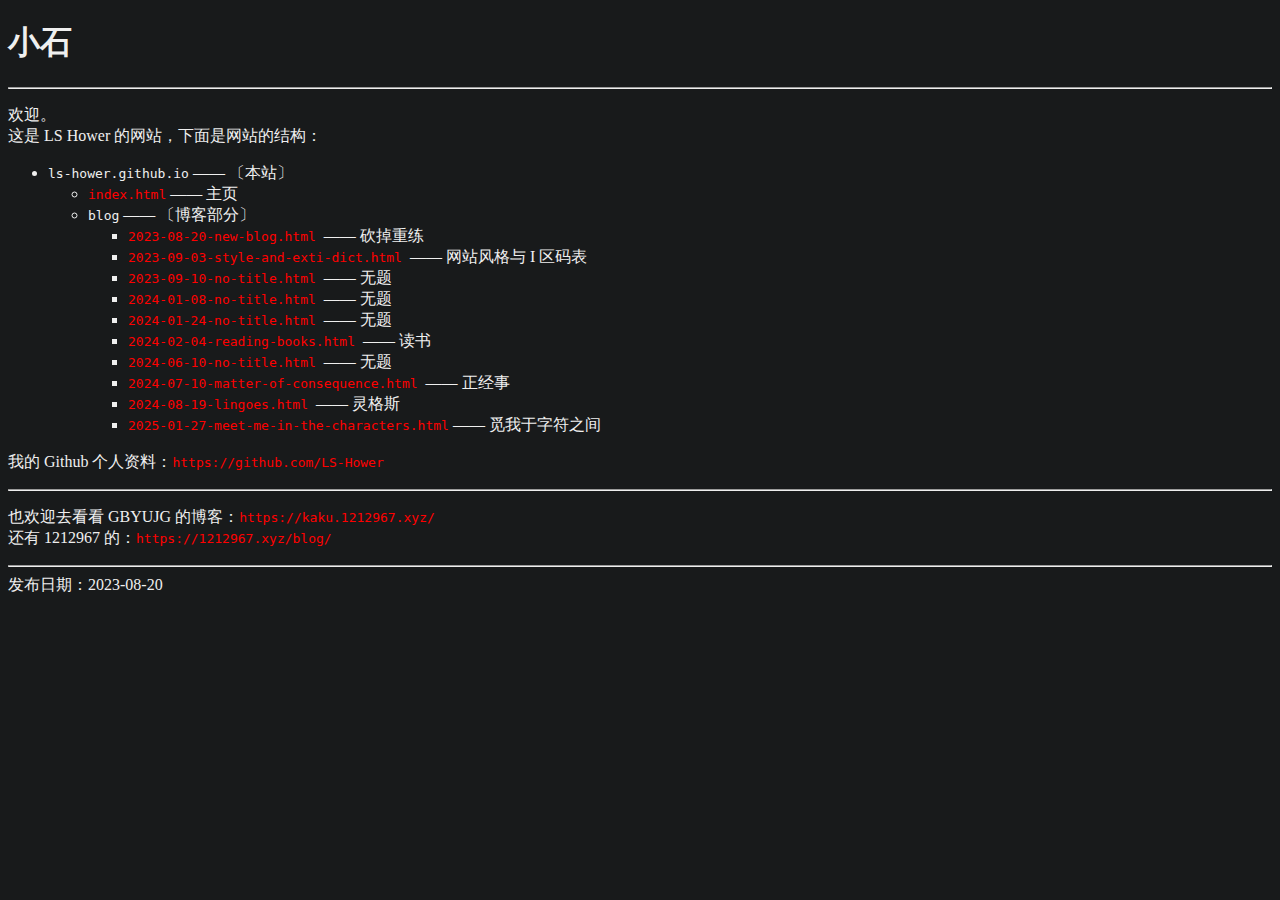
<file: index.html>
<!DOCTYPE html>

<html lang="zh">
	<head>
		<meta charset="UTF-8">
		<title>小石</title>
		<link href="main.css" rel="stylesheet" id="css">
		<meta name="author" content="LS_Hower">
	</head>

	<body>
		<header>
			<h1>小石</h1>
		</header>

		<hr/>

		<main>
			<p>
				欢迎。<br/>
				这是 LS Hower 的网站，下面是网站的结构：<br/>
				<ul>
					<li><code>ls-hower.github.io</code>&nbsp;——&nbsp;〔本站〕</li>
					<ul>
						<li><a href="index.html"><code>index.html</code></a>&nbsp;——&nbsp;主页</li>
						<li><code>blog</code>&nbsp;——&nbsp;〔博客部分〕</li>
						<ul>
							<li><a href="blog/2023-08-20-new-blog.html">                 <code>2023-08-20-new-blog.html</code>                 </a>&nbsp;——&nbsp;砍掉重练</li>
							<li><a href="blog/2023-09-03-style-and-exti-dict.html">      <code>2023-09-03-style-and-exti-dict.html</code>      </a>&nbsp;——&nbsp;网站风格与 I 区码表</li>
							<li><a href="blog/2023-09-10-no-title.html">                 <code>2023-09-10-no-title.html</code>                 </a>&nbsp;——&nbsp;无题</li>
							<li><a href="blog/2024-01-08-no-title.html">                 <code>2024-01-08-no-title.html</code>                 </a>&nbsp;——&nbsp;无题</li>
							<li><a href="blog/2024-01-24-no-title.html">                 <code>2024-01-24-no-title.html</code>                 </a>&nbsp;——&nbsp;无题</li>
							<li><a href="blog/2024-02-04-reading-books.html">            <code>2024-02-04-reading-books.html</code>            </a>&nbsp;——&nbsp;读书</li>
							<li><a href="blog/2024-06-10-no-title.html">                 <code>2024-06-10-no-title.html</code>                 </a>&nbsp;——&nbsp;无题</li>
							<li><a href="blog/2024-07-10-matter-of-consequence.html">    <code>2024-07-10-matter-of-consequence.html</code>    </a>&nbsp;——&nbsp;正经事</li>
							<li><a href="blog/2024-08-19-lingoes.html">                  <code>2024-08-19-lingoes.html</code>                  </a>&nbsp;——&nbsp;灵格斯</li>
							<li><a href="blog/2025-01-27-meet-me-in-the-characters.html"><code>2025-01-27-meet-me-in-the-characters.html</code></a>&nbsp;——&nbsp;觅我于字符之间</li>
						</ul>
					</ul>
				</ul>
			</p>
			<p>
				我的 Github 个人资料：<a href="https://github.com/LS-Hower"><code>https://github.com/LS-Hower</code></a>
			</p>

			<hr/>

			<p>
				也欢迎去看看 GBYUJG 的博客：<a href="https://kaku.1212967.xyz/"><code>https://kaku.1212967.xyz/</code></a><br/>
				还有 1212967 的：<a href="https://1212967.xyz/blog/"><code>https://1212967.xyz/blog/</code></a>
			</p>
		</main>

		<hr/>

		<footer>
			发布日期：<time pubdate>2023-08-20</time>
		</footer>
	</body>
</html>
</file>
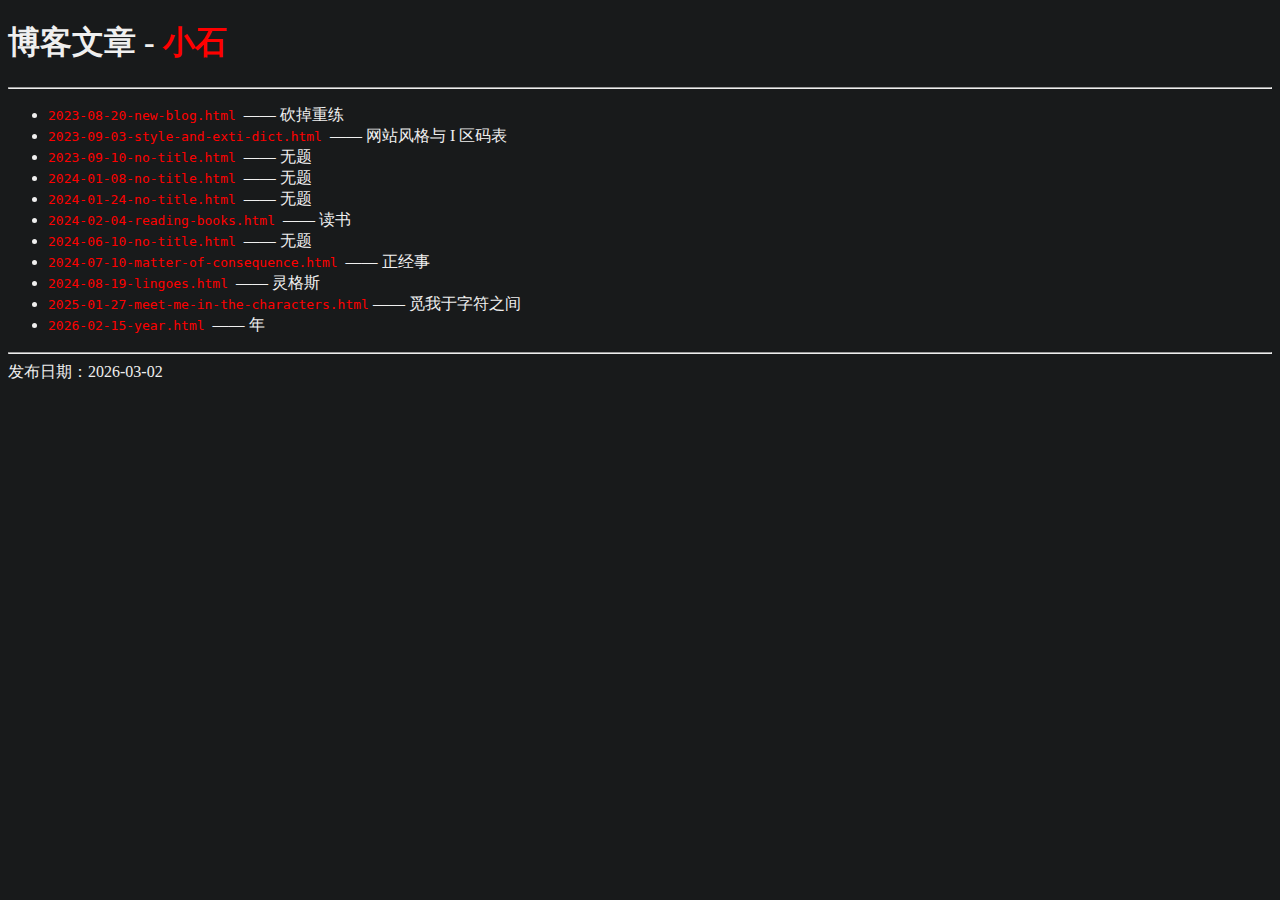
<file: blog-list.html>
<!DOCTYPE html>

<html lang="zh">
	<head>
		<meta charset="UTF-8">
		<title>博客文章 - 小石</title>
		<link href="main.css" rel="stylesheet" id="css">
		<meta name="author" content="LS_Hower">
	</head>

	<body>
		<header>
			<h1>博客文章 - <a href="./index.html">小石</a></h1>
		</header>

		<hr/>

		<main>
			<p>
				<ul>
					<li><a href="blog/2023-08-20-new-blog.html">                 <code>2023-08-20-new-blog.html</code>                 </a>&nbsp;——&nbsp;砍掉重练</li>
					<li><a href="blog/2023-09-03-style-and-exti-dict.html">      <code>2023-09-03-style-and-exti-dict.html</code>      </a>&nbsp;——&nbsp;网站风格与 I 区码表</li>
					<li><a href="blog/2023-09-10-no-title.html">                 <code>2023-09-10-no-title.html</code>                 </a>&nbsp;——&nbsp;无题</li>
					<li><a href="blog/2024-01-08-no-title.html">                 <code>2024-01-08-no-title.html</code>                 </a>&nbsp;——&nbsp;无题</li>
					<li><a href="blog/2024-01-24-no-title.html">                 <code>2024-01-24-no-title.html</code>                 </a>&nbsp;——&nbsp;无题</li>
					<li><a href="blog/2024-02-04-reading-books.html">            <code>2024-02-04-reading-books.html</code>            </a>&nbsp;——&nbsp;读书</li>
					<li><a href="blog/2024-06-10-no-title.html">                 <code>2024-06-10-no-title.html</code>                 </a>&nbsp;——&nbsp;无题</li>
					<li><a href="blog/2024-07-10-matter-of-consequence.html">    <code>2024-07-10-matter-of-consequence.html</code>    </a>&nbsp;——&nbsp;正经事</li>
					<li><a href="blog/2024-08-19-lingoes.html">                  <code>2024-08-19-lingoes.html</code>                  </a>&nbsp;——&nbsp;灵格斯</li>
					<li><a href="blog/2025-01-27-meet-me-in-the-characters.html"><code>2025-01-27-meet-me-in-the-characters.html</code></a>&nbsp;——&nbsp;觅我于字符之间</li>
					<li><a href="blog/2026-02-15-year.html">                     <code>2026-02-15-year.html</code>                     </a>&nbsp;——&nbsp;年</li>
				</ul>
			</p>
		</main>

		<hr/>

		<footer>
			发布日期：<time pubdate>2026-03-02</time>
		</footer>
	</body>
</html>
</file>
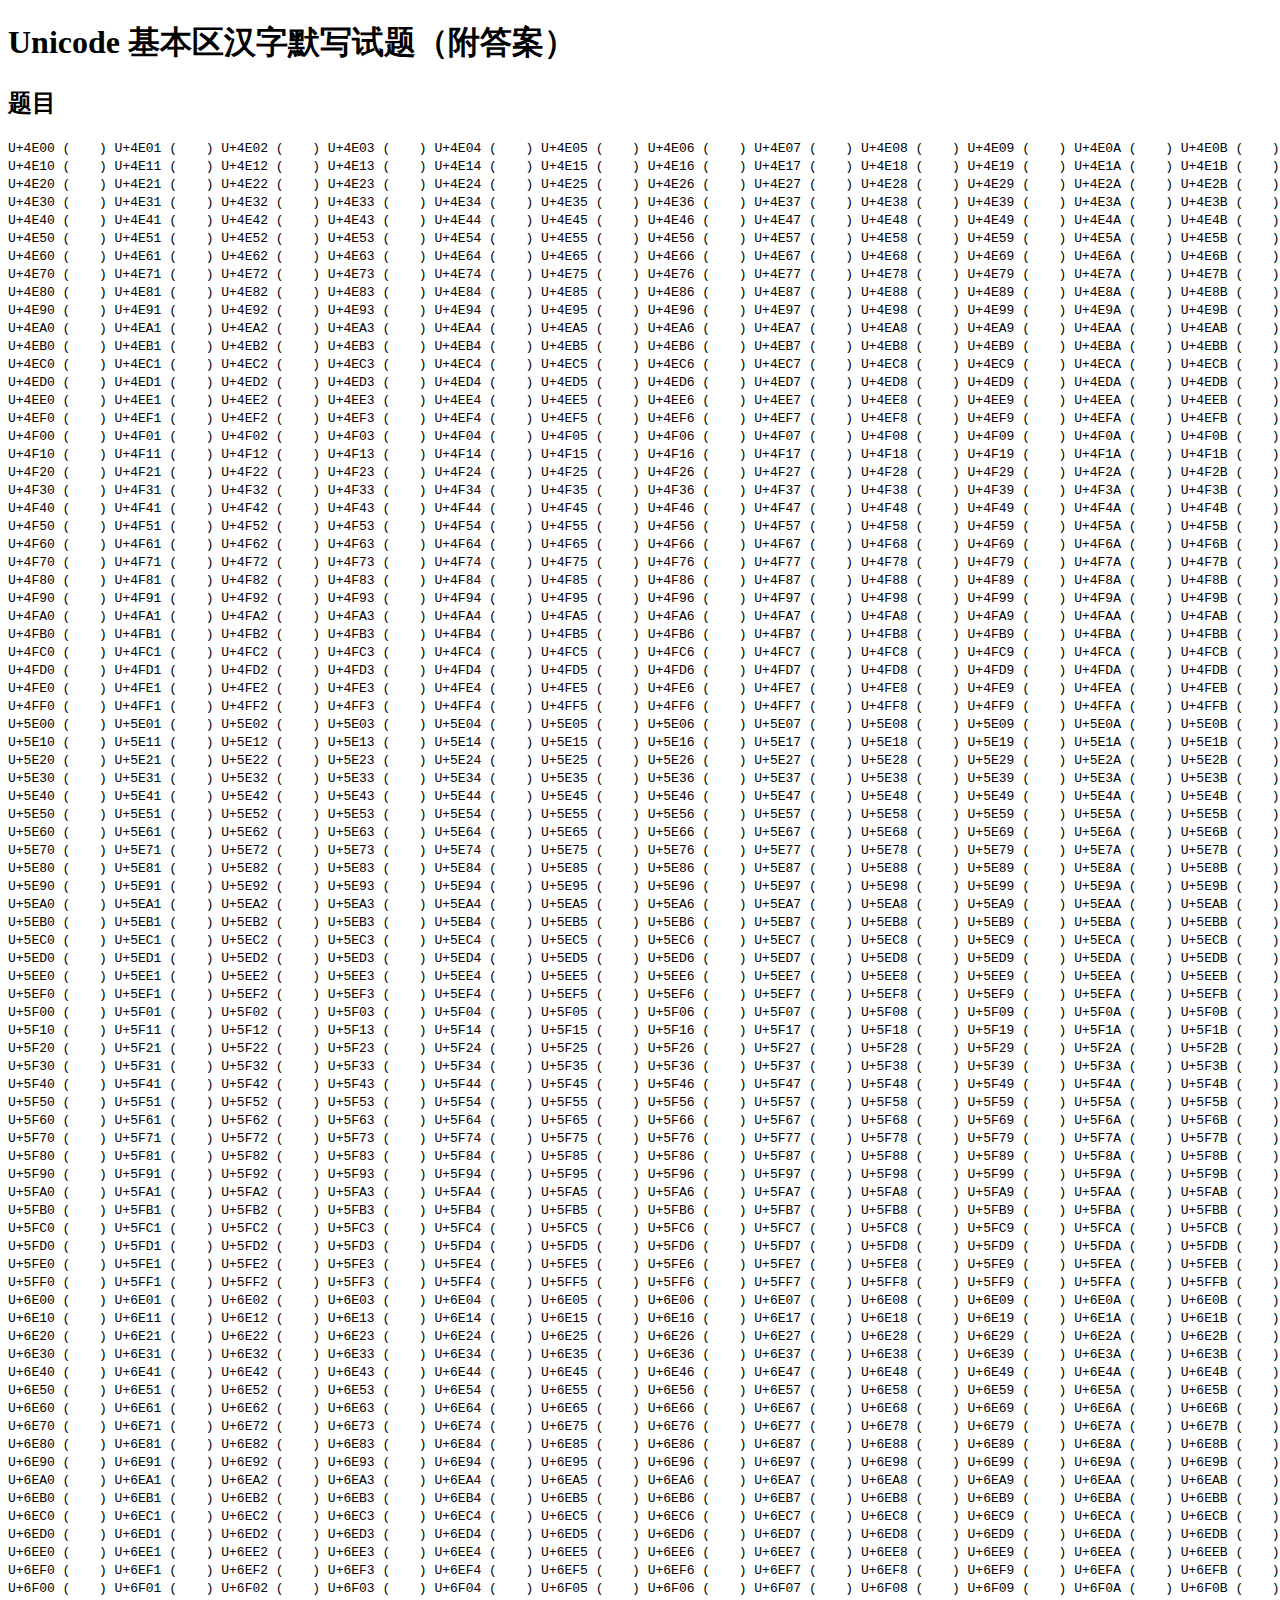
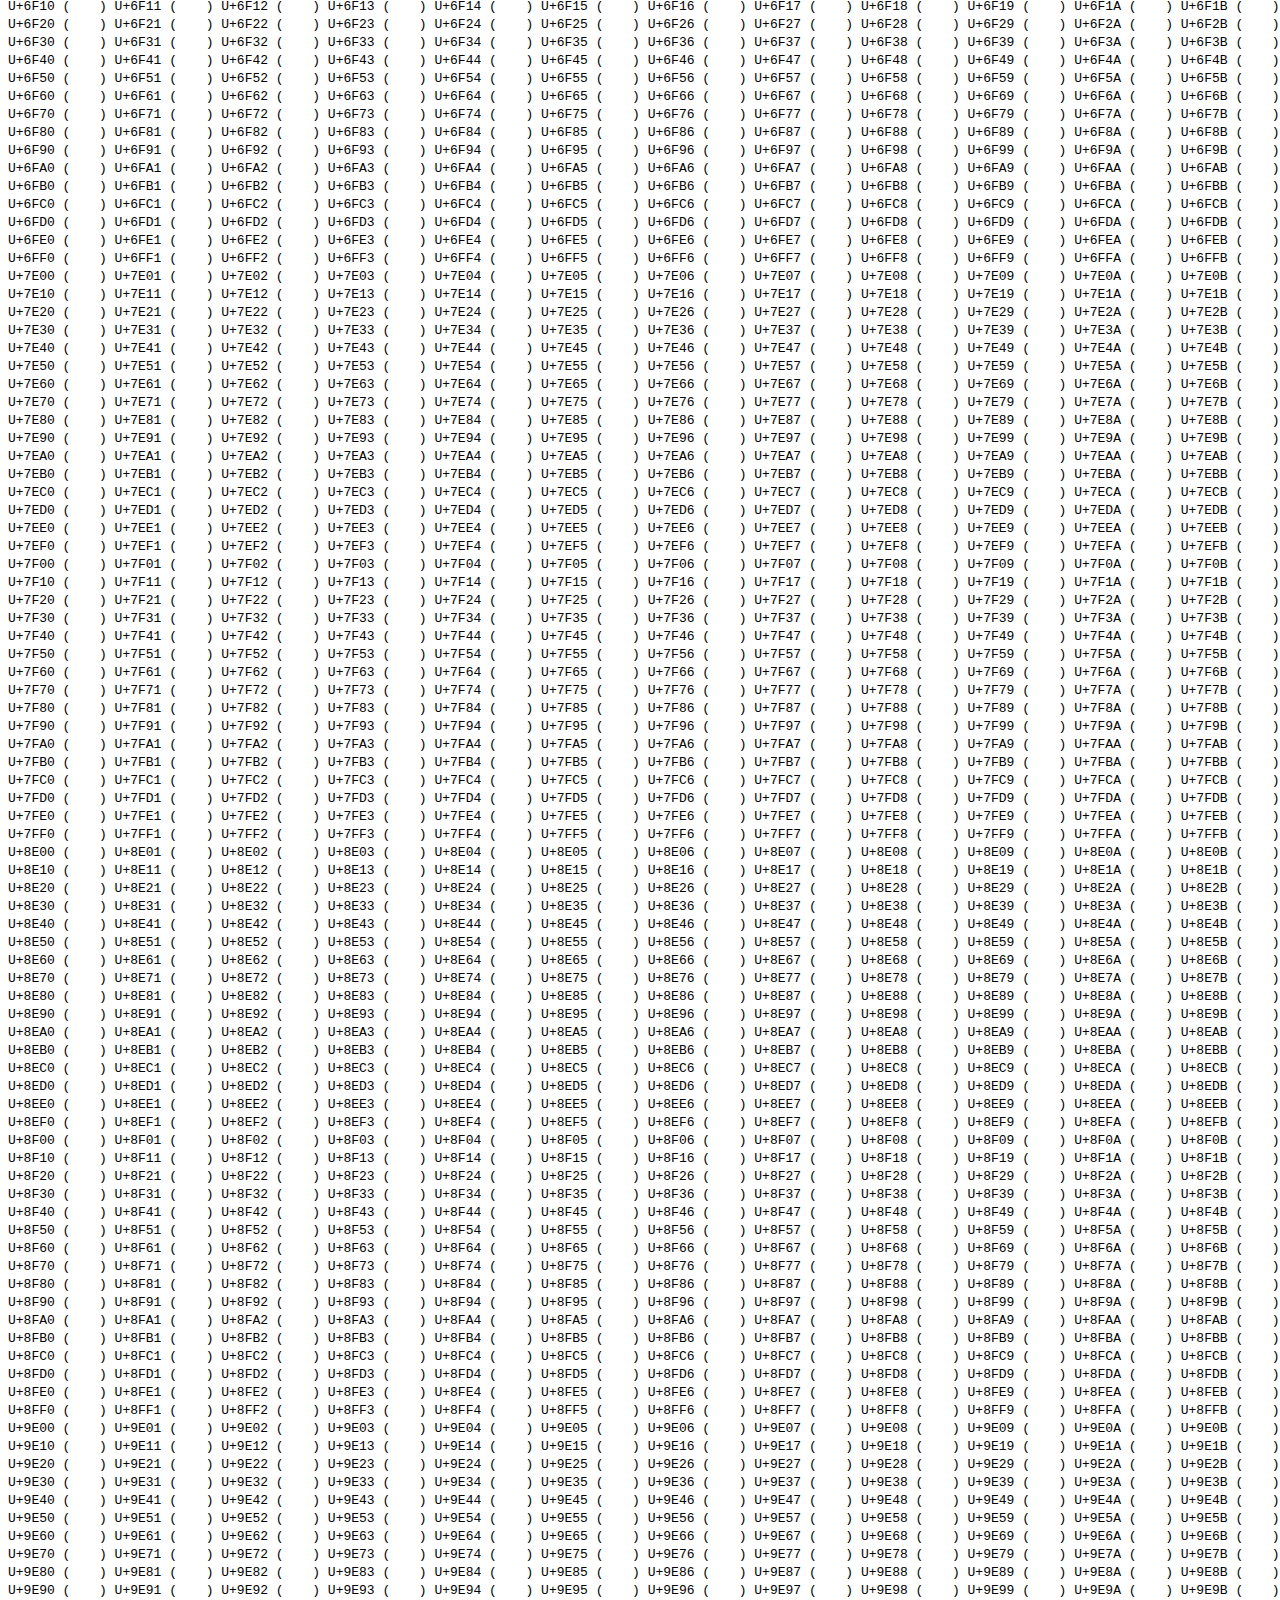
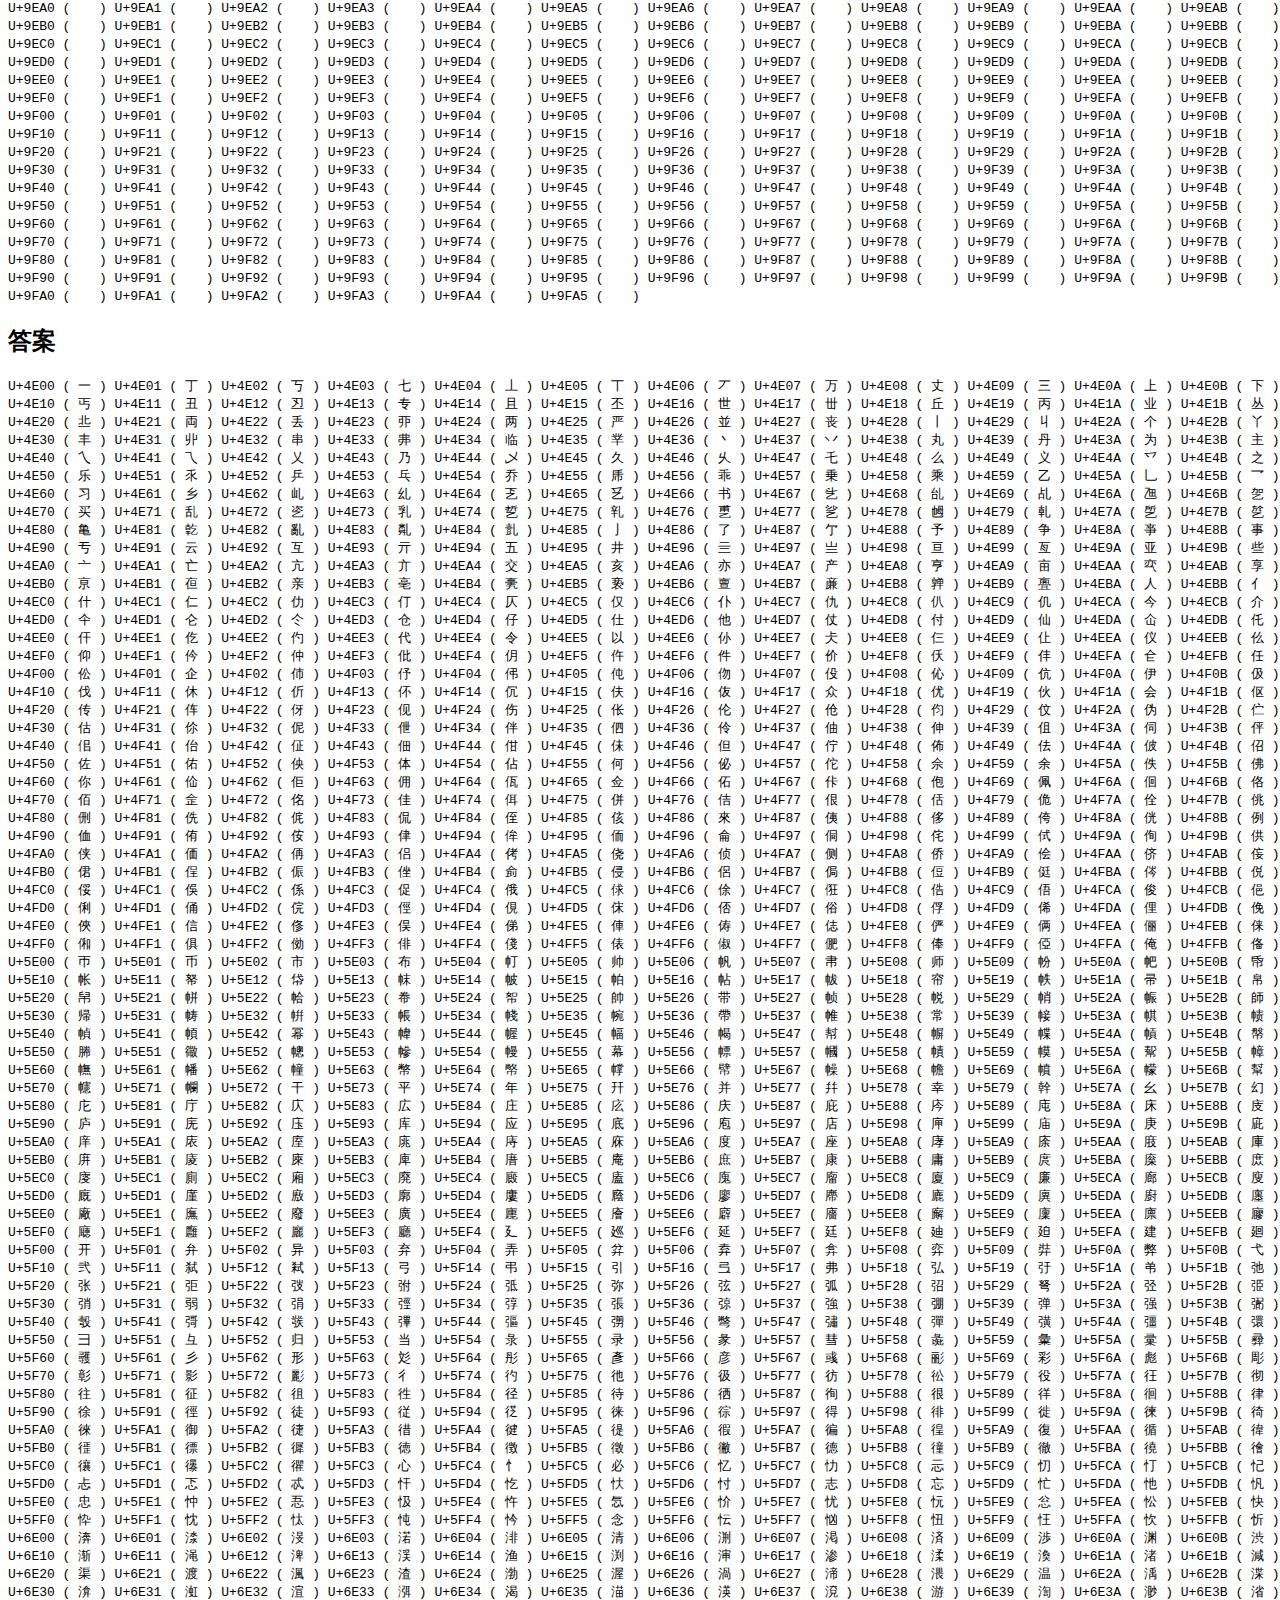
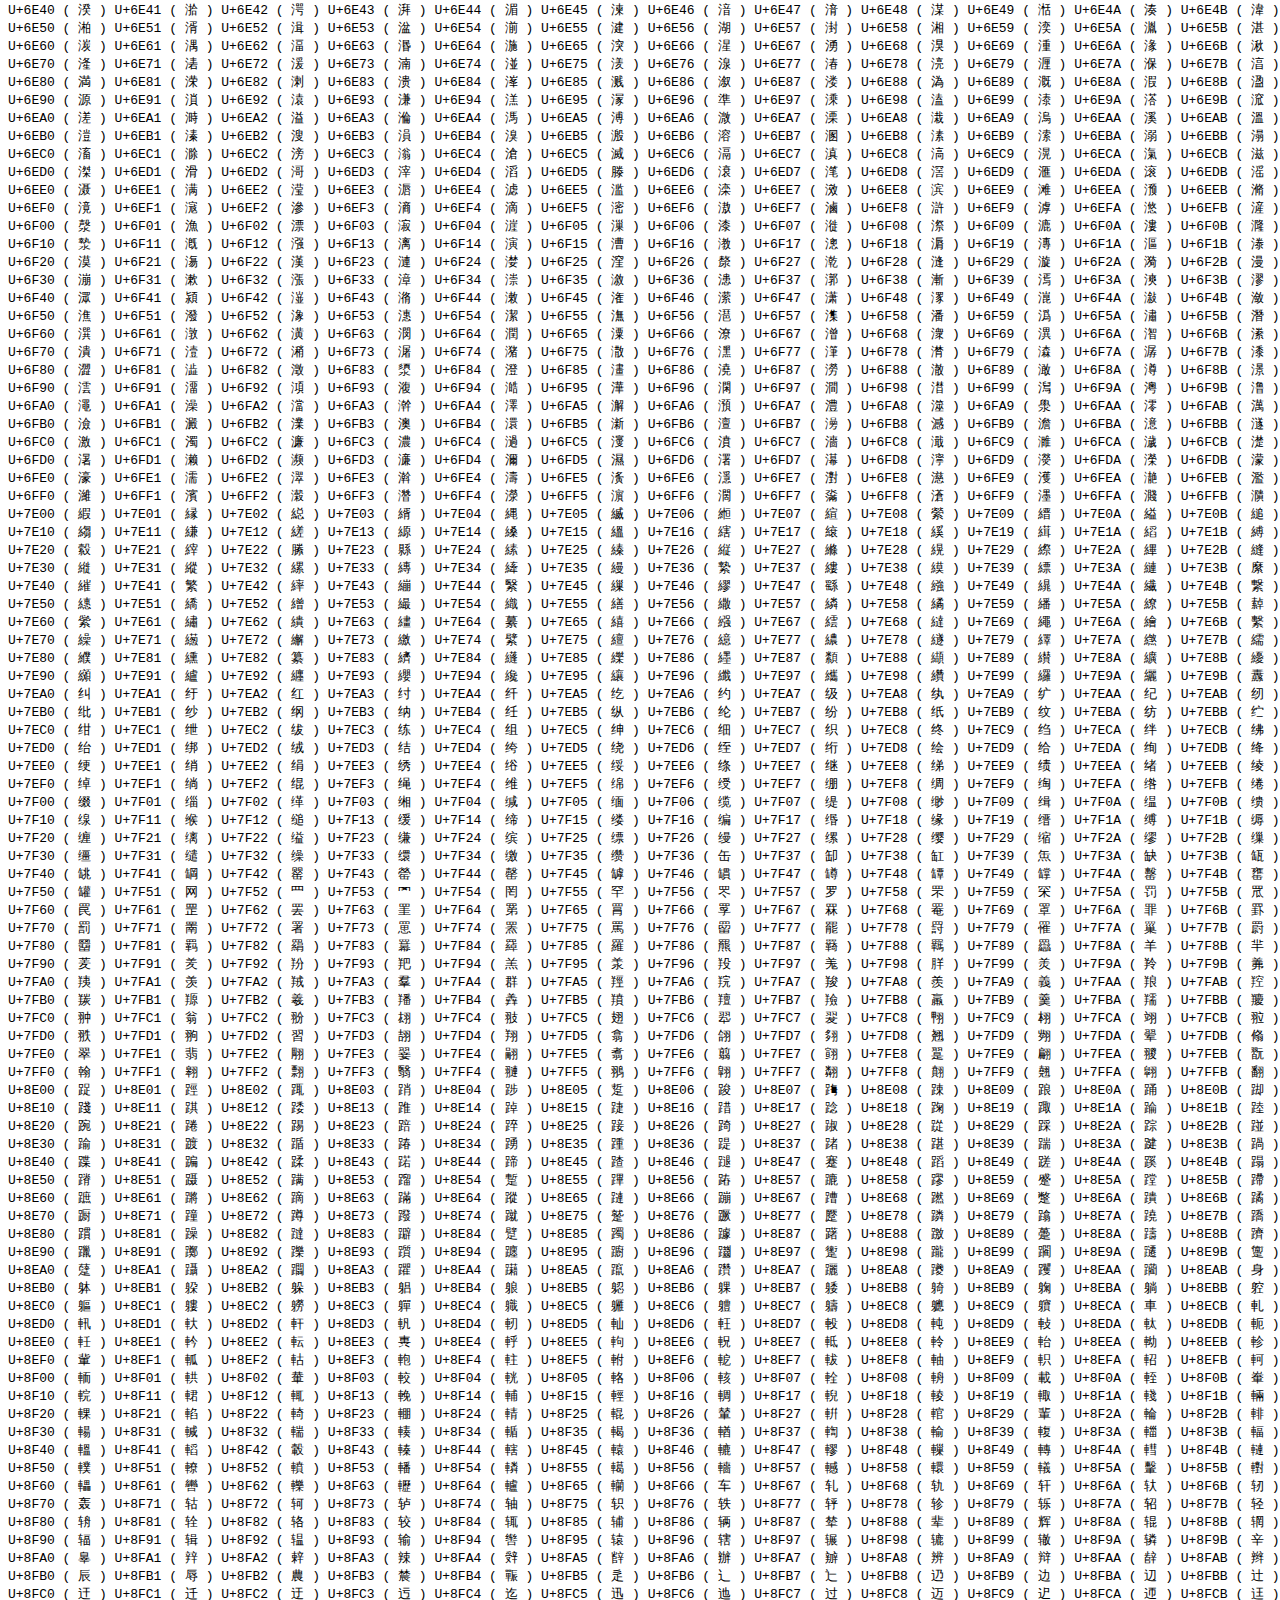
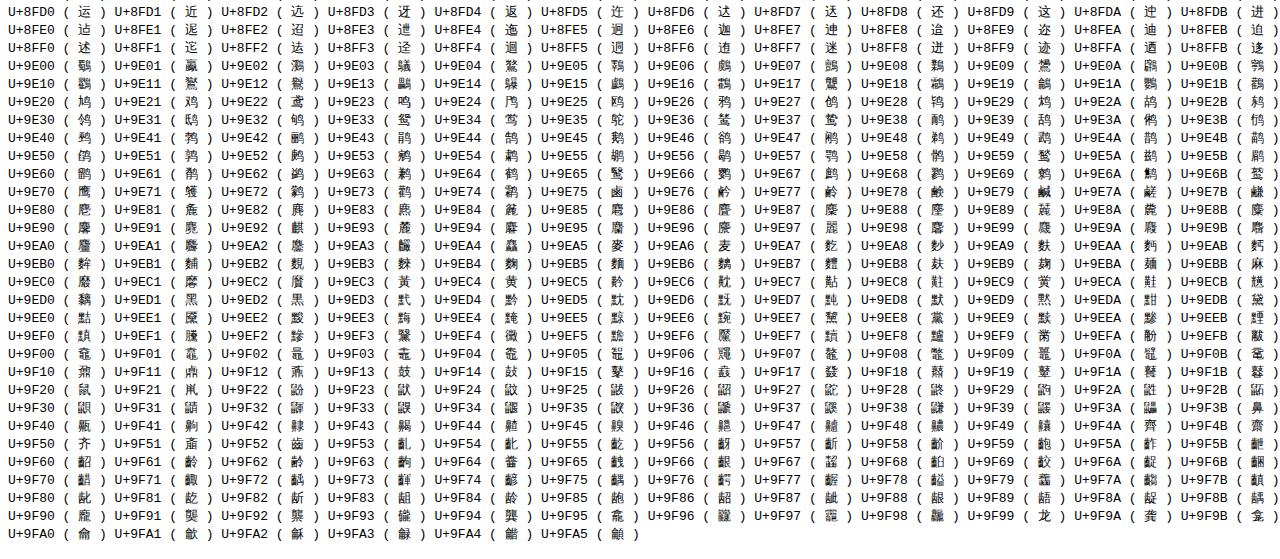
<file: cjkbasic.html>
<!DOCTYPE html>
<html lang="zh">
<head>
<meta charset="UTF-8">
<title>Unicode 基本区汉字默写试题</title>
<link rel="shortcut icon" href="brick.png"/>
<link href="style.css" type="text/css" rel="stylesheet">
</head>

<body>
<p><h1>Unicode 基本区汉字默写试题（附答案）</h1></p>
<p>
<h2>题目</h2>
<pre>
U+4E00 ( 　 ) U+4E01 ( 　 ) U+4E02 ( 　 ) U+4E03 ( 　 ) U+4E04 ( 　 ) U+4E05 ( 　 ) U+4E06 ( 　 ) U+4E07 ( 　 ) U+4E08 ( 　 ) U+4E09 ( 　 ) U+4E0A ( 　 ) U+4E0B ( 　 ) U+4E0C ( 　 ) U+4E0D ( 　 ) U+4E0E ( 　 ) U+4E0F ( 　 ) 
U+4E10 ( 　 ) U+4E11 ( 　 ) U+4E12 ( 　 ) U+4E13 ( 　 ) U+4E14 ( 　 ) U+4E15 ( 　 ) U+4E16 ( 　 ) U+4E17 ( 　 ) U+4E18 ( 　 ) U+4E19 ( 　 ) U+4E1A ( 　 ) U+4E1B ( 　 ) U+4E1C ( 　 ) U+4E1D ( 　 ) U+4E1E ( 　 ) U+4E1F ( 　 ) 
U+4E20 ( 　 ) U+4E21 ( 　 ) U+4E22 ( 　 ) U+4E23 ( 　 ) U+4E24 ( 　 ) U+4E25 ( 　 ) U+4E26 ( 　 ) U+4E27 ( 　 ) U+4E28 ( 　 ) U+4E29 ( 　 ) U+4E2A ( 　 ) U+4E2B ( 　 ) U+4E2C ( 　 ) U+4E2D ( 　 ) U+4E2E ( 　 ) U+4E2F ( 　 ) 
U+4E30 ( 　 ) U+4E31 ( 　 ) U+4E32 ( 　 ) U+4E33 ( 　 ) U+4E34 ( 　 ) U+4E35 ( 　 ) U+4E36 ( 　 ) U+4E37 ( 　 ) U+4E38 ( 　 ) U+4E39 ( 　 ) U+4E3A ( 　 ) U+4E3B ( 　 ) U+4E3C ( 　 ) U+4E3D ( 　 ) U+4E3E ( 　 ) U+4E3F ( 　 ) 
U+4E40 ( 　 ) U+4E41 ( 　 ) U+4E42 ( 　 ) U+4E43 ( 　 ) U+4E44 ( 　 ) U+4E45 ( 　 ) U+4E46 ( 　 ) U+4E47 ( 　 ) U+4E48 ( 　 ) U+4E49 ( 　 ) U+4E4A ( 　 ) U+4E4B ( 　 ) U+4E4C ( 　 ) U+4E4D ( 　 ) U+4E4E ( 　 ) U+4E4F ( 　 ) 
U+4E50 ( 　 ) U+4E51 ( 　 ) U+4E52 ( 　 ) U+4E53 ( 　 ) U+4E54 ( 　 ) U+4E55 ( 　 ) U+4E56 ( 　 ) U+4E57 ( 　 ) U+4E58 ( 　 ) U+4E59 ( 　 ) U+4E5A ( 　 ) U+4E5B ( 　 ) U+4E5C ( 　 ) U+4E5D ( 　 ) U+4E5E ( 　 ) U+4E5F ( 　 ) 
U+4E60 ( 　 ) U+4E61 ( 　 ) U+4E62 ( 　 ) U+4E63 ( 　 ) U+4E64 ( 　 ) U+4E65 ( 　 ) U+4E66 ( 　 ) U+4E67 ( 　 ) U+4E68 ( 　 ) U+4E69 ( 　 ) U+4E6A ( 　 ) U+4E6B ( 　 ) U+4E6C ( 　 ) U+4E6D ( 　 ) U+4E6E ( 　 ) U+4E6F ( 　 ) 
U+4E70 ( 　 ) U+4E71 ( 　 ) U+4E72 ( 　 ) U+4E73 ( 　 ) U+4E74 ( 　 ) U+4E75 ( 　 ) U+4E76 ( 　 ) U+4E77 ( 　 ) U+4E78 ( 　 ) U+4E79 ( 　 ) U+4E7A ( 　 ) U+4E7B ( 　 ) U+4E7C ( 　 ) U+4E7D ( 　 ) U+4E7E ( 　 ) U+4E7F ( 　 ) 
U+4E80 ( 　 ) U+4E81 ( 　 ) U+4E82 ( 　 ) U+4E83 ( 　 ) U+4E84 ( 　 ) U+4E85 ( 　 ) U+4E86 ( 　 ) U+4E87 ( 　 ) U+4E88 ( 　 ) U+4E89 ( 　 ) U+4E8A ( 　 ) U+4E8B ( 　 ) U+4E8C ( 　 ) U+4E8D ( 　 ) U+4E8E ( 　 ) U+4E8F ( 　 ) 
U+4E90 ( 　 ) U+4E91 ( 　 ) U+4E92 ( 　 ) U+4E93 ( 　 ) U+4E94 ( 　 ) U+4E95 ( 　 ) U+4E96 ( 　 ) U+4E97 ( 　 ) U+4E98 ( 　 ) U+4E99 ( 　 ) U+4E9A ( 　 ) U+4E9B ( 　 ) U+4E9C ( 　 ) U+4E9D ( 　 ) U+4E9E ( 　 ) U+4E9F ( 　 ) 
U+4EA0 ( 　 ) U+4EA1 ( 　 ) U+4EA2 ( 　 ) U+4EA3 ( 　 ) U+4EA4 ( 　 ) U+4EA5 ( 　 ) U+4EA6 ( 　 ) U+4EA7 ( 　 ) U+4EA8 ( 　 ) U+4EA9 ( 　 ) U+4EAA ( 　 ) U+4EAB ( 　 ) U+4EAC ( 　 ) U+4EAD ( 　 ) U+4EAE ( 　 ) U+4EAF ( 　 ) 
U+4EB0 ( 　 ) U+4EB1 ( 　 ) U+4EB2 ( 　 ) U+4EB3 ( 　 ) U+4EB4 ( 　 ) U+4EB5 ( 　 ) U+4EB6 ( 　 ) U+4EB7 ( 　 ) U+4EB8 ( 　 ) U+4EB9 ( 　 ) U+4EBA ( 　 ) U+4EBB ( 　 ) U+4EBC ( 　 ) U+4EBD ( 　 ) U+4EBE ( 　 ) U+4EBF ( 　 ) 
U+4EC0 ( 　 ) U+4EC1 ( 　 ) U+4EC2 ( 　 ) U+4EC3 ( 　 ) U+4EC4 ( 　 ) U+4EC5 ( 　 ) U+4EC6 ( 　 ) U+4EC7 ( 　 ) U+4EC8 ( 　 ) U+4EC9 ( 　 ) U+4ECA ( 　 ) U+4ECB ( 　 ) U+4ECC ( 　 ) U+4ECD ( 　 ) U+4ECE ( 　 ) U+4ECF ( 　 ) 
U+4ED0 ( 　 ) U+4ED1 ( 　 ) U+4ED2 ( 　 ) U+4ED3 ( 　 ) U+4ED4 ( 　 ) U+4ED5 ( 　 ) U+4ED6 ( 　 ) U+4ED7 ( 　 ) U+4ED8 ( 　 ) U+4ED9 ( 　 ) U+4EDA ( 　 ) U+4EDB ( 　 ) U+4EDC ( 　 ) U+4EDD ( 　 ) U+4EDE ( 　 ) U+4EDF ( 　 ) 
U+4EE0 ( 　 ) U+4EE1 ( 　 ) U+4EE2 ( 　 ) U+4EE3 ( 　 ) U+4EE4 ( 　 ) U+4EE5 ( 　 ) U+4EE6 ( 　 ) U+4EE7 ( 　 ) U+4EE8 ( 　 ) U+4EE9 ( 　 ) U+4EEA ( 　 ) U+4EEB ( 　 ) U+4EEC ( 　 ) U+4EED ( 　 ) U+4EEE ( 　 ) U+4EEF ( 　 ) 
U+4EF0 ( 　 ) U+4EF1 ( 　 ) U+4EF2 ( 　 ) U+4EF3 ( 　 ) U+4EF4 ( 　 ) U+4EF5 ( 　 ) U+4EF6 ( 　 ) U+4EF7 ( 　 ) U+4EF8 ( 　 ) U+4EF9 ( 　 ) U+4EFA ( 　 ) U+4EFB ( 　 ) U+4EFC ( 　 ) U+4EFD ( 　 ) U+4EFE ( 　 ) U+4EFF ( 　 ) 
U+4F00 ( 　 ) U+4F01 ( 　 ) U+4F02 ( 　 ) U+4F03 ( 　 ) U+4F04 ( 　 ) U+4F05 ( 　 ) U+4F06 ( 　 ) U+4F07 ( 　 ) U+4F08 ( 　 ) U+4F09 ( 　 ) U+4F0A ( 　 ) U+4F0B ( 　 ) U+4F0C ( 　 ) U+4F0D ( 　 ) U+4F0E ( 　 ) U+4F0F ( 　 ) 
U+4F10 ( 　 ) U+4F11 ( 　 ) U+4F12 ( 　 ) U+4F13 ( 　 ) U+4F14 ( 　 ) U+4F15 ( 　 ) U+4F16 ( 　 ) U+4F17 ( 　 ) U+4F18 ( 　 ) U+4F19 ( 　 ) U+4F1A ( 　 ) U+4F1B ( 　 ) U+4F1C ( 　 ) U+4F1D ( 　 ) U+4F1E ( 　 ) U+4F1F ( 　 ) 
U+4F20 ( 　 ) U+4F21 ( 　 ) U+4F22 ( 　 ) U+4F23 ( 　 ) U+4F24 ( 　 ) U+4F25 ( 　 ) U+4F26 ( 　 ) U+4F27 ( 　 ) U+4F28 ( 　 ) U+4F29 ( 　 ) U+4F2A ( 　 ) U+4F2B ( 　 ) U+4F2C ( 　 ) U+4F2D ( 　 ) U+4F2E ( 　 ) U+4F2F ( 　 ) 
U+4F30 ( 　 ) U+4F31 ( 　 ) U+4F32 ( 　 ) U+4F33 ( 　 ) U+4F34 ( 　 ) U+4F35 ( 　 ) U+4F36 ( 　 ) U+4F37 ( 　 ) U+4F38 ( 　 ) U+4F39 ( 　 ) U+4F3A ( 　 ) U+4F3B ( 　 ) U+4F3C ( 　 ) U+4F3D ( 　 ) U+4F3E ( 　 ) U+4F3F ( 　 ) 
U+4F40 ( 　 ) U+4F41 ( 　 ) U+4F42 ( 　 ) U+4F43 ( 　 ) U+4F44 ( 　 ) U+4F45 ( 　 ) U+4F46 ( 　 ) U+4F47 ( 　 ) U+4F48 ( 　 ) U+4F49 ( 　 ) U+4F4A ( 　 ) U+4F4B ( 　 ) U+4F4C ( 　 ) U+4F4D ( 　 ) U+4F4E ( 　 ) U+4F4F ( 　 ) 
U+4F50 ( 　 ) U+4F51 ( 　 ) U+4F52 ( 　 ) U+4F53 ( 　 ) U+4F54 ( 　 ) U+4F55 ( 　 ) U+4F56 ( 　 ) U+4F57 ( 　 ) U+4F58 ( 　 ) U+4F59 ( 　 ) U+4F5A ( 　 ) U+4F5B ( 　 ) U+4F5C ( 　 ) U+4F5D ( 　 ) U+4F5E ( 　 ) U+4F5F ( 　 ) 
U+4F60 ( 　 ) U+4F61 ( 　 ) U+4F62 ( 　 ) U+4F63 ( 　 ) U+4F64 ( 　 ) U+4F65 ( 　 ) U+4F66 ( 　 ) U+4F67 ( 　 ) U+4F68 ( 　 ) U+4F69 ( 　 ) U+4F6A ( 　 ) U+4F6B ( 　 ) U+4F6C ( 　 ) U+4F6D ( 　 ) U+4F6E ( 　 ) U+4F6F ( 　 ) 
U+4F70 ( 　 ) U+4F71 ( 　 ) U+4F72 ( 　 ) U+4F73 ( 　 ) U+4F74 ( 　 ) U+4F75 ( 　 ) U+4F76 ( 　 ) U+4F77 ( 　 ) U+4F78 ( 　 ) U+4F79 ( 　 ) U+4F7A ( 　 ) U+4F7B ( 　 ) U+4F7C ( 　 ) U+4F7D ( 　 ) U+4F7E ( 　 ) U+4F7F ( 　 ) 
U+4F80 ( 　 ) U+4F81 ( 　 ) U+4F82 ( 　 ) U+4F83 ( 　 ) U+4F84 ( 　 ) U+4F85 ( 　 ) U+4F86 ( 　 ) U+4F87 ( 　 ) U+4F88 ( 　 ) U+4F89 ( 　 ) U+4F8A ( 　 ) U+4F8B ( 　 ) U+4F8C ( 　 ) U+4F8D ( 　 ) U+4F8E ( 　 ) U+4F8F ( 　 ) 
U+4F90 ( 　 ) U+4F91 ( 　 ) U+4F92 ( 　 ) U+4F93 ( 　 ) U+4F94 ( 　 ) U+4F95 ( 　 ) U+4F96 ( 　 ) U+4F97 ( 　 ) U+4F98 ( 　 ) U+4F99 ( 　 ) U+4F9A ( 　 ) U+4F9B ( 　 ) U+4F9C ( 　 ) U+4F9D ( 　 ) U+4F9E ( 　 ) U+4F9F ( 　 ) 
U+4FA0 ( 　 ) U+4FA1 ( 　 ) U+4FA2 ( 　 ) U+4FA3 ( 　 ) U+4FA4 ( 　 ) U+4FA5 ( 　 ) U+4FA6 ( 　 ) U+4FA7 ( 　 ) U+4FA8 ( 　 ) U+4FA9 ( 　 ) U+4FAA ( 　 ) U+4FAB ( 　 ) U+4FAC ( 　 ) U+4FAD ( 　 ) U+4FAE ( 　 ) U+4FAF ( 　 ) 
U+4FB0 ( 　 ) U+4FB1 ( 　 ) U+4FB2 ( 　 ) U+4FB3 ( 　 ) U+4FB4 ( 　 ) U+4FB5 ( 　 ) U+4FB6 ( 　 ) U+4FB7 ( 　 ) U+4FB8 ( 　 ) U+4FB9 ( 　 ) U+4FBA ( 　 ) U+4FBB ( 　 ) U+4FBC ( 　 ) U+4FBD ( 　 ) U+4FBE ( 　 ) U+4FBF ( 　 ) 
U+4FC0 ( 　 ) U+4FC1 ( 　 ) U+4FC2 ( 　 ) U+4FC3 ( 　 ) U+4FC4 ( 　 ) U+4FC5 ( 　 ) U+4FC6 ( 　 ) U+4FC7 ( 　 ) U+4FC8 ( 　 ) U+4FC9 ( 　 ) U+4FCA ( 　 ) U+4FCB ( 　 ) U+4FCC ( 　 ) U+4FCD ( 　 ) U+4FCE ( 　 ) U+4FCF ( 　 ) 
U+4FD0 ( 　 ) U+4FD1 ( 　 ) U+4FD2 ( 　 ) U+4FD3 ( 　 ) U+4FD4 ( 　 ) U+4FD5 ( 　 ) U+4FD6 ( 　 ) U+4FD7 ( 　 ) U+4FD8 ( 　 ) U+4FD9 ( 　 ) U+4FDA ( 　 ) U+4FDB ( 　 ) U+4FDC ( 　 ) U+4FDD ( 　 ) U+4FDE ( 　 ) U+4FDF ( 　 ) 
U+4FE0 ( 　 ) U+4FE1 ( 　 ) U+4FE2 ( 　 ) U+4FE3 ( 　 ) U+4FE4 ( 　 ) U+4FE5 ( 　 ) U+4FE6 ( 　 ) U+4FE7 ( 　 ) U+4FE8 ( 　 ) U+4FE9 ( 　 ) U+4FEA ( 　 ) U+4FEB ( 　 ) U+4FEC ( 　 ) U+4FED ( 　 ) U+4FEE ( 　 ) U+4FEF ( 　 ) 
U+4FF0 ( 　 ) U+4FF1 ( 　 ) U+4FF2 ( 　 ) U+4FF3 ( 　 ) U+4FF4 ( 　 ) U+4FF5 ( 　 ) U+4FF6 ( 　 ) U+4FF7 ( 　 ) U+4FF8 ( 　 ) U+4FF9 ( 　 ) U+4FFA ( 　 ) U+4FFB ( 　 ) U+4FFC ( 　 ) U+4FFD ( 　 ) U+4FFE ( 　 ) U+4FFF ( 　 ) 
U+5E00 ( 　 ) U+5E01 ( 　 ) U+5E02 ( 　 ) U+5E03 ( 　 ) U+5E04 ( 　 ) U+5E05 ( 　 ) U+5E06 ( 　 ) U+5E07 ( 　 ) U+5E08 ( 　 ) U+5E09 ( 　 ) U+5E0A ( 　 ) U+5E0B ( 　 ) U+5E0C ( 　 ) U+5E0D ( 　 ) U+5E0E ( 　 ) U+5E0F ( 　 ) 
U+5E10 ( 　 ) U+5E11 ( 　 ) U+5E12 ( 　 ) U+5E13 ( 　 ) U+5E14 ( 　 ) U+5E15 ( 　 ) U+5E16 ( 　 ) U+5E17 ( 　 ) U+5E18 ( 　 ) U+5E19 ( 　 ) U+5E1A ( 　 ) U+5E1B ( 　 ) U+5E1C ( 　 ) U+5E1D ( 　 ) U+5E1E ( 　 ) U+5E1F ( 　 ) 
U+5E20 ( 　 ) U+5E21 ( 　 ) U+5E22 ( 　 ) U+5E23 ( 　 ) U+5E24 ( 　 ) U+5E25 ( 　 ) U+5E26 ( 　 ) U+5E27 ( 　 ) U+5E28 ( 　 ) U+5E29 ( 　 ) U+5E2A ( 　 ) U+5E2B ( 　 ) U+5E2C ( 　 ) U+5E2D ( 　 ) U+5E2E ( 　 ) U+5E2F ( 　 ) 
U+5E30 ( 　 ) U+5E31 ( 　 ) U+5E32 ( 　 ) U+5E33 ( 　 ) U+5E34 ( 　 ) U+5E35 ( 　 ) U+5E36 ( 　 ) U+5E37 ( 　 ) U+5E38 ( 　 ) U+5E39 ( 　 ) U+5E3A ( 　 ) U+5E3B ( 　 ) U+5E3C ( 　 ) U+5E3D ( 　 ) U+5E3E ( 　 ) U+5E3F ( 　 ) 
U+5E40 ( 　 ) U+5E41 ( 　 ) U+5E42 ( 　 ) U+5E43 ( 　 ) U+5E44 ( 　 ) U+5E45 ( 　 ) U+5E46 ( 　 ) U+5E47 ( 　 ) U+5E48 ( 　 ) U+5E49 ( 　 ) U+5E4A ( 　 ) U+5E4B ( 　 ) U+5E4C ( 　 ) U+5E4D ( 　 ) U+5E4E ( 　 ) U+5E4F ( 　 ) 
U+5E50 ( 　 ) U+5E51 ( 　 ) U+5E52 ( 　 ) U+5E53 ( 　 ) U+5E54 ( 　 ) U+5E55 ( 　 ) U+5E56 ( 　 ) U+5E57 ( 　 ) U+5E58 ( 　 ) U+5E59 ( 　 ) U+5E5A ( 　 ) U+5E5B ( 　 ) U+5E5C ( 　 ) U+5E5D ( 　 ) U+5E5E ( 　 ) U+5E5F ( 　 ) 
U+5E60 ( 　 ) U+5E61 ( 　 ) U+5E62 ( 　 ) U+5E63 ( 　 ) U+5E64 ( 　 ) U+5E65 ( 　 ) U+5E66 ( 　 ) U+5E67 ( 　 ) U+5E68 ( 　 ) U+5E69 ( 　 ) U+5E6A ( 　 ) U+5E6B ( 　 ) U+5E6C ( 　 ) U+5E6D ( 　 ) U+5E6E ( 　 ) U+5E6F ( 　 ) 
U+5E70 ( 　 ) U+5E71 ( 　 ) U+5E72 ( 　 ) U+5E73 ( 　 ) U+5E74 ( 　 ) U+5E75 ( 　 ) U+5E76 ( 　 ) U+5E77 ( 　 ) U+5E78 ( 　 ) U+5E79 ( 　 ) U+5E7A ( 　 ) U+5E7B ( 　 ) U+5E7C ( 　 ) U+5E7D ( 　 ) U+5E7E ( 　 ) U+5E7F ( 　 ) 
U+5E80 ( 　 ) U+5E81 ( 　 ) U+5E82 ( 　 ) U+5E83 ( 　 ) U+5E84 ( 　 ) U+5E85 ( 　 ) U+5E86 ( 　 ) U+5E87 ( 　 ) U+5E88 ( 　 ) U+5E89 ( 　 ) U+5E8A ( 　 ) U+5E8B ( 　 ) U+5E8C ( 　 ) U+5E8D ( 　 ) U+5E8E ( 　 ) U+5E8F ( 　 ) 
U+5E90 ( 　 ) U+5E91 ( 　 ) U+5E92 ( 　 ) U+5E93 ( 　 ) U+5E94 ( 　 ) U+5E95 ( 　 ) U+5E96 ( 　 ) U+5E97 ( 　 ) U+5E98 ( 　 ) U+5E99 ( 　 ) U+5E9A ( 　 ) U+5E9B ( 　 ) U+5E9C ( 　 ) U+5E9D ( 　 ) U+5E9E ( 　 ) U+5E9F ( 　 ) 
U+5EA0 ( 　 ) U+5EA1 ( 　 ) U+5EA2 ( 　 ) U+5EA3 ( 　 ) U+5EA4 ( 　 ) U+5EA5 ( 　 ) U+5EA6 ( 　 ) U+5EA7 ( 　 ) U+5EA8 ( 　 ) U+5EA9 ( 　 ) U+5EAA ( 　 ) U+5EAB ( 　 ) U+5EAC ( 　 ) U+5EAD ( 　 ) U+5EAE ( 　 ) U+5EAF ( 　 ) 
U+5EB0 ( 　 ) U+5EB1 ( 　 ) U+5EB2 ( 　 ) U+5EB3 ( 　 ) U+5EB4 ( 　 ) U+5EB5 ( 　 ) U+5EB6 ( 　 ) U+5EB7 ( 　 ) U+5EB8 ( 　 ) U+5EB9 ( 　 ) U+5EBA ( 　 ) U+5EBB ( 　 ) U+5EBC ( 　 ) U+5EBD ( 　 ) U+5EBE ( 　 ) U+5EBF ( 　 ) 
U+5EC0 ( 　 ) U+5EC1 ( 　 ) U+5EC2 ( 　 ) U+5EC3 ( 　 ) U+5EC4 ( 　 ) U+5EC5 ( 　 ) U+5EC6 ( 　 ) U+5EC7 ( 　 ) U+5EC8 ( 　 ) U+5EC9 ( 　 ) U+5ECA ( 　 ) U+5ECB ( 　 ) U+5ECC ( 　 ) U+5ECD ( 　 ) U+5ECE ( 　 ) U+5ECF ( 　 ) 
U+5ED0 ( 　 ) U+5ED1 ( 　 ) U+5ED2 ( 　 ) U+5ED3 ( 　 ) U+5ED4 ( 　 ) U+5ED5 ( 　 ) U+5ED6 ( 　 ) U+5ED7 ( 　 ) U+5ED8 ( 　 ) U+5ED9 ( 　 ) U+5EDA ( 　 ) U+5EDB ( 　 ) U+5EDC ( 　 ) U+5EDD ( 　 ) U+5EDE ( 　 ) U+5EDF ( 　 ) 
U+5EE0 ( 　 ) U+5EE1 ( 　 ) U+5EE2 ( 　 ) U+5EE3 ( 　 ) U+5EE4 ( 　 ) U+5EE5 ( 　 ) U+5EE6 ( 　 ) U+5EE7 ( 　 ) U+5EE8 ( 　 ) U+5EE9 ( 　 ) U+5EEA ( 　 ) U+5EEB ( 　 ) U+5EEC ( 　 ) U+5EED ( 　 ) U+5EEE ( 　 ) U+5EEF ( 　 ) 
U+5EF0 ( 　 ) U+5EF1 ( 　 ) U+5EF2 ( 　 ) U+5EF3 ( 　 ) U+5EF4 ( 　 ) U+5EF5 ( 　 ) U+5EF6 ( 　 ) U+5EF7 ( 　 ) U+5EF8 ( 　 ) U+5EF9 ( 　 ) U+5EFA ( 　 ) U+5EFB ( 　 ) U+5EFC ( 　 ) U+5EFD ( 　 ) U+5EFE ( 　 ) U+5EFF ( 　 ) 
U+5F00 ( 　 ) U+5F01 ( 　 ) U+5F02 ( 　 ) U+5F03 ( 　 ) U+5F04 ( 　 ) U+5F05 ( 　 ) U+5F06 ( 　 ) U+5F07 ( 　 ) U+5F08 ( 　 ) U+5F09 ( 　 ) U+5F0A ( 　 ) U+5F0B ( 　 ) U+5F0C ( 　 ) U+5F0D ( 　 ) U+5F0E ( 　 ) U+5F0F ( 　 ) 
U+5F10 ( 　 ) U+5F11 ( 　 ) U+5F12 ( 　 ) U+5F13 ( 　 ) U+5F14 ( 　 ) U+5F15 ( 　 ) U+5F16 ( 　 ) U+5F17 ( 　 ) U+5F18 ( 　 ) U+5F19 ( 　 ) U+5F1A ( 　 ) U+5F1B ( 　 ) U+5F1C ( 　 ) U+5F1D ( 　 ) U+5F1E ( 　 ) U+5F1F ( 　 ) 
U+5F20 ( 　 ) U+5F21 ( 　 ) U+5F22 ( 　 ) U+5F23 ( 　 ) U+5F24 ( 　 ) U+5F25 ( 　 ) U+5F26 ( 　 ) U+5F27 ( 　 ) U+5F28 ( 　 ) U+5F29 ( 　 ) U+5F2A ( 　 ) U+5F2B ( 　 ) U+5F2C ( 　 ) U+5F2D ( 　 ) U+5F2E ( 　 ) U+5F2F ( 　 ) 
U+5F30 ( 　 ) U+5F31 ( 　 ) U+5F32 ( 　 ) U+5F33 ( 　 ) U+5F34 ( 　 ) U+5F35 ( 　 ) U+5F36 ( 　 ) U+5F37 ( 　 ) U+5F38 ( 　 ) U+5F39 ( 　 ) U+5F3A ( 　 ) U+5F3B ( 　 ) U+5F3C ( 　 ) U+5F3D ( 　 ) U+5F3E ( 　 ) U+5F3F ( 　 ) 
U+5F40 ( 　 ) U+5F41 ( 　 ) U+5F42 ( 　 ) U+5F43 ( 　 ) U+5F44 ( 　 ) U+5F45 ( 　 ) U+5F46 ( 　 ) U+5F47 ( 　 ) U+5F48 ( 　 ) U+5F49 ( 　 ) U+5F4A ( 　 ) U+5F4B ( 　 ) U+5F4C ( 　 ) U+5F4D ( 　 ) U+5F4E ( 　 ) U+5F4F ( 　 ) 
U+5F50 ( 　 ) U+5F51 ( 　 ) U+5F52 ( 　 ) U+5F53 ( 　 ) U+5F54 ( 　 ) U+5F55 ( 　 ) U+5F56 ( 　 ) U+5F57 ( 　 ) U+5F58 ( 　 ) U+5F59 ( 　 ) U+5F5A ( 　 ) U+5F5B ( 　 ) U+5F5C ( 　 ) U+5F5D ( 　 ) U+5F5E ( 　 ) U+5F5F ( 　 ) 
U+5F60 ( 　 ) U+5F61 ( 　 ) U+5F62 ( 　 ) U+5F63 ( 　 ) U+5F64 ( 　 ) U+5F65 ( 　 ) U+5F66 ( 　 ) U+5F67 ( 　 ) U+5F68 ( 　 ) U+5F69 ( 　 ) U+5F6A ( 　 ) U+5F6B ( 　 ) U+5F6C ( 　 ) U+5F6D ( 　 ) U+5F6E ( 　 ) U+5F6F ( 　 ) 
U+5F70 ( 　 ) U+5F71 ( 　 ) U+5F72 ( 　 ) U+5F73 ( 　 ) U+5F74 ( 　 ) U+5F75 ( 　 ) U+5F76 ( 　 ) U+5F77 ( 　 ) U+5F78 ( 　 ) U+5F79 ( 　 ) U+5F7A ( 　 ) U+5F7B ( 　 ) U+5F7C ( 　 ) U+5F7D ( 　 ) U+5F7E ( 　 ) U+5F7F ( 　 ) 
U+5F80 ( 　 ) U+5F81 ( 　 ) U+5F82 ( 　 ) U+5F83 ( 　 ) U+5F84 ( 　 ) U+5F85 ( 　 ) U+5F86 ( 　 ) U+5F87 ( 　 ) U+5F88 ( 　 ) U+5F89 ( 　 ) U+5F8A ( 　 ) U+5F8B ( 　 ) U+5F8C ( 　 ) U+5F8D ( 　 ) U+5F8E ( 　 ) U+5F8F ( 　 ) 
U+5F90 ( 　 ) U+5F91 ( 　 ) U+5F92 ( 　 ) U+5F93 ( 　 ) U+5F94 ( 　 ) U+5F95 ( 　 ) U+5F96 ( 　 ) U+5F97 ( 　 ) U+5F98 ( 　 ) U+5F99 ( 　 ) U+5F9A ( 　 ) U+5F9B ( 　 ) U+5F9C ( 　 ) U+5F9D ( 　 ) U+5F9E ( 　 ) U+5F9F ( 　 ) 
U+5FA0 ( 　 ) U+5FA1 ( 　 ) U+5FA2 ( 　 ) U+5FA3 ( 　 ) U+5FA4 ( 　 ) U+5FA5 ( 　 ) U+5FA6 ( 　 ) U+5FA7 ( 　 ) U+5FA8 ( 　 ) U+5FA9 ( 　 ) U+5FAA ( 　 ) U+5FAB ( 　 ) U+5FAC ( 　 ) U+5FAD ( 　 ) U+5FAE ( 　 ) U+5FAF ( 　 ) 
U+5FB0 ( 　 ) U+5FB1 ( 　 ) U+5FB2 ( 　 ) U+5FB3 ( 　 ) U+5FB4 ( 　 ) U+5FB5 ( 　 ) U+5FB6 ( 　 ) U+5FB7 ( 　 ) U+5FB8 ( 　 ) U+5FB9 ( 　 ) U+5FBA ( 　 ) U+5FBB ( 　 ) U+5FBC ( 　 ) U+5FBD ( 　 ) U+5FBE ( 　 ) U+5FBF ( 　 ) 
U+5FC0 ( 　 ) U+5FC1 ( 　 ) U+5FC2 ( 　 ) U+5FC3 ( 　 ) U+5FC4 ( 　 ) U+5FC5 ( 　 ) U+5FC6 ( 　 ) U+5FC7 ( 　 ) U+5FC8 ( 　 ) U+5FC9 ( 　 ) U+5FCA ( 　 ) U+5FCB ( 　 ) U+5FCC ( 　 ) U+5FCD ( 　 ) U+5FCE ( 　 ) U+5FCF ( 　 ) 
U+5FD0 ( 　 ) U+5FD1 ( 　 ) U+5FD2 ( 　 ) U+5FD3 ( 　 ) U+5FD4 ( 　 ) U+5FD5 ( 　 ) U+5FD6 ( 　 ) U+5FD7 ( 　 ) U+5FD8 ( 　 ) U+5FD9 ( 　 ) U+5FDA ( 　 ) U+5FDB ( 　 ) U+5FDC ( 　 ) U+5FDD ( 　 ) U+5FDE ( 　 ) U+5FDF ( 　 ) 
U+5FE0 ( 　 ) U+5FE1 ( 　 ) U+5FE2 ( 　 ) U+5FE3 ( 　 ) U+5FE4 ( 　 ) U+5FE5 ( 　 ) U+5FE6 ( 　 ) U+5FE7 ( 　 ) U+5FE8 ( 　 ) U+5FE9 ( 　 ) U+5FEA ( 　 ) U+5FEB ( 　 ) U+5FEC ( 　 ) U+5FED ( 　 ) U+5FEE ( 　 ) U+5FEF ( 　 ) 
U+5FF0 ( 　 ) U+5FF1 ( 　 ) U+5FF2 ( 　 ) U+5FF3 ( 　 ) U+5FF4 ( 　 ) U+5FF5 ( 　 ) U+5FF6 ( 　 ) U+5FF7 ( 　 ) U+5FF8 ( 　 ) U+5FF9 ( 　 ) U+5FFA ( 　 ) U+5FFB ( 　 ) U+5FFC ( 　 ) U+5FFD ( 　 ) U+5FFE ( 　 ) U+5FFF ( 　 ) 
U+6E00 ( 　 ) U+6E01 ( 　 ) U+6E02 ( 　 ) U+6E03 ( 　 ) U+6E04 ( 　 ) U+6E05 ( 　 ) U+6E06 ( 　 ) U+6E07 ( 　 ) U+6E08 ( 　 ) U+6E09 ( 　 ) U+6E0A ( 　 ) U+6E0B ( 　 ) U+6E0C ( 　 ) U+6E0D ( 　 ) U+6E0E ( 　 ) U+6E0F ( 　 ) 
U+6E10 ( 　 ) U+6E11 ( 　 ) U+6E12 ( 　 ) U+6E13 ( 　 ) U+6E14 ( 　 ) U+6E15 ( 　 ) U+6E16 ( 　 ) U+6E17 ( 　 ) U+6E18 ( 　 ) U+6E19 ( 　 ) U+6E1A ( 　 ) U+6E1B ( 　 ) U+6E1C ( 　 ) U+6E1D ( 　 ) U+6E1E ( 　 ) U+6E1F ( 　 ) 
U+6E20 ( 　 ) U+6E21 ( 　 ) U+6E22 ( 　 ) U+6E23 ( 　 ) U+6E24 ( 　 ) U+6E25 ( 　 ) U+6E26 ( 　 ) U+6E27 ( 　 ) U+6E28 ( 　 ) U+6E29 ( 　 ) U+6E2A ( 　 ) U+6E2B ( 　 ) U+6E2C ( 　 ) U+6E2D ( 　 ) U+6E2E ( 　 ) U+6E2F ( 　 ) 
U+6E30 ( 　 ) U+6E31 ( 　 ) U+6E32 ( 　 ) U+6E33 ( 　 ) U+6E34 ( 　 ) U+6E35 ( 　 ) U+6E36 ( 　 ) U+6E37 ( 　 ) U+6E38 ( 　 ) U+6E39 ( 　 ) U+6E3A ( 　 ) U+6E3B ( 　 ) U+6E3C ( 　 ) U+6E3D ( 　 ) U+6E3E ( 　 ) U+6E3F ( 　 ) 
U+6E40 ( 　 ) U+6E41 ( 　 ) U+6E42 ( 　 ) U+6E43 ( 　 ) U+6E44 ( 　 ) U+6E45 ( 　 ) U+6E46 ( 　 ) U+6E47 ( 　 ) U+6E48 ( 　 ) U+6E49 ( 　 ) U+6E4A ( 　 ) U+6E4B ( 　 ) U+6E4C ( 　 ) U+6E4D ( 　 ) U+6E4E ( 　 ) U+6E4F ( 　 ) 
U+6E50 ( 　 ) U+6E51 ( 　 ) U+6E52 ( 　 ) U+6E53 ( 　 ) U+6E54 ( 　 ) U+6E55 ( 　 ) U+6E56 ( 　 ) U+6E57 ( 　 ) U+6E58 ( 　 ) U+6E59 ( 　 ) U+6E5A ( 　 ) U+6E5B ( 　 ) U+6E5C ( 　 ) U+6E5D ( 　 ) U+6E5E ( 　 ) U+6E5F ( 　 ) 
U+6E60 ( 　 ) U+6E61 ( 　 ) U+6E62 ( 　 ) U+6E63 ( 　 ) U+6E64 ( 　 ) U+6E65 ( 　 ) U+6E66 ( 　 ) U+6E67 ( 　 ) U+6E68 ( 　 ) U+6E69 ( 　 ) U+6E6A ( 　 ) U+6E6B ( 　 ) U+6E6C ( 　 ) U+6E6D ( 　 ) U+6E6E ( 　 ) U+6E6F ( 　 ) 
U+6E70 ( 　 ) U+6E71 ( 　 ) U+6E72 ( 　 ) U+6E73 ( 　 ) U+6E74 ( 　 ) U+6E75 ( 　 ) U+6E76 ( 　 ) U+6E77 ( 　 ) U+6E78 ( 　 ) U+6E79 ( 　 ) U+6E7A ( 　 ) U+6E7B ( 　 ) U+6E7C ( 　 ) U+6E7D ( 　 ) U+6E7E ( 　 ) U+6E7F ( 　 ) 
U+6E80 ( 　 ) U+6E81 ( 　 ) U+6E82 ( 　 ) U+6E83 ( 　 ) U+6E84 ( 　 ) U+6E85 ( 　 ) U+6E86 ( 　 ) U+6E87 ( 　 ) U+6E88 ( 　 ) U+6E89 ( 　 ) U+6E8A ( 　 ) U+6E8B ( 　 ) U+6E8C ( 　 ) U+6E8D ( 　 ) U+6E8E ( 　 ) U+6E8F ( 　 ) 
U+6E90 ( 　 ) U+6E91 ( 　 ) U+6E92 ( 　 ) U+6E93 ( 　 ) U+6E94 ( 　 ) U+6E95 ( 　 ) U+6E96 ( 　 ) U+6E97 ( 　 ) U+6E98 ( 　 ) U+6E99 ( 　 ) U+6E9A ( 　 ) U+6E9B ( 　 ) U+6E9C ( 　 ) U+6E9D ( 　 ) U+6E9E ( 　 ) U+6E9F ( 　 ) 
U+6EA0 ( 　 ) U+6EA1 ( 　 ) U+6EA2 ( 　 ) U+6EA3 ( 　 ) U+6EA4 ( 　 ) U+6EA5 ( 　 ) U+6EA6 ( 　 ) U+6EA7 ( 　 ) U+6EA8 ( 　 ) U+6EA9 ( 　 ) U+6EAA ( 　 ) U+6EAB ( 　 ) U+6EAC ( 　 ) U+6EAD ( 　 ) U+6EAE ( 　 ) U+6EAF ( 　 ) 
U+6EB0 ( 　 ) U+6EB1 ( 　 ) U+6EB2 ( 　 ) U+6EB3 ( 　 ) U+6EB4 ( 　 ) U+6EB5 ( 　 ) U+6EB6 ( 　 ) U+6EB7 ( 　 ) U+6EB8 ( 　 ) U+6EB9 ( 　 ) U+6EBA ( 　 ) U+6EBB ( 　 ) U+6EBC ( 　 ) U+6EBD ( 　 ) U+6EBE ( 　 ) U+6EBF ( 　 ) 
U+6EC0 ( 　 ) U+6EC1 ( 　 ) U+6EC2 ( 　 ) U+6EC3 ( 　 ) U+6EC4 ( 　 ) U+6EC5 ( 　 ) U+6EC6 ( 　 ) U+6EC7 ( 　 ) U+6EC8 ( 　 ) U+6EC9 ( 　 ) U+6ECA ( 　 ) U+6ECB ( 　 ) U+6ECC ( 　 ) U+6ECD ( 　 ) U+6ECE ( 　 ) U+6ECF ( 　 ) 
U+6ED0 ( 　 ) U+6ED1 ( 　 ) U+6ED2 ( 　 ) U+6ED3 ( 　 ) U+6ED4 ( 　 ) U+6ED5 ( 　 ) U+6ED6 ( 　 ) U+6ED7 ( 　 ) U+6ED8 ( 　 ) U+6ED9 ( 　 ) U+6EDA ( 　 ) U+6EDB ( 　 ) U+6EDC ( 　 ) U+6EDD ( 　 ) U+6EDE ( 　 ) U+6EDF ( 　 ) 
U+6EE0 ( 　 ) U+6EE1 ( 　 ) U+6EE2 ( 　 ) U+6EE3 ( 　 ) U+6EE4 ( 　 ) U+6EE5 ( 　 ) U+6EE6 ( 　 ) U+6EE7 ( 　 ) U+6EE8 ( 　 ) U+6EE9 ( 　 ) U+6EEA ( 　 ) U+6EEB ( 　 ) U+6EEC ( 　 ) U+6EED ( 　 ) U+6EEE ( 　 ) U+6EEF ( 　 ) 
U+6EF0 ( 　 ) U+6EF1 ( 　 ) U+6EF2 ( 　 ) U+6EF3 ( 　 ) U+6EF4 ( 　 ) U+6EF5 ( 　 ) U+6EF6 ( 　 ) U+6EF7 ( 　 ) U+6EF8 ( 　 ) U+6EF9 ( 　 ) U+6EFA ( 　 ) U+6EFB ( 　 ) U+6EFC ( 　 ) U+6EFD ( 　 ) U+6EFE ( 　 ) U+6EFF ( 　 ) 
U+6F00 ( 　 ) U+6F01 ( 　 ) U+6F02 ( 　 ) U+6F03 ( 　 ) U+6F04 ( 　 ) U+6F05 ( 　 ) U+6F06 ( 　 ) U+6F07 ( 　 ) U+6F08 ( 　 ) U+6F09 ( 　 ) U+6F0A ( 　 ) U+6F0B ( 　 ) U+6F0C ( 　 ) U+6F0D ( 　 ) U+6F0E ( 　 ) U+6F0F ( 　 ) 
U+6F10 ( 　 ) U+6F11 ( 　 ) U+6F12 ( 　 ) U+6F13 ( 　 ) U+6F14 ( 　 ) U+6F15 ( 　 ) U+6F16 ( 　 ) U+6F17 ( 　 ) U+6F18 ( 　 ) U+6F19 ( 　 ) U+6F1A ( 　 ) U+6F1B ( 　 ) U+6F1C ( 　 ) U+6F1D ( 　 ) U+6F1E ( 　 ) U+6F1F ( 　 ) 
U+6F20 ( 　 ) U+6F21 ( 　 ) U+6F22 ( 　 ) U+6F23 ( 　 ) U+6F24 ( 　 ) U+6F25 ( 　 ) U+6F26 ( 　 ) U+6F27 ( 　 ) U+6F28 ( 　 ) U+6F29 ( 　 ) U+6F2A ( 　 ) U+6F2B ( 　 ) U+6F2C ( 　 ) U+6F2D ( 　 ) U+6F2E ( 　 ) U+6F2F ( 　 ) 
U+6F30 ( 　 ) U+6F31 ( 　 ) U+6F32 ( 　 ) U+6F33 ( 　 ) U+6F34 ( 　 ) U+6F35 ( 　 ) U+6F36 ( 　 ) U+6F37 ( 　 ) U+6F38 ( 　 ) U+6F39 ( 　 ) U+6F3A ( 　 ) U+6F3B ( 　 ) U+6F3C ( 　 ) U+6F3D ( 　 ) U+6F3E ( 　 ) U+6F3F ( 　 ) 
U+6F40 ( 　 ) U+6F41 ( 　 ) U+6F42 ( 　 ) U+6F43 ( 　 ) U+6F44 ( 　 ) U+6F45 ( 　 ) U+6F46 ( 　 ) U+6F47 ( 　 ) U+6F48 ( 　 ) U+6F49 ( 　 ) U+6F4A ( 　 ) U+6F4B ( 　 ) U+6F4C ( 　 ) U+6F4D ( 　 ) U+6F4E ( 　 ) U+6F4F ( 　 ) 
U+6F50 ( 　 ) U+6F51 ( 　 ) U+6F52 ( 　 ) U+6F53 ( 　 ) U+6F54 ( 　 ) U+6F55 ( 　 ) U+6F56 ( 　 ) U+6F57 ( 　 ) U+6F58 ( 　 ) U+6F59 ( 　 ) U+6F5A ( 　 ) U+6F5B ( 　 ) U+6F5C ( 　 ) U+6F5D ( 　 ) U+6F5E ( 　 ) U+6F5F ( 　 ) 
U+6F60 ( 　 ) U+6F61 ( 　 ) U+6F62 ( 　 ) U+6F63 ( 　 ) U+6F64 ( 　 ) U+6F65 ( 　 ) U+6F66 ( 　 ) U+6F67 ( 　 ) U+6F68 ( 　 ) U+6F69 ( 　 ) U+6F6A ( 　 ) U+6F6B ( 　 ) U+6F6C ( 　 ) U+6F6D ( 　 ) U+6F6E ( 　 ) U+6F6F ( 　 ) 
U+6F70 ( 　 ) U+6F71 ( 　 ) U+6F72 ( 　 ) U+6F73 ( 　 ) U+6F74 ( 　 ) U+6F75 ( 　 ) U+6F76 ( 　 ) U+6F77 ( 　 ) U+6F78 ( 　 ) U+6F79 ( 　 ) U+6F7A ( 　 ) U+6F7B ( 　 ) U+6F7C ( 　 ) U+6F7D ( 　 ) U+6F7E ( 　 ) U+6F7F ( 　 ) 
U+6F80 ( 　 ) U+6F81 ( 　 ) U+6F82 ( 　 ) U+6F83 ( 　 ) U+6F84 ( 　 ) U+6F85 ( 　 ) U+6F86 ( 　 ) U+6F87 ( 　 ) U+6F88 ( 　 ) U+6F89 ( 　 ) U+6F8A ( 　 ) U+6F8B ( 　 ) U+6F8C ( 　 ) U+6F8D ( 　 ) U+6F8E ( 　 ) U+6F8F ( 　 ) 
U+6F90 ( 　 ) U+6F91 ( 　 ) U+6F92 ( 　 ) U+6F93 ( 　 ) U+6F94 ( 　 ) U+6F95 ( 　 ) U+6F96 ( 　 ) U+6F97 ( 　 ) U+6F98 ( 　 ) U+6F99 ( 　 ) U+6F9A ( 　 ) U+6F9B ( 　 ) U+6F9C ( 　 ) U+6F9D ( 　 ) U+6F9E ( 　 ) U+6F9F ( 　 ) 
U+6FA0 ( 　 ) U+6FA1 ( 　 ) U+6FA2 ( 　 ) U+6FA3 ( 　 ) U+6FA4 ( 　 ) U+6FA5 ( 　 ) U+6FA6 ( 　 ) U+6FA7 ( 　 ) U+6FA8 ( 　 ) U+6FA9 ( 　 ) U+6FAA ( 　 ) U+6FAB ( 　 ) U+6FAC ( 　 ) U+6FAD ( 　 ) U+6FAE ( 　 ) U+6FAF ( 　 ) 
U+6FB0 ( 　 ) U+6FB1 ( 　 ) U+6FB2 ( 　 ) U+6FB3 ( 　 ) U+6FB4 ( 　 ) U+6FB5 ( 　 ) U+6FB6 ( 　 ) U+6FB7 ( 　 ) U+6FB8 ( 　 ) U+6FB9 ( 　 ) U+6FBA ( 　 ) U+6FBB ( 　 ) U+6FBC ( 　 ) U+6FBD ( 　 ) U+6FBE ( 　 ) U+6FBF ( 　 ) 
U+6FC0 ( 　 ) U+6FC1 ( 　 ) U+6FC2 ( 　 ) U+6FC3 ( 　 ) U+6FC4 ( 　 ) U+6FC5 ( 　 ) U+6FC6 ( 　 ) U+6FC7 ( 　 ) U+6FC8 ( 　 ) U+6FC9 ( 　 ) U+6FCA ( 　 ) U+6FCB ( 　 ) U+6FCC ( 　 ) U+6FCD ( 　 ) U+6FCE ( 　 ) U+6FCF ( 　 ) 
U+6FD0 ( 　 ) U+6FD1 ( 　 ) U+6FD2 ( 　 ) U+6FD3 ( 　 ) U+6FD4 ( 　 ) U+6FD5 ( 　 ) U+6FD6 ( 　 ) U+6FD7 ( 　 ) U+6FD8 ( 　 ) U+6FD9 ( 　 ) U+6FDA ( 　 ) U+6FDB ( 　 ) U+6FDC ( 　 ) U+6FDD ( 　 ) U+6FDE ( 　 ) U+6FDF ( 　 ) 
U+6FE0 ( 　 ) U+6FE1 ( 　 ) U+6FE2 ( 　 ) U+6FE3 ( 　 ) U+6FE4 ( 　 ) U+6FE5 ( 　 ) U+6FE6 ( 　 ) U+6FE7 ( 　 ) U+6FE8 ( 　 ) U+6FE9 ( 　 ) U+6FEA ( 　 ) U+6FEB ( 　 ) U+6FEC ( 　 ) U+6FED ( 　 ) U+6FEE ( 　 ) U+6FEF ( 　 ) 
U+6FF0 ( 　 ) U+6FF1 ( 　 ) U+6FF2 ( 　 ) U+6FF3 ( 　 ) U+6FF4 ( 　 ) U+6FF5 ( 　 ) U+6FF6 ( 　 ) U+6FF7 ( 　 ) U+6FF8 ( 　 ) U+6FF9 ( 　 ) U+6FFA ( 　 ) U+6FFB ( 　 ) U+6FFC ( 　 ) U+6FFD ( 　 ) U+6FFE ( 　 ) U+6FFF ( 　 ) 
U+7E00 ( 　 ) U+7E01 ( 　 ) U+7E02 ( 　 ) U+7E03 ( 　 ) U+7E04 ( 　 ) U+7E05 ( 　 ) U+7E06 ( 　 ) U+7E07 ( 　 ) U+7E08 ( 　 ) U+7E09 ( 　 ) U+7E0A ( 　 ) U+7E0B ( 　 ) U+7E0C ( 　 ) U+7E0D ( 　 ) U+7E0E ( 　 ) U+7E0F ( 　 ) 
U+7E10 ( 　 ) U+7E11 ( 　 ) U+7E12 ( 　 ) U+7E13 ( 　 ) U+7E14 ( 　 ) U+7E15 ( 　 ) U+7E16 ( 　 ) U+7E17 ( 　 ) U+7E18 ( 　 ) U+7E19 ( 　 ) U+7E1A ( 　 ) U+7E1B ( 　 ) U+7E1C ( 　 ) U+7E1D ( 　 ) U+7E1E ( 　 ) U+7E1F ( 　 ) 
U+7E20 ( 　 ) U+7E21 ( 　 ) U+7E22 ( 　 ) U+7E23 ( 　 ) U+7E24 ( 　 ) U+7E25 ( 　 ) U+7E26 ( 　 ) U+7E27 ( 　 ) U+7E28 ( 　 ) U+7E29 ( 　 ) U+7E2A ( 　 ) U+7E2B ( 　 ) U+7E2C ( 　 ) U+7E2D ( 　 ) U+7E2E ( 　 ) U+7E2F ( 　 ) 
U+7E30 ( 　 ) U+7E31 ( 　 ) U+7E32 ( 　 ) U+7E33 ( 　 ) U+7E34 ( 　 ) U+7E35 ( 　 ) U+7E36 ( 　 ) U+7E37 ( 　 ) U+7E38 ( 　 ) U+7E39 ( 　 ) U+7E3A ( 　 ) U+7E3B ( 　 ) U+7E3C ( 　 ) U+7E3D ( 　 ) U+7E3E ( 　 ) U+7E3F ( 　 ) 
U+7E40 ( 　 ) U+7E41 ( 　 ) U+7E42 ( 　 ) U+7E43 ( 　 ) U+7E44 ( 　 ) U+7E45 ( 　 ) U+7E46 ( 　 ) U+7E47 ( 　 ) U+7E48 ( 　 ) U+7E49 ( 　 ) U+7E4A ( 　 ) U+7E4B ( 　 ) U+7E4C ( 　 ) U+7E4D ( 　 ) U+7E4E ( 　 ) U+7E4F ( 　 ) 
U+7E50 ( 　 ) U+7E51 ( 　 ) U+7E52 ( 　 ) U+7E53 ( 　 ) U+7E54 ( 　 ) U+7E55 ( 　 ) U+7E56 ( 　 ) U+7E57 ( 　 ) U+7E58 ( 　 ) U+7E59 ( 　 ) U+7E5A ( 　 ) U+7E5B ( 　 ) U+7E5C ( 　 ) U+7E5D ( 　 ) U+7E5E ( 　 ) U+7E5F ( 　 ) 
U+7E60 ( 　 ) U+7E61 ( 　 ) U+7E62 ( 　 ) U+7E63 ( 　 ) U+7E64 ( 　 ) U+7E65 ( 　 ) U+7E66 ( 　 ) U+7E67 ( 　 ) U+7E68 ( 　 ) U+7E69 ( 　 ) U+7E6A ( 　 ) U+7E6B ( 　 ) U+7E6C ( 　 ) U+7E6D ( 　 ) U+7E6E ( 　 ) U+7E6F ( 　 ) 
U+7E70 ( 　 ) U+7E71 ( 　 ) U+7E72 ( 　 ) U+7E73 ( 　 ) U+7E74 ( 　 ) U+7E75 ( 　 ) U+7E76 ( 　 ) U+7E77 ( 　 ) U+7E78 ( 　 ) U+7E79 ( 　 ) U+7E7A ( 　 ) U+7E7B ( 　 ) U+7E7C ( 　 ) U+7E7D ( 　 ) U+7E7E ( 　 ) U+7E7F ( 　 ) 
U+7E80 ( 　 ) U+7E81 ( 　 ) U+7E82 ( 　 ) U+7E83 ( 　 ) U+7E84 ( 　 ) U+7E85 ( 　 ) U+7E86 ( 　 ) U+7E87 ( 　 ) U+7E88 ( 　 ) U+7E89 ( 　 ) U+7E8A ( 　 ) U+7E8B ( 　 ) U+7E8C ( 　 ) U+7E8D ( 　 ) U+7E8E ( 　 ) U+7E8F ( 　 ) 
U+7E90 ( 　 ) U+7E91 ( 　 ) U+7E92 ( 　 ) U+7E93 ( 　 ) U+7E94 ( 　 ) U+7E95 ( 　 ) U+7E96 ( 　 ) U+7E97 ( 　 ) U+7E98 ( 　 ) U+7E99 ( 　 ) U+7E9A ( 　 ) U+7E9B ( 　 ) U+7E9C ( 　 ) U+7E9D ( 　 ) U+7E9E ( 　 ) U+7E9F ( 　 ) 
U+7EA0 ( 　 ) U+7EA1 ( 　 ) U+7EA2 ( 　 ) U+7EA3 ( 　 ) U+7EA4 ( 　 ) U+7EA5 ( 　 ) U+7EA6 ( 　 ) U+7EA7 ( 　 ) U+7EA8 ( 　 ) U+7EA9 ( 　 ) U+7EAA ( 　 ) U+7EAB ( 　 ) U+7EAC ( 　 ) U+7EAD ( 　 ) U+7EAE ( 　 ) U+7EAF ( 　 ) 
U+7EB0 ( 　 ) U+7EB1 ( 　 ) U+7EB2 ( 　 ) U+7EB3 ( 　 ) U+7EB4 ( 　 ) U+7EB5 ( 　 ) U+7EB6 ( 　 ) U+7EB7 ( 　 ) U+7EB8 ( 　 ) U+7EB9 ( 　 ) U+7EBA ( 　 ) U+7EBB ( 　 ) U+7EBC ( 　 ) U+7EBD ( 　 ) U+7EBE ( 　 ) U+7EBF ( 　 ) 
U+7EC0 ( 　 ) U+7EC1 ( 　 ) U+7EC2 ( 　 ) U+7EC3 ( 　 ) U+7EC4 ( 　 ) U+7EC5 ( 　 ) U+7EC6 ( 　 ) U+7EC7 ( 　 ) U+7EC8 ( 　 ) U+7EC9 ( 　 ) U+7ECA ( 　 ) U+7ECB ( 　 ) U+7ECC ( 　 ) U+7ECD ( 　 ) U+7ECE ( 　 ) U+7ECF ( 　 ) 
U+7ED0 ( 　 ) U+7ED1 ( 　 ) U+7ED2 ( 　 ) U+7ED3 ( 　 ) U+7ED4 ( 　 ) U+7ED5 ( 　 ) U+7ED6 ( 　 ) U+7ED7 ( 　 ) U+7ED8 ( 　 ) U+7ED9 ( 　 ) U+7EDA ( 　 ) U+7EDB ( 　 ) U+7EDC ( 　 ) U+7EDD ( 　 ) U+7EDE ( 　 ) U+7EDF ( 　 ) 
U+7EE0 ( 　 ) U+7EE1 ( 　 ) U+7EE2 ( 　 ) U+7EE3 ( 　 ) U+7EE4 ( 　 ) U+7EE5 ( 　 ) U+7EE6 ( 　 ) U+7EE7 ( 　 ) U+7EE8 ( 　 ) U+7EE9 ( 　 ) U+7EEA ( 　 ) U+7EEB ( 　 ) U+7EEC ( 　 ) U+7EED ( 　 ) U+7EEE ( 　 ) U+7EEF ( 　 ) 
U+7EF0 ( 　 ) U+7EF1 ( 　 ) U+7EF2 ( 　 ) U+7EF3 ( 　 ) U+7EF4 ( 　 ) U+7EF5 ( 　 ) U+7EF6 ( 　 ) U+7EF7 ( 　 ) U+7EF8 ( 　 ) U+7EF9 ( 　 ) U+7EFA ( 　 ) U+7EFB ( 　 ) U+7EFC ( 　 ) U+7EFD ( 　 ) U+7EFE ( 　 ) U+7EFF ( 　 ) 
U+7F00 ( 　 ) U+7F01 ( 　 ) U+7F02 ( 　 ) U+7F03 ( 　 ) U+7F04 ( 　 ) U+7F05 ( 　 ) U+7F06 ( 　 ) U+7F07 ( 　 ) U+7F08 ( 　 ) U+7F09 ( 　 ) U+7F0A ( 　 ) U+7F0B ( 　 ) U+7F0C ( 　 ) U+7F0D ( 　 ) U+7F0E ( 　 ) U+7F0F ( 　 ) 
U+7F10 ( 　 ) U+7F11 ( 　 ) U+7F12 ( 　 ) U+7F13 ( 　 ) U+7F14 ( 　 ) U+7F15 ( 　 ) U+7F16 ( 　 ) U+7F17 ( 　 ) U+7F18 ( 　 ) U+7F19 ( 　 ) U+7F1A ( 　 ) U+7F1B ( 　 ) U+7F1C ( 　 ) U+7F1D ( 　 ) U+7F1E ( 　 ) U+7F1F ( 　 ) 
U+7F20 ( 　 ) U+7F21 ( 　 ) U+7F22 ( 　 ) U+7F23 ( 　 ) U+7F24 ( 　 ) U+7F25 ( 　 ) U+7F26 ( 　 ) U+7F27 ( 　 ) U+7F28 ( 　 ) U+7F29 ( 　 ) U+7F2A ( 　 ) U+7F2B ( 　 ) U+7F2C ( 　 ) U+7F2D ( 　 ) U+7F2E ( 　 ) U+7F2F ( 　 ) 
U+7F30 ( 　 ) U+7F31 ( 　 ) U+7F32 ( 　 ) U+7F33 ( 　 ) U+7F34 ( 　 ) U+7F35 ( 　 ) U+7F36 ( 　 ) U+7F37 ( 　 ) U+7F38 ( 　 ) U+7F39 ( 　 ) U+7F3A ( 　 ) U+7F3B ( 　 ) U+7F3C ( 　 ) U+7F3D ( 　 ) U+7F3E ( 　 ) U+7F3F ( 　 ) 
U+7F40 ( 　 ) U+7F41 ( 　 ) U+7F42 ( 　 ) U+7F43 ( 　 ) U+7F44 ( 　 ) U+7F45 ( 　 ) U+7F46 ( 　 ) U+7F47 ( 　 ) U+7F48 ( 　 ) U+7F49 ( 　 ) U+7F4A ( 　 ) U+7F4B ( 　 ) U+7F4C ( 　 ) U+7F4D ( 　 ) U+7F4E ( 　 ) U+7F4F ( 　 ) 
U+7F50 ( 　 ) U+7F51 ( 　 ) U+7F52 ( 　 ) U+7F53 ( 　 ) U+7F54 ( 　 ) U+7F55 ( 　 ) U+7F56 ( 　 ) U+7F57 ( 　 ) U+7F58 ( 　 ) U+7F59 ( 　 ) U+7F5A ( 　 ) U+7F5B ( 　 ) U+7F5C ( 　 ) U+7F5D ( 　 ) U+7F5E ( 　 ) U+7F5F ( 　 ) 
U+7F60 ( 　 ) U+7F61 ( 　 ) U+7F62 ( 　 ) U+7F63 ( 　 ) U+7F64 ( 　 ) U+7F65 ( 　 ) U+7F66 ( 　 ) U+7F67 ( 　 ) U+7F68 ( 　 ) U+7F69 ( 　 ) U+7F6A ( 　 ) U+7F6B ( 　 ) U+7F6C ( 　 ) U+7F6D ( 　 ) U+7F6E ( 　 ) U+7F6F ( 　 ) 
U+7F70 ( 　 ) U+7F71 ( 　 ) U+7F72 ( 　 ) U+7F73 ( 　 ) U+7F74 ( 　 ) U+7F75 ( 　 ) U+7F76 ( 　 ) U+7F77 ( 　 ) U+7F78 ( 　 ) U+7F79 ( 　 ) U+7F7A ( 　 ) U+7F7B ( 　 ) U+7F7C ( 　 ) U+7F7D ( 　 ) U+7F7E ( 　 ) U+7F7F ( 　 ) 
U+7F80 ( 　 ) U+7F81 ( 　 ) U+7F82 ( 　 ) U+7F83 ( 　 ) U+7F84 ( 　 ) U+7F85 ( 　 ) U+7F86 ( 　 ) U+7F87 ( 　 ) U+7F88 ( 　 ) U+7F89 ( 　 ) U+7F8A ( 　 ) U+7F8B ( 　 ) U+7F8C ( 　 ) U+7F8D ( 　 ) U+7F8E ( 　 ) U+7F8F ( 　 ) 
U+7F90 ( 　 ) U+7F91 ( 　 ) U+7F92 ( 　 ) U+7F93 ( 　 ) U+7F94 ( 　 ) U+7F95 ( 　 ) U+7F96 ( 　 ) U+7F97 ( 　 ) U+7F98 ( 　 ) U+7F99 ( 　 ) U+7F9A ( 　 ) U+7F9B ( 　 ) U+7F9C ( 　 ) U+7F9D ( 　 ) U+7F9E ( 　 ) U+7F9F ( 　 ) 
U+7FA0 ( 　 ) U+7FA1 ( 　 ) U+7FA2 ( 　 ) U+7FA3 ( 　 ) U+7FA4 ( 　 ) U+7FA5 ( 　 ) U+7FA6 ( 　 ) U+7FA7 ( 　 ) U+7FA8 ( 　 ) U+7FA9 ( 　 ) U+7FAA ( 　 ) U+7FAB ( 　 ) U+7FAC ( 　 ) U+7FAD ( 　 ) U+7FAE ( 　 ) U+7FAF ( 　 ) 
U+7FB0 ( 　 ) U+7FB1 ( 　 ) U+7FB2 ( 　 ) U+7FB3 ( 　 ) U+7FB4 ( 　 ) U+7FB5 ( 　 ) U+7FB6 ( 　 ) U+7FB7 ( 　 ) U+7FB8 ( 　 ) U+7FB9 ( 　 ) U+7FBA ( 　 ) U+7FBB ( 　 ) U+7FBC ( 　 ) U+7FBD ( 　 ) U+7FBE ( 　 ) U+7FBF ( 　 ) 
U+7FC0 ( 　 ) U+7FC1 ( 　 ) U+7FC2 ( 　 ) U+7FC3 ( 　 ) U+7FC4 ( 　 ) U+7FC5 ( 　 ) U+7FC6 ( 　 ) U+7FC7 ( 　 ) U+7FC8 ( 　 ) U+7FC9 ( 　 ) U+7FCA ( 　 ) U+7FCB ( 　 ) U+7FCC ( 　 ) U+7FCD ( 　 ) U+7FCE ( 　 ) U+7FCF ( 　 ) 
U+7FD0 ( 　 ) U+7FD1 ( 　 ) U+7FD2 ( 　 ) U+7FD3 ( 　 ) U+7FD4 ( 　 ) U+7FD5 ( 　 ) U+7FD6 ( 　 ) U+7FD7 ( 　 ) U+7FD8 ( 　 ) U+7FD9 ( 　 ) U+7FDA ( 　 ) U+7FDB ( 　 ) U+7FDC ( 　 ) U+7FDD ( 　 ) U+7FDE ( 　 ) U+7FDF ( 　 ) 
U+7FE0 ( 　 ) U+7FE1 ( 　 ) U+7FE2 ( 　 ) U+7FE3 ( 　 ) U+7FE4 ( 　 ) U+7FE5 ( 　 ) U+7FE6 ( 　 ) U+7FE7 ( 　 ) U+7FE8 ( 　 ) U+7FE9 ( 　 ) U+7FEA ( 　 ) U+7FEB ( 　 ) U+7FEC ( 　 ) U+7FED ( 　 ) U+7FEE ( 　 ) U+7FEF ( 　 ) 
U+7FF0 ( 　 ) U+7FF1 ( 　 ) U+7FF2 ( 　 ) U+7FF3 ( 　 ) U+7FF4 ( 　 ) U+7FF5 ( 　 ) U+7FF6 ( 　 ) U+7FF7 ( 　 ) U+7FF8 ( 　 ) U+7FF9 ( 　 ) U+7FFA ( 　 ) U+7FFB ( 　 ) U+7FFC ( 　 ) U+7FFD ( 　 ) U+7FFE ( 　 ) U+7FFF ( 　 ) 
U+8E00 ( 　 ) U+8E01 ( 　 ) U+8E02 ( 　 ) U+8E03 ( 　 ) U+8E04 ( 　 ) U+8E05 ( 　 ) U+8E06 ( 　 ) U+8E07 ( 　 ) U+8E08 ( 　 ) U+8E09 ( 　 ) U+8E0A ( 　 ) U+8E0B ( 　 ) U+8E0C ( 　 ) U+8E0D ( 　 ) U+8E0E ( 　 ) U+8E0F ( 　 ) 
U+8E10 ( 　 ) U+8E11 ( 　 ) U+8E12 ( 　 ) U+8E13 ( 　 ) U+8E14 ( 　 ) U+8E15 ( 　 ) U+8E16 ( 　 ) U+8E17 ( 　 ) U+8E18 ( 　 ) U+8E19 ( 　 ) U+8E1A ( 　 ) U+8E1B ( 　 ) U+8E1C ( 　 ) U+8E1D ( 　 ) U+8E1E ( 　 ) U+8E1F ( 　 ) 
U+8E20 ( 　 ) U+8E21 ( 　 ) U+8E22 ( 　 ) U+8E23 ( 　 ) U+8E24 ( 　 ) U+8E25 ( 　 ) U+8E26 ( 　 ) U+8E27 ( 　 ) U+8E28 ( 　 ) U+8E29 ( 　 ) U+8E2A ( 　 ) U+8E2B ( 　 ) U+8E2C ( 　 ) U+8E2D ( 　 ) U+8E2E ( 　 ) U+8E2F ( 　 ) 
U+8E30 ( 　 ) U+8E31 ( 　 ) U+8E32 ( 　 ) U+8E33 ( 　 ) U+8E34 ( 　 ) U+8E35 ( 　 ) U+8E36 ( 　 ) U+8E37 ( 　 ) U+8E38 ( 　 ) U+8E39 ( 　 ) U+8E3A ( 　 ) U+8E3B ( 　 ) U+8E3C ( 　 ) U+8E3D ( 　 ) U+8E3E ( 　 ) U+8E3F ( 　 ) 
U+8E40 ( 　 ) U+8E41 ( 　 ) U+8E42 ( 　 ) U+8E43 ( 　 ) U+8E44 ( 　 ) U+8E45 ( 　 ) U+8E46 ( 　 ) U+8E47 ( 　 ) U+8E48 ( 　 ) U+8E49 ( 　 ) U+8E4A ( 　 ) U+8E4B ( 　 ) U+8E4C ( 　 ) U+8E4D ( 　 ) U+8E4E ( 　 ) U+8E4F ( 　 ) 
U+8E50 ( 　 ) U+8E51 ( 　 ) U+8E52 ( 　 ) U+8E53 ( 　 ) U+8E54 ( 　 ) U+8E55 ( 　 ) U+8E56 ( 　 ) U+8E57 ( 　 ) U+8E58 ( 　 ) U+8E59 ( 　 ) U+8E5A ( 　 ) U+8E5B ( 　 ) U+8E5C ( 　 ) U+8E5D ( 　 ) U+8E5E ( 　 ) U+8E5F ( 　 ) 
U+8E60 ( 　 ) U+8E61 ( 　 ) U+8E62 ( 　 ) U+8E63 ( 　 ) U+8E64 ( 　 ) U+8E65 ( 　 ) U+8E66 ( 　 ) U+8E67 ( 　 ) U+8E68 ( 　 ) U+8E69 ( 　 ) U+8E6A ( 　 ) U+8E6B ( 　 ) U+8E6C ( 　 ) U+8E6D ( 　 ) U+8E6E ( 　 ) U+8E6F ( 　 ) 
U+8E70 ( 　 ) U+8E71 ( 　 ) U+8E72 ( 　 ) U+8E73 ( 　 ) U+8E74 ( 　 ) U+8E75 ( 　 ) U+8E76 ( 　 ) U+8E77 ( 　 ) U+8E78 ( 　 ) U+8E79 ( 　 ) U+8E7A ( 　 ) U+8E7B ( 　 ) U+8E7C ( 　 ) U+8E7D ( 　 ) U+8E7E ( 　 ) U+8E7F ( 　 ) 
U+8E80 ( 　 ) U+8E81 ( 　 ) U+8E82 ( 　 ) U+8E83 ( 　 ) U+8E84 ( 　 ) U+8E85 ( 　 ) U+8E86 ( 　 ) U+8E87 ( 　 ) U+8E88 ( 　 ) U+8E89 ( 　 ) U+8E8A ( 　 ) U+8E8B ( 　 ) U+8E8C ( 　 ) U+8E8D ( 　 ) U+8E8E ( 　 ) U+8E8F ( 　 ) 
U+8E90 ( 　 ) U+8E91 ( 　 ) U+8E92 ( 　 ) U+8E93 ( 　 ) U+8E94 ( 　 ) U+8E95 ( 　 ) U+8E96 ( 　 ) U+8E97 ( 　 ) U+8E98 ( 　 ) U+8E99 ( 　 ) U+8E9A ( 　 ) U+8E9B ( 　 ) U+8E9C ( 　 ) U+8E9D ( 　 ) U+8E9E ( 　 ) U+8E9F ( 　 ) 
U+8EA0 ( 　 ) U+8EA1 ( 　 ) U+8EA2 ( 　 ) U+8EA3 ( 　 ) U+8EA4 ( 　 ) U+8EA5 ( 　 ) U+8EA6 ( 　 ) U+8EA7 ( 　 ) U+8EA8 ( 　 ) U+8EA9 ( 　 ) U+8EAA ( 　 ) U+8EAB ( 　 ) U+8EAC ( 　 ) U+8EAD ( 　 ) U+8EAE ( 　 ) U+8EAF ( 　 ) 
U+8EB0 ( 　 ) U+8EB1 ( 　 ) U+8EB2 ( 　 ) U+8EB3 ( 　 ) U+8EB4 ( 　 ) U+8EB5 ( 　 ) U+8EB6 ( 　 ) U+8EB7 ( 　 ) U+8EB8 ( 　 ) U+8EB9 ( 　 ) U+8EBA ( 　 ) U+8EBB ( 　 ) U+8EBC ( 　 ) U+8EBD ( 　 ) U+8EBE ( 　 ) U+8EBF ( 　 ) 
U+8EC0 ( 　 ) U+8EC1 ( 　 ) U+8EC2 ( 　 ) U+8EC3 ( 　 ) U+8EC4 ( 　 ) U+8EC5 ( 　 ) U+8EC6 ( 　 ) U+8EC7 ( 　 ) U+8EC8 ( 　 ) U+8EC9 ( 　 ) U+8ECA ( 　 ) U+8ECB ( 　 ) U+8ECC ( 　 ) U+8ECD ( 　 ) U+8ECE ( 　 ) U+8ECF ( 　 ) 
U+8ED0 ( 　 ) U+8ED1 ( 　 ) U+8ED2 ( 　 ) U+8ED3 ( 　 ) U+8ED4 ( 　 ) U+8ED5 ( 　 ) U+8ED6 ( 　 ) U+8ED7 ( 　 ) U+8ED8 ( 　 ) U+8ED9 ( 　 ) U+8EDA ( 　 ) U+8EDB ( 　 ) U+8EDC ( 　 ) U+8EDD ( 　 ) U+8EDE ( 　 ) U+8EDF ( 　 ) 
U+8EE0 ( 　 ) U+8EE1 ( 　 ) U+8EE2 ( 　 ) U+8EE3 ( 　 ) U+8EE4 ( 　 ) U+8EE5 ( 　 ) U+8EE6 ( 　 ) U+8EE7 ( 　 ) U+8EE8 ( 　 ) U+8EE9 ( 　 ) U+8EEA ( 　 ) U+8EEB ( 　 ) U+8EEC ( 　 ) U+8EED ( 　 ) U+8EEE ( 　 ) U+8EEF ( 　 ) 
U+8EF0 ( 　 ) U+8EF1 ( 　 ) U+8EF2 ( 　 ) U+8EF3 ( 　 ) U+8EF4 ( 　 ) U+8EF5 ( 　 ) U+8EF6 ( 　 ) U+8EF7 ( 　 ) U+8EF8 ( 　 ) U+8EF9 ( 　 ) U+8EFA ( 　 ) U+8EFB ( 　 ) U+8EFC ( 　 ) U+8EFD ( 　 ) U+8EFE ( 　 ) U+8EFF ( 　 ) 
U+8F00 ( 　 ) U+8F01 ( 　 ) U+8F02 ( 　 ) U+8F03 ( 　 ) U+8F04 ( 　 ) U+8F05 ( 　 ) U+8F06 ( 　 ) U+8F07 ( 　 ) U+8F08 ( 　 ) U+8F09 ( 　 ) U+8F0A ( 　 ) U+8F0B ( 　 ) U+8F0C ( 　 ) U+8F0D ( 　 ) U+8F0E ( 　 ) U+8F0F ( 　 ) 
U+8F10 ( 　 ) U+8F11 ( 　 ) U+8F12 ( 　 ) U+8F13 ( 　 ) U+8F14 ( 　 ) U+8F15 ( 　 ) U+8F16 ( 　 ) U+8F17 ( 　 ) U+8F18 ( 　 ) U+8F19 ( 　 ) U+8F1A ( 　 ) U+8F1B ( 　 ) U+8F1C ( 　 ) U+8F1D ( 　 ) U+8F1E ( 　 ) U+8F1F ( 　 ) 
U+8F20 ( 　 ) U+8F21 ( 　 ) U+8F22 ( 　 ) U+8F23 ( 　 ) U+8F24 ( 　 ) U+8F25 ( 　 ) U+8F26 ( 　 ) U+8F27 ( 　 ) U+8F28 ( 　 ) U+8F29 ( 　 ) U+8F2A ( 　 ) U+8F2B ( 　 ) U+8F2C ( 　 ) U+8F2D ( 　 ) U+8F2E ( 　 ) U+8F2F ( 　 ) 
U+8F30 ( 　 ) U+8F31 ( 　 ) U+8F32 ( 　 ) U+8F33 ( 　 ) U+8F34 ( 　 ) U+8F35 ( 　 ) U+8F36 ( 　 ) U+8F37 ( 　 ) U+8F38 ( 　 ) U+8F39 ( 　 ) U+8F3A ( 　 ) U+8F3B ( 　 ) U+8F3C ( 　 ) U+8F3D ( 　 ) U+8F3E ( 　 ) U+8F3F ( 　 ) 
U+8F40 ( 　 ) U+8F41 ( 　 ) U+8F42 ( 　 ) U+8F43 ( 　 ) U+8F44 ( 　 ) U+8F45 ( 　 ) U+8F46 ( 　 ) U+8F47 ( 　 ) U+8F48 ( 　 ) U+8F49 ( 　 ) U+8F4A ( 　 ) U+8F4B ( 　 ) U+8F4C ( 　 ) U+8F4D ( 　 ) U+8F4E ( 　 ) U+8F4F ( 　 ) 
U+8F50 ( 　 ) U+8F51 ( 　 ) U+8F52 ( 　 ) U+8F53 ( 　 ) U+8F54 ( 　 ) U+8F55 ( 　 ) U+8F56 ( 　 ) U+8F57 ( 　 ) U+8F58 ( 　 ) U+8F59 ( 　 ) U+8F5A ( 　 ) U+8F5B ( 　 ) U+8F5C ( 　 ) U+8F5D ( 　 ) U+8F5E ( 　 ) U+8F5F ( 　 ) 
U+8F60 ( 　 ) U+8F61 ( 　 ) U+8F62 ( 　 ) U+8F63 ( 　 ) U+8F64 ( 　 ) U+8F65 ( 　 ) U+8F66 ( 　 ) U+8F67 ( 　 ) U+8F68 ( 　 ) U+8F69 ( 　 ) U+8F6A ( 　 ) U+8F6B ( 　 ) U+8F6C ( 　 ) U+8F6D ( 　 ) U+8F6E ( 　 ) U+8F6F ( 　 ) 
U+8F70 ( 　 ) U+8F71 ( 　 ) U+8F72 ( 　 ) U+8F73 ( 　 ) U+8F74 ( 　 ) U+8F75 ( 　 ) U+8F76 ( 　 ) U+8F77 ( 　 ) U+8F78 ( 　 ) U+8F79 ( 　 ) U+8F7A ( 　 ) U+8F7B ( 　 ) U+8F7C ( 　 ) U+8F7D ( 　 ) U+8F7E ( 　 ) U+8F7F ( 　 ) 
U+8F80 ( 　 ) U+8F81 ( 　 ) U+8F82 ( 　 ) U+8F83 ( 　 ) U+8F84 ( 　 ) U+8F85 ( 　 ) U+8F86 ( 　 ) U+8F87 ( 　 ) U+8F88 ( 　 ) U+8F89 ( 　 ) U+8F8A ( 　 ) U+8F8B ( 　 ) U+8F8C ( 　 ) U+8F8D ( 　 ) U+8F8E ( 　 ) U+8F8F ( 　 ) 
U+8F90 ( 　 ) U+8F91 ( 　 ) U+8F92 ( 　 ) U+8F93 ( 　 ) U+8F94 ( 　 ) U+8F95 ( 　 ) U+8F96 ( 　 ) U+8F97 ( 　 ) U+8F98 ( 　 ) U+8F99 ( 　 ) U+8F9A ( 　 ) U+8F9B ( 　 ) U+8F9C ( 　 ) U+8F9D ( 　 ) U+8F9E ( 　 ) U+8F9F ( 　 ) 
U+8FA0 ( 　 ) U+8FA1 ( 　 ) U+8FA2 ( 　 ) U+8FA3 ( 　 ) U+8FA4 ( 　 ) U+8FA5 ( 　 ) U+8FA6 ( 　 ) U+8FA7 ( 　 ) U+8FA8 ( 　 ) U+8FA9 ( 　 ) U+8FAA ( 　 ) U+8FAB ( 　 ) U+8FAC ( 　 ) U+8FAD ( 　 ) U+8FAE ( 　 ) U+8FAF ( 　 ) 
U+8FB0 ( 　 ) U+8FB1 ( 　 ) U+8FB2 ( 　 ) U+8FB3 ( 　 ) U+8FB4 ( 　 ) U+8FB5 ( 　 ) U+8FB6 ( 　 ) U+8FB7 ( 　 ) U+8FB8 ( 　 ) U+8FB9 ( 　 ) U+8FBA ( 　 ) U+8FBB ( 　 ) U+8FBC ( 　 ) U+8FBD ( 　 ) U+8FBE ( 　 ) U+8FBF ( 　 ) 
U+8FC0 ( 　 ) U+8FC1 ( 　 ) U+8FC2 ( 　 ) U+8FC3 ( 　 ) U+8FC4 ( 　 ) U+8FC5 ( 　 ) U+8FC6 ( 　 ) U+8FC7 ( 　 ) U+8FC8 ( 　 ) U+8FC9 ( 　 ) U+8FCA ( 　 ) U+8FCB ( 　 ) U+8FCC ( 　 ) U+8FCD ( 　 ) U+8FCE ( 　 ) U+8FCF ( 　 ) 
U+8FD0 ( 　 ) U+8FD1 ( 　 ) U+8FD2 ( 　 ) U+8FD3 ( 　 ) U+8FD4 ( 　 ) U+8FD5 ( 　 ) U+8FD6 ( 　 ) U+8FD7 ( 　 ) U+8FD8 ( 　 ) U+8FD9 ( 　 ) U+8FDA ( 　 ) U+8FDB ( 　 ) U+8FDC ( 　 ) U+8FDD ( 　 ) U+8FDE ( 　 ) U+8FDF ( 　 ) 
U+8FE0 ( 　 ) U+8FE1 ( 　 ) U+8FE2 ( 　 ) U+8FE3 ( 　 ) U+8FE4 ( 　 ) U+8FE5 ( 　 ) U+8FE6 ( 　 ) U+8FE7 ( 　 ) U+8FE8 ( 　 ) U+8FE9 ( 　 ) U+8FEA ( 　 ) U+8FEB ( 　 ) U+8FEC ( 　 ) U+8FED ( 　 ) U+8FEE ( 　 ) U+8FEF ( 　 ) 
U+8FF0 ( 　 ) U+8FF1 ( 　 ) U+8FF2 ( 　 ) U+8FF3 ( 　 ) U+8FF4 ( 　 ) U+8FF5 ( 　 ) U+8FF6 ( 　 ) U+8FF7 ( 　 ) U+8FF8 ( 　 ) U+8FF9 ( 　 ) U+8FFA ( 　 ) U+8FFB ( 　 ) U+8FFC ( 　 ) U+8FFD ( 　 ) U+8FFE ( 　 ) U+8FFF ( 　 ) 
U+9E00 ( 　 ) U+9E01 ( 　 ) U+9E02 ( 　 ) U+9E03 ( 　 ) U+9E04 ( 　 ) U+9E05 ( 　 ) U+9E06 ( 　 ) U+9E07 ( 　 ) U+9E08 ( 　 ) U+9E09 ( 　 ) U+9E0A ( 　 ) U+9E0B ( 　 ) U+9E0C ( 　 ) U+9E0D ( 　 ) U+9E0E ( 　 ) U+9E0F ( 　 ) 
U+9E10 ( 　 ) U+9E11 ( 　 ) U+9E12 ( 　 ) U+9E13 ( 　 ) U+9E14 ( 　 ) U+9E15 ( 　 ) U+9E16 ( 　 ) U+9E17 ( 　 ) U+9E18 ( 　 ) U+9E19 ( 　 ) U+9E1A ( 　 ) U+9E1B ( 　 ) U+9E1C ( 　 ) U+9E1D ( 　 ) U+9E1E ( 　 ) U+9E1F ( 　 ) 
U+9E20 ( 　 ) U+9E21 ( 　 ) U+9E22 ( 　 ) U+9E23 ( 　 ) U+9E24 ( 　 ) U+9E25 ( 　 ) U+9E26 ( 　 ) U+9E27 ( 　 ) U+9E28 ( 　 ) U+9E29 ( 　 ) U+9E2A ( 　 ) U+9E2B ( 　 ) U+9E2C ( 　 ) U+9E2D ( 　 ) U+9E2E ( 　 ) U+9E2F ( 　 ) 
U+9E30 ( 　 ) U+9E31 ( 　 ) U+9E32 ( 　 ) U+9E33 ( 　 ) U+9E34 ( 　 ) U+9E35 ( 　 ) U+9E36 ( 　 ) U+9E37 ( 　 ) U+9E38 ( 　 ) U+9E39 ( 　 ) U+9E3A ( 　 ) U+9E3B ( 　 ) U+9E3C ( 　 ) U+9E3D ( 　 ) U+9E3E ( 　 ) U+9E3F ( 　 ) 
U+9E40 ( 　 ) U+9E41 ( 　 ) U+9E42 ( 　 ) U+9E43 ( 　 ) U+9E44 ( 　 ) U+9E45 ( 　 ) U+9E46 ( 　 ) U+9E47 ( 　 ) U+9E48 ( 　 ) U+9E49 ( 　 ) U+9E4A ( 　 ) U+9E4B ( 　 ) U+9E4C ( 　 ) U+9E4D ( 　 ) U+9E4E ( 　 ) U+9E4F ( 　 ) 
U+9E50 ( 　 ) U+9E51 ( 　 ) U+9E52 ( 　 ) U+9E53 ( 　 ) U+9E54 ( 　 ) U+9E55 ( 　 ) U+9E56 ( 　 ) U+9E57 ( 　 ) U+9E58 ( 　 ) U+9E59 ( 　 ) U+9E5A ( 　 ) U+9E5B ( 　 ) U+9E5C ( 　 ) U+9E5D ( 　 ) U+9E5E ( 　 ) U+9E5F ( 　 ) 
U+9E60 ( 　 ) U+9E61 ( 　 ) U+9E62 ( 　 ) U+9E63 ( 　 ) U+9E64 ( 　 ) U+9E65 ( 　 ) U+9E66 ( 　 ) U+9E67 ( 　 ) U+9E68 ( 　 ) U+9E69 ( 　 ) U+9E6A ( 　 ) U+9E6B ( 　 ) U+9E6C ( 　 ) U+9E6D ( 　 ) U+9E6E ( 　 ) U+9E6F ( 　 ) 
U+9E70 ( 　 ) U+9E71 ( 　 ) U+9E72 ( 　 ) U+9E73 ( 　 ) U+9E74 ( 　 ) U+9E75 ( 　 ) U+9E76 ( 　 ) U+9E77 ( 　 ) U+9E78 ( 　 ) U+9E79 ( 　 ) U+9E7A ( 　 ) U+9E7B ( 　 ) U+9E7C ( 　 ) U+9E7D ( 　 ) U+9E7E ( 　 ) U+9E7F ( 　 ) 
U+9E80 ( 　 ) U+9E81 ( 　 ) U+9E82 ( 　 ) U+9E83 ( 　 ) U+9E84 ( 　 ) U+9E85 ( 　 ) U+9E86 ( 　 ) U+9E87 ( 　 ) U+9E88 ( 　 ) U+9E89 ( 　 ) U+9E8A ( 　 ) U+9E8B ( 　 ) U+9E8C ( 　 ) U+9E8D ( 　 ) U+9E8E ( 　 ) U+9E8F ( 　 ) 
U+9E90 ( 　 ) U+9E91 ( 　 ) U+9E92 ( 　 ) U+9E93 ( 　 ) U+9E94 ( 　 ) U+9E95 ( 　 ) U+9E96 ( 　 ) U+9E97 ( 　 ) U+9E98 ( 　 ) U+9E99 ( 　 ) U+9E9A ( 　 ) U+9E9B ( 　 ) U+9E9C ( 　 ) U+9E9D ( 　 ) U+9E9E ( 　 ) U+9E9F ( 　 ) 
U+9EA0 ( 　 ) U+9EA1 ( 　 ) U+9EA2 ( 　 ) U+9EA3 ( 　 ) U+9EA4 ( 　 ) U+9EA5 ( 　 ) U+9EA6 ( 　 ) U+9EA7 ( 　 ) U+9EA8 ( 　 ) U+9EA9 ( 　 ) U+9EAA ( 　 ) U+9EAB ( 　 ) U+9EAC ( 　 ) U+9EAD ( 　 ) U+9EAE ( 　 ) U+9EAF ( 　 ) 
U+9EB0 ( 　 ) U+9EB1 ( 　 ) U+9EB2 ( 　 ) U+9EB3 ( 　 ) U+9EB4 ( 　 ) U+9EB5 ( 　 ) U+9EB6 ( 　 ) U+9EB7 ( 　 ) U+9EB8 ( 　 ) U+9EB9 ( 　 ) U+9EBA ( 　 ) U+9EBB ( 　 ) U+9EBC ( 　 ) U+9EBD ( 　 ) U+9EBE ( 　 ) U+9EBF ( 　 ) 
U+9EC0 ( 　 ) U+9EC1 ( 　 ) U+9EC2 ( 　 ) U+9EC3 ( 　 ) U+9EC4 ( 　 ) U+9EC5 ( 　 ) U+9EC6 ( 　 ) U+9EC7 ( 　 ) U+9EC8 ( 　 ) U+9EC9 ( 　 ) U+9ECA ( 　 ) U+9ECB ( 　 ) U+9ECC ( 　 ) U+9ECD ( 　 ) U+9ECE ( 　 ) U+9ECF ( 　 ) 
U+9ED0 ( 　 ) U+9ED1 ( 　 ) U+9ED2 ( 　 ) U+9ED3 ( 　 ) U+9ED4 ( 　 ) U+9ED5 ( 　 ) U+9ED6 ( 　 ) U+9ED7 ( 　 ) U+9ED8 ( 　 ) U+9ED9 ( 　 ) U+9EDA ( 　 ) U+9EDB ( 　 ) U+9EDC ( 　 ) U+9EDD ( 　 ) U+9EDE ( 　 ) U+9EDF ( 　 ) 
U+9EE0 ( 　 ) U+9EE1 ( 　 ) U+9EE2 ( 　 ) U+9EE3 ( 　 ) U+9EE4 ( 　 ) U+9EE5 ( 　 ) U+9EE6 ( 　 ) U+9EE7 ( 　 ) U+9EE8 ( 　 ) U+9EE9 ( 　 ) U+9EEA ( 　 ) U+9EEB ( 　 ) U+9EEC ( 　 ) U+9EED ( 　 ) U+9EEE ( 　 ) U+9EEF ( 　 ) 
U+9EF0 ( 　 ) U+9EF1 ( 　 ) U+9EF2 ( 　 ) U+9EF3 ( 　 ) U+9EF4 ( 　 ) U+9EF5 ( 　 ) U+9EF6 ( 　 ) U+9EF7 ( 　 ) U+9EF8 ( 　 ) U+9EF9 ( 　 ) U+9EFA ( 　 ) U+9EFB ( 　 ) U+9EFC ( 　 ) U+9EFD ( 　 ) U+9EFE ( 　 ) U+9EFF ( 　 ) 
U+9F00 ( 　 ) U+9F01 ( 　 ) U+9F02 ( 　 ) U+9F03 ( 　 ) U+9F04 ( 　 ) U+9F05 ( 　 ) U+9F06 ( 　 ) U+9F07 ( 　 ) U+9F08 ( 　 ) U+9F09 ( 　 ) U+9F0A ( 　 ) U+9F0B ( 　 ) U+9F0C ( 　 ) U+9F0D ( 　 ) U+9F0E ( 　 ) U+9F0F ( 　 ) 
U+9F10 ( 　 ) U+9F11 ( 　 ) U+9F12 ( 　 ) U+9F13 ( 　 ) U+9F14 ( 　 ) U+9F15 ( 　 ) U+9F16 ( 　 ) U+9F17 ( 　 ) U+9F18 ( 　 ) U+9F19 ( 　 ) U+9F1A ( 　 ) U+9F1B ( 　 ) U+9F1C ( 　 ) U+9F1D ( 　 ) U+9F1E ( 　 ) U+9F1F ( 　 ) 
U+9F20 ( 　 ) U+9F21 ( 　 ) U+9F22 ( 　 ) U+9F23 ( 　 ) U+9F24 ( 　 ) U+9F25 ( 　 ) U+9F26 ( 　 ) U+9F27 ( 　 ) U+9F28 ( 　 ) U+9F29 ( 　 ) U+9F2A ( 　 ) U+9F2B ( 　 ) U+9F2C ( 　 ) U+9F2D ( 　 ) U+9F2E ( 　 ) U+9F2F ( 　 ) 
U+9F30 ( 　 ) U+9F31 ( 　 ) U+9F32 ( 　 ) U+9F33 ( 　 ) U+9F34 ( 　 ) U+9F35 ( 　 ) U+9F36 ( 　 ) U+9F37 ( 　 ) U+9F38 ( 　 ) U+9F39 ( 　 ) U+9F3A ( 　 ) U+9F3B ( 　 ) U+9F3C ( 　 ) U+9F3D ( 　 ) U+9F3E ( 　 ) U+9F3F ( 　 ) 
U+9F40 ( 　 ) U+9F41 ( 　 ) U+9F42 ( 　 ) U+9F43 ( 　 ) U+9F44 ( 　 ) U+9F45 ( 　 ) U+9F46 ( 　 ) U+9F47 ( 　 ) U+9F48 ( 　 ) U+9F49 ( 　 ) U+9F4A ( 　 ) U+9F4B ( 　 ) U+9F4C ( 　 ) U+9F4D ( 　 ) U+9F4E ( 　 ) U+9F4F ( 　 ) 
U+9F50 ( 　 ) U+9F51 ( 　 ) U+9F52 ( 　 ) U+9F53 ( 　 ) U+9F54 ( 　 ) U+9F55 ( 　 ) U+9F56 ( 　 ) U+9F57 ( 　 ) U+9F58 ( 　 ) U+9F59 ( 　 ) U+9F5A ( 　 ) U+9F5B ( 　 ) U+9F5C ( 　 ) U+9F5D ( 　 ) U+9F5E ( 　 ) U+9F5F ( 　 ) 
U+9F60 ( 　 ) U+9F61 ( 　 ) U+9F62 ( 　 ) U+9F63 ( 　 ) U+9F64 ( 　 ) U+9F65 ( 　 ) U+9F66 ( 　 ) U+9F67 ( 　 ) U+9F68 ( 　 ) U+9F69 ( 　 ) U+9F6A ( 　 ) U+9F6B ( 　 ) U+9F6C ( 　 ) U+9F6D ( 　 ) U+9F6E ( 　 ) U+9F6F ( 　 ) 
U+9F70 ( 　 ) U+9F71 ( 　 ) U+9F72 ( 　 ) U+9F73 ( 　 ) U+9F74 ( 　 ) U+9F75 ( 　 ) U+9F76 ( 　 ) U+9F77 ( 　 ) U+9F78 ( 　 ) U+9F79 ( 　 ) U+9F7A ( 　 ) U+9F7B ( 　 ) U+9F7C ( 　 ) U+9F7D ( 　 ) U+9F7E ( 　 ) U+9F7F ( 　 ) 
U+9F80 ( 　 ) U+9F81 ( 　 ) U+9F82 ( 　 ) U+9F83 ( 　 ) U+9F84 ( 　 ) U+9F85 ( 　 ) U+9F86 ( 　 ) U+9F87 ( 　 ) U+9F88 ( 　 ) U+9F89 ( 　 ) U+9F8A ( 　 ) U+9F8B ( 　 ) U+9F8C ( 　 ) U+9F8D ( 　 ) U+9F8E ( 　 ) U+9F8F ( 　 ) 
U+9F90 ( 　 ) U+9F91 ( 　 ) U+9F92 ( 　 ) U+9F93 ( 　 ) U+9F94 ( 　 ) U+9F95 ( 　 ) U+9F96 ( 　 ) U+9F97 ( 　 ) U+9F98 ( 　 ) U+9F99 ( 　 ) U+9F9A ( 　 ) U+9F9B ( 　 ) U+9F9C ( 　 ) U+9F9D ( 　 ) U+9F9E ( 　 ) U+9F9F ( 　 ) 
U+9FA0 ( 　 ) U+9FA1 ( 　 ) U+9FA2 ( 　 ) U+9FA3 ( 　 ) U+9FA4 ( 　 ) U+9FA5 ( 　 )
</pre>
</p>
<p>
<h2>答案</h2>
<pre>
U+4E00 ( 一 ) U+4E01 ( 丁 ) U+4E02 ( 丂 ) U+4E03 ( 七 ) U+4E04 ( 丄 ) U+4E05 ( 丅 ) U+4E06 ( 丆 ) U+4E07 ( 万 ) U+4E08 ( 丈 ) U+4E09 ( 三 ) U+4E0A ( 上 ) U+4E0B ( 下 ) U+4E0C ( 丌 ) U+4E0D ( 不 ) U+4E0E ( 与 ) U+4E0F ( 丏 ) 
U+4E10 ( 丐 ) U+4E11 ( 丑 ) U+4E12 ( 丒 ) U+4E13 ( 专 ) U+4E14 ( 且 ) U+4E15 ( 丕 ) U+4E16 ( 世 ) U+4E17 ( 丗 ) U+4E18 ( 丘 ) U+4E19 ( 丙 ) U+4E1A ( 业 ) U+4E1B ( 丛 ) U+4E1C ( 东 ) U+4E1D ( 丝 ) U+4E1E ( 丞 ) U+4E1F ( 丟 ) 
U+4E20 ( 丠 ) U+4E21 ( 両 ) U+4E22 ( 丢 ) U+4E23 ( 丣 ) U+4E24 ( 两 ) U+4E25 ( 严 ) U+4E26 ( 並 ) U+4E27 ( 丧 ) U+4E28 ( 丨 ) U+4E29 ( 丩 ) U+4E2A ( 个 ) U+4E2B ( 丫 ) U+4E2C ( 丬 ) U+4E2D ( 中 ) U+4E2E ( 丮 ) U+4E2F ( 丯 ) 
U+4E30 ( 丰 ) U+4E31 ( 丱 ) U+4E32 ( 串 ) U+4E33 ( 丳 ) U+4E34 ( 临 ) U+4E35 ( 丵 ) U+4E36 ( 丶 ) U+4E37 ( 丷 ) U+4E38 ( 丸 ) U+4E39 ( 丹 ) U+4E3A ( 为 ) U+4E3B ( 主 ) U+4E3C ( 丼 ) U+4E3D ( 丽 ) U+4E3E ( 举 ) U+4E3F ( 丿 ) 
U+4E40 ( 乀 ) U+4E41 ( 乁 ) U+4E42 ( 乂 ) U+4E43 ( 乃 ) U+4E44 ( 乄 ) U+4E45 ( 久 ) U+4E46 ( 乆 ) U+4E47 ( 乇 ) U+4E48 ( 么 ) U+4E49 ( 义 ) U+4E4A ( 乊 ) U+4E4B ( 之 ) U+4E4C ( 乌 ) U+4E4D ( 乍 ) U+4E4E ( 乎 ) U+4E4F ( 乏 ) 
U+4E50 ( 乐 ) U+4E51 ( 乑 ) U+4E52 ( 乒 ) U+4E53 ( 乓 ) U+4E54 ( 乔 ) U+4E55 ( 乕 ) U+4E56 ( 乖 ) U+4E57 ( 乗 ) U+4E58 ( 乘 ) U+4E59 ( 乙 ) U+4E5A ( 乚 ) U+4E5B ( 乛 ) U+4E5C ( 乜 ) U+4E5D ( 九 ) U+4E5E ( 乞 ) U+4E5F ( 也 ) 
U+4E60 ( 习 ) U+4E61 ( 乡 ) U+4E62 ( 乢 ) U+4E63 ( 乣 ) U+4E64 ( 乤 ) U+4E65 ( 乥 ) U+4E66 ( 书 ) U+4E67 ( 乧 ) U+4E68 ( 乨 ) U+4E69 ( 乩 ) U+4E6A ( 乪 ) U+4E6B ( 乫 ) U+4E6C ( 乬 ) U+4E6D ( 乭 ) U+4E6E ( 乮 ) U+4E6F ( 乯 ) 
U+4E70 ( 买 ) U+4E71 ( 乱 ) U+4E72 ( 乲 ) U+4E73 ( 乳 ) U+4E74 ( 乴 ) U+4E75 ( 乵 ) U+4E76 ( 乶 ) U+4E77 ( 乷 ) U+4E78 ( 乸 ) U+4E79 ( 乹 ) U+4E7A ( 乺 ) U+4E7B ( 乻 ) U+4E7C ( 乼 ) U+4E7D ( 乽 ) U+4E7E ( 乾 ) U+4E7F ( 乿 ) 
U+4E80 ( 亀 ) U+4E81 ( 亁 ) U+4E82 ( 亂 ) U+4E83 ( 亃 ) U+4E84 ( 亄 ) U+4E85 ( 亅 ) U+4E86 ( 了 ) U+4E87 ( 亇 ) U+4E88 ( 予 ) U+4E89 ( 争 ) U+4E8A ( 亊 ) U+4E8B ( 事 ) U+4E8C ( 二 ) U+4E8D ( 亍 ) U+4E8E ( 于 ) U+4E8F ( 亏 ) 
U+4E90 ( 亐 ) U+4E91 ( 云 ) U+4E92 ( 互 ) U+4E93 ( 亓 ) U+4E94 ( 五 ) U+4E95 ( 井 ) U+4E96 ( 亖 ) U+4E97 ( 亗 ) U+4E98 ( 亘 ) U+4E99 ( 亙 ) U+4E9A ( 亚 ) U+4E9B ( 些 ) U+4E9C ( 亜 ) U+4E9D ( 亝 ) U+4E9E ( 亞 ) U+4E9F ( 亟 ) 
U+4EA0 ( 亠 ) U+4EA1 ( 亡 ) U+4EA2 ( 亢 ) U+4EA3 ( 亣 ) U+4EA4 ( 交 ) U+4EA5 ( 亥 ) U+4EA6 ( 亦 ) U+4EA7 ( 产 ) U+4EA8 ( 亨 ) U+4EA9 ( 亩 ) U+4EAA ( 亪 ) U+4EAB ( 享 ) U+4EAC ( 京 ) U+4EAD ( 亭 ) U+4EAE ( 亮 ) U+4EAF ( 亯 ) 
U+4EB0 ( 亰 ) U+4EB1 ( 亱 ) U+4EB2 ( 亲 ) U+4EB3 ( 亳 ) U+4EB4 ( 亴 ) U+4EB5 ( 亵 ) U+4EB6 ( 亶 ) U+4EB7 ( 亷 ) U+4EB8 ( 亸 ) U+4EB9 ( 亹 ) U+4EBA ( 人 ) U+4EBB ( 亻 ) U+4EBC ( 亼 ) U+4EBD ( 亽 ) U+4EBE ( 亾 ) U+4EBF ( 亿 ) 
U+4EC0 ( 什 ) U+4EC1 ( 仁 ) U+4EC2 ( 仂 ) U+4EC3 ( 仃 ) U+4EC4 ( 仄 ) U+4EC5 ( 仅 ) U+4EC6 ( 仆 ) U+4EC7 ( 仇 ) U+4EC8 ( 仈 ) U+4EC9 ( 仉 ) U+4ECA ( 今 ) U+4ECB ( 介 ) U+4ECC ( 仌 ) U+4ECD ( 仍 ) U+4ECE ( 从 ) U+4ECF ( 仏 ) 
U+4ED0 ( 仐 ) U+4ED1 ( 仑 ) U+4ED2 ( 仒 ) U+4ED3 ( 仓 ) U+4ED4 ( 仔 ) U+4ED5 ( 仕 ) U+4ED6 ( 他 ) U+4ED7 ( 仗 ) U+4ED8 ( 付 ) U+4ED9 ( 仙 ) U+4EDA ( 仚 ) U+4EDB ( 仛 ) U+4EDC ( 仜 ) U+4EDD ( 仝 ) U+4EDE ( 仞 ) U+4EDF ( 仟 ) 
U+4EE0 ( 仠 ) U+4EE1 ( 仡 ) U+4EE2 ( 仢 ) U+4EE3 ( 代 ) U+4EE4 ( 令 ) U+4EE5 ( 以 ) U+4EE6 ( 仦 ) U+4EE7 ( 仧 ) U+4EE8 ( 仨 ) U+4EE9 ( 仩 ) U+4EEA ( 仪 ) U+4EEB ( 仫 ) U+4EEC ( 们 ) U+4EED ( 仭 ) U+4EEE ( 仮 ) U+4EEF ( 仯 ) 
U+4EF0 ( 仰 ) U+4EF1 ( 仱 ) U+4EF2 ( 仲 ) U+4EF3 ( 仳 ) U+4EF4 ( 仴 ) U+4EF5 ( 仵 ) U+4EF6 ( 件 ) U+4EF7 ( 价 ) U+4EF8 ( 仸 ) U+4EF9 ( 仹 ) U+4EFA ( 仺 ) U+4EFB ( 任 ) U+4EFC ( 仼 ) U+4EFD ( 份 ) U+4EFE ( 仾 ) U+4EFF ( 仿 ) 
U+4F00 ( 伀 ) U+4F01 ( 企 ) U+4F02 ( 伂 ) U+4F03 ( 伃 ) U+4F04 ( 伄 ) U+4F05 ( 伅 ) U+4F06 ( 伆 ) U+4F07 ( 伇 ) U+4F08 ( 伈 ) U+4F09 ( 伉 ) U+4F0A ( 伊 ) U+4F0B ( 伋 ) U+4F0C ( 伌 ) U+4F0D ( 伍 ) U+4F0E ( 伎 ) U+4F0F ( 伏 ) 
U+4F10 ( 伐 ) U+4F11 ( 休 ) U+4F12 ( 伒 ) U+4F13 ( 伓 ) U+4F14 ( 伔 ) U+4F15 ( 伕 ) U+4F16 ( 伖 ) U+4F17 ( 众 ) U+4F18 ( 优 ) U+4F19 ( 伙 ) U+4F1A ( 会 ) U+4F1B ( 伛 ) U+4F1C ( 伜 ) U+4F1D ( 伝 ) U+4F1E ( 伞 ) U+4F1F ( 伟 ) 
U+4F20 ( 传 ) U+4F21 ( 伡 ) U+4F22 ( 伢 ) U+4F23 ( 伣 ) U+4F24 ( 伤 ) U+4F25 ( 伥 ) U+4F26 ( 伦 ) U+4F27 ( 伧 ) U+4F28 ( 伨 ) U+4F29 ( 伩 ) U+4F2A ( 伪 ) U+4F2B ( 伫 ) U+4F2C ( 伬 ) U+4F2D ( 伭 ) U+4F2E ( 伮 ) U+4F2F ( 伯 ) 
U+4F30 ( 估 ) U+4F31 ( 伱 ) U+4F32 ( 伲 ) U+4F33 ( 伳 ) U+4F34 ( 伴 ) U+4F35 ( 伵 ) U+4F36 ( 伶 ) U+4F37 ( 伷 ) U+4F38 ( 伸 ) U+4F39 ( 伹 ) U+4F3A ( 伺 ) U+4F3B ( 伻 ) U+4F3C ( 似 ) U+4F3D ( 伽 ) U+4F3E ( 伾 ) U+4F3F ( 伿 ) 
U+4F40 ( 佀 ) U+4F41 ( 佁 ) U+4F42 ( 佂 ) U+4F43 ( 佃 ) U+4F44 ( 佄 ) U+4F45 ( 佅 ) U+4F46 ( 但 ) U+4F47 ( 佇 ) U+4F48 ( 佈 ) U+4F49 ( 佉 ) U+4F4A ( 佊 ) U+4F4B ( 佋 ) U+4F4C ( 佌 ) U+4F4D ( 位 ) U+4F4E ( 低 ) U+4F4F ( 住 ) 
U+4F50 ( 佐 ) U+4F51 ( 佑 ) U+4F52 ( 佒 ) U+4F53 ( 体 ) U+4F54 ( 佔 ) U+4F55 ( 何 ) U+4F56 ( 佖 ) U+4F57 ( 佗 ) U+4F58 ( 佘 ) U+4F59 ( 余 ) U+4F5A ( 佚 ) U+4F5B ( 佛 ) U+4F5C ( 作 ) U+4F5D ( 佝 ) U+4F5E ( 佞 ) U+4F5F ( 佟 ) 
U+4F60 ( 你 ) U+4F61 ( 佡 ) U+4F62 ( 佢 ) U+4F63 ( 佣 ) U+4F64 ( 佤 ) U+4F65 ( 佥 ) U+4F66 ( 佦 ) U+4F67 ( 佧 ) U+4F68 ( 佨 ) U+4F69 ( 佩 ) U+4F6A ( 佪 ) U+4F6B ( 佫 ) U+4F6C ( 佬 ) U+4F6D ( 佭 ) U+4F6E ( 佮 ) U+4F6F ( 佯 ) 
U+4F70 ( 佰 ) U+4F71 ( 佱 ) U+4F72 ( 佲 ) U+4F73 ( 佳 ) U+4F74 ( 佴 ) U+4F75 ( 併 ) U+4F76 ( 佶 ) U+4F77 ( 佷 ) U+4F78 ( 佸 ) U+4F79 ( 佹 ) U+4F7A ( 佺 ) U+4F7B ( 佻 ) U+4F7C ( 佼 ) U+4F7D ( 佽 ) U+4F7E ( 佾 ) U+4F7F ( 使 ) 
U+4F80 ( 侀 ) U+4F81 ( 侁 ) U+4F82 ( 侂 ) U+4F83 ( 侃 ) U+4F84 ( 侄 ) U+4F85 ( 侅 ) U+4F86 ( 來 ) U+4F87 ( 侇 ) U+4F88 ( 侈 ) U+4F89 ( 侉 ) U+4F8A ( 侊 ) U+4F8B ( 例 ) U+4F8C ( 侌 ) U+4F8D ( 侍 ) U+4F8E ( 侎 ) U+4F8F ( 侏 ) 
U+4F90 ( 侐 ) U+4F91 ( 侑 ) U+4F92 ( 侒 ) U+4F93 ( 侓 ) U+4F94 ( 侔 ) U+4F95 ( 侕 ) U+4F96 ( 侖 ) U+4F97 ( 侗 ) U+4F98 ( 侘 ) U+4F99 ( 侙 ) U+4F9A ( 侚 ) U+4F9B ( 供 ) U+4F9C ( 侜 ) U+4F9D ( 依 ) U+4F9E ( 侞 ) U+4F9F ( 侟 ) 
U+4FA0 ( 侠 ) U+4FA1 ( 価 ) U+4FA2 ( 侢 ) U+4FA3 ( 侣 ) U+4FA4 ( 侤 ) U+4FA5 ( 侥 ) U+4FA6 ( 侦 ) U+4FA7 ( 侧 ) U+4FA8 ( 侨 ) U+4FA9 ( 侩 ) U+4FAA ( 侪 ) U+4FAB ( 侫 ) U+4FAC ( 侬 ) U+4FAD ( 侭 ) U+4FAE ( 侮 ) U+4FAF ( 侯 ) 
U+4FB0 ( 侰 ) U+4FB1 ( 侱 ) U+4FB2 ( 侲 ) U+4FB3 ( 侳 ) U+4FB4 ( 侴 ) U+4FB5 ( 侵 ) U+4FB6 ( 侶 ) U+4FB7 ( 侷 ) U+4FB8 ( 侸 ) U+4FB9 ( 侹 ) U+4FBA ( 侺 ) U+4FBB ( 侻 ) U+4FBC ( 侼 ) U+4FBD ( 侽 ) U+4FBE ( 侾 ) U+4FBF ( 便 ) 
U+4FC0 ( 俀 ) U+4FC1 ( 俁 ) U+4FC2 ( 係 ) U+4FC3 ( 促 ) U+4FC4 ( 俄 ) U+4FC5 ( 俅 ) U+4FC6 ( 俆 ) U+4FC7 ( 俇 ) U+4FC8 ( 俈 ) U+4FC9 ( 俉 ) U+4FCA ( 俊 ) U+4FCB ( 俋 ) U+4FCC ( 俌 ) U+4FCD ( 俍 ) U+4FCE ( 俎 ) U+4FCF ( 俏 ) 
U+4FD0 ( 俐 ) U+4FD1 ( 俑 ) U+4FD2 ( 俒 ) U+4FD3 ( 俓 ) U+4FD4 ( 俔 ) U+4FD5 ( 俕 ) U+4FD6 ( 俖 ) U+4FD7 ( 俗 ) U+4FD8 ( 俘 ) U+4FD9 ( 俙 ) U+4FDA ( 俚 ) U+4FDB ( 俛 ) U+4FDC ( 俜 ) U+4FDD ( 保 ) U+4FDE ( 俞 ) U+4FDF ( 俟 ) 
U+4FE0 ( 俠 ) U+4FE1 ( 信 ) U+4FE2 ( 俢 ) U+4FE3 ( 俣 ) U+4FE4 ( 俤 ) U+4FE5 ( 俥 ) U+4FE6 ( 俦 ) U+4FE7 ( 俧 ) U+4FE8 ( 俨 ) U+4FE9 ( 俩 ) U+4FEA ( 俪 ) U+4FEB ( 俫 ) U+4FEC ( 俬 ) U+4FED ( 俭 ) U+4FEE ( 修 ) U+4FEF ( 俯 ) 
U+4FF0 ( 俰 ) U+4FF1 ( 俱 ) U+4FF2 ( 俲 ) U+4FF3 ( 俳 ) U+4FF4 ( 俴 ) U+4FF5 ( 俵 ) U+4FF6 ( 俶 ) U+4FF7 ( 俷 ) U+4FF8 ( 俸 ) U+4FF9 ( 俹 ) U+4FFA ( 俺 ) U+4FFB ( 俻 ) U+4FFC ( 俼 ) U+4FFD ( 俽 ) U+4FFE ( 俾 ) U+4FFF ( 俿 ) 
U+5E00 ( 帀 ) U+5E01 ( 币 ) U+5E02 ( 市 ) U+5E03 ( 布 ) U+5E04 ( 帄 ) U+5E05 ( 帅 ) U+5E06 ( 帆 ) U+5E07 ( 帇 ) U+5E08 ( 师 ) U+5E09 ( 帉 ) U+5E0A ( 帊 ) U+5E0B ( 帋 ) U+5E0C ( 希 ) U+5E0D ( 帍 ) U+5E0E ( 帎 ) U+5E0F ( 帏 ) 
U+5E10 ( 帐 ) U+5E11 ( 帑 ) U+5E12 ( 帒 ) U+5E13 ( 帓 ) U+5E14 ( 帔 ) U+5E15 ( 帕 ) U+5E16 ( 帖 ) U+5E17 ( 帗 ) U+5E18 ( 帘 ) U+5E19 ( 帙 ) U+5E1A ( 帚 ) U+5E1B ( 帛 ) U+5E1C ( 帜 ) U+5E1D ( 帝 ) U+5E1E ( 帞 ) U+5E1F ( 帟 ) 
U+5E20 ( 帠 ) U+5E21 ( 帡 ) U+5E22 ( 帢 ) U+5E23 ( 帣 ) U+5E24 ( 帤 ) U+5E25 ( 帥 ) U+5E26 ( 带 ) U+5E27 ( 帧 ) U+5E28 ( 帨 ) U+5E29 ( 帩 ) U+5E2A ( 帪 ) U+5E2B ( 師 ) U+5E2C ( 帬 ) U+5E2D ( 席 ) U+5E2E ( 帮 ) U+5E2F ( 帯 ) 
U+5E30 ( 帰 ) U+5E31 ( 帱 ) U+5E32 ( 帲 ) U+5E33 ( 帳 ) U+5E34 ( 帴 ) U+5E35 ( 帵 ) U+5E36 ( 帶 ) U+5E37 ( 帷 ) U+5E38 ( 常 ) U+5E39 ( 帹 ) U+5E3A ( 帺 ) U+5E3B ( 帻 ) U+5E3C ( 帼 ) U+5E3D ( 帽 ) U+5E3E ( 帾 ) U+5E3F ( 帿 ) 
U+5E40 ( 幀 ) U+5E41 ( 幁 ) U+5E42 ( 幂 ) U+5E43 ( 幃 ) U+5E44 ( 幄 ) U+5E45 ( 幅 ) U+5E46 ( 幆 ) U+5E47 ( 幇 ) U+5E48 ( 幈 ) U+5E49 ( 幉 ) U+5E4A ( 幊 ) U+5E4B ( 幋 ) U+5E4C ( 幌 ) U+5E4D ( 幍 ) U+5E4E ( 幎 ) U+5E4F ( 幏 ) 
U+5E50 ( 幐 ) U+5E51 ( 幑 ) U+5E52 ( 幒 ) U+5E53 ( 幓 ) U+5E54 ( 幔 ) U+5E55 ( 幕 ) U+5E56 ( 幖 ) U+5E57 ( 幗 ) U+5E58 ( 幘 ) U+5E59 ( 幙 ) U+5E5A ( 幚 ) U+5E5B ( 幛 ) U+5E5C ( 幜 ) U+5E5D ( 幝 ) U+5E5E ( 幞 ) U+5E5F ( 幟 ) 
U+5E60 ( 幠 ) U+5E61 ( 幡 ) U+5E62 ( 幢 ) U+5E63 ( 幣 ) U+5E64 ( 幤 ) U+5E65 ( 幥 ) U+5E66 ( 幦 ) U+5E67 ( 幧 ) U+5E68 ( 幨 ) U+5E69 ( 幩 ) U+5E6A ( 幪 ) U+5E6B ( 幫 ) U+5E6C ( 幬 ) U+5E6D ( 幭 ) U+5E6E ( 幮 ) U+5E6F ( 幯 ) 
U+5E70 ( 幰 ) U+5E71 ( 幱 ) U+5E72 ( 干 ) U+5E73 ( 平 ) U+5E74 ( 年 ) U+5E75 ( 幵 ) U+5E76 ( 并 ) U+5E77 ( 幷 ) U+5E78 ( 幸 ) U+5E79 ( 幹 ) U+5E7A ( 幺 ) U+5E7B ( 幻 ) U+5E7C ( 幼 ) U+5E7D ( 幽 ) U+5E7E ( 幾 ) U+5E7F ( 广 ) 
U+5E80 ( 庀 ) U+5E81 ( 庁 ) U+5E82 ( 庂 ) U+5E83 ( 広 ) U+5E84 ( 庄 ) U+5E85 ( 庅 ) U+5E86 ( 庆 ) U+5E87 ( 庇 ) U+5E88 ( 庈 ) U+5E89 ( 庉 ) U+5E8A ( 床 ) U+5E8B ( 庋 ) U+5E8C ( 庌 ) U+5E8D ( 庍 ) U+5E8E ( 庎 ) U+5E8F ( 序 ) 
U+5E90 ( 庐 ) U+5E91 ( 庑 ) U+5E92 ( 庒 ) U+5E93 ( 库 ) U+5E94 ( 应 ) U+5E95 ( 底 ) U+5E96 ( 庖 ) U+5E97 ( 店 ) U+5E98 ( 庘 ) U+5E99 ( 庙 ) U+5E9A ( 庚 ) U+5E9B ( 庛 ) U+5E9C ( 府 ) U+5E9D ( 庝 ) U+5E9E ( 庞 ) U+5E9F ( 废 ) 
U+5EA0 ( 庠 ) U+5EA1 ( 庡 ) U+5EA2 ( 庢 ) U+5EA3 ( 庣 ) U+5EA4 ( 庤 ) U+5EA5 ( 庥 ) U+5EA6 ( 度 ) U+5EA7 ( 座 ) U+5EA8 ( 庨 ) U+5EA9 ( 庩 ) U+5EAA ( 庪 ) U+5EAB ( 庫 ) U+5EAC ( 庬 ) U+5EAD ( 庭 ) U+5EAE ( 庮 ) U+5EAF ( 庯 ) 
U+5EB0 ( 庰 ) U+5EB1 ( 庱 ) U+5EB2 ( 庲 ) U+5EB3 ( 庳 ) U+5EB4 ( 庴 ) U+5EB5 ( 庵 ) U+5EB6 ( 庶 ) U+5EB7 ( 康 ) U+5EB8 ( 庸 ) U+5EB9 ( 庹 ) U+5EBA ( 庺 ) U+5EBB ( 庻 ) U+5EBC ( 庼 ) U+5EBD ( 庽 ) U+5EBE ( 庾 ) U+5EBF ( 庿 ) 
U+5EC0 ( 廀 ) U+5EC1 ( 廁 ) U+5EC2 ( 廂 ) U+5EC3 ( 廃 ) U+5EC4 ( 廄 ) U+5EC5 ( 廅 ) U+5EC6 ( 廆 ) U+5EC7 ( 廇 ) U+5EC8 ( 廈 ) U+5EC9 ( 廉 ) U+5ECA ( 廊 ) U+5ECB ( 廋 ) U+5ECC ( 廌 ) U+5ECD ( 廍 ) U+5ECE ( 廎 ) U+5ECF ( 廏 ) 
U+5ED0 ( 廐 ) U+5ED1 ( 廑 ) U+5ED2 ( 廒 ) U+5ED3 ( 廓 ) U+5ED4 ( 廔 ) U+5ED5 ( 廕 ) U+5ED6 ( 廖 ) U+5ED7 ( 廗 ) U+5ED8 ( 廘 ) U+5ED9 ( 廙 ) U+5EDA ( 廚 ) U+5EDB ( 廛 ) U+5EDC ( 廜 ) U+5EDD ( 廝 ) U+5EDE ( 廞 ) U+5EDF ( 廟 ) 
U+5EE0 ( 廠 ) U+5EE1 ( 廡 ) U+5EE2 ( 廢 ) U+5EE3 ( 廣 ) U+5EE4 ( 廤 ) U+5EE5 ( 廥 ) U+5EE6 ( 廦 ) U+5EE7 ( 廧 ) U+5EE8 ( 廨 ) U+5EE9 ( 廩 ) U+5EEA ( 廪 ) U+5EEB ( 廫 ) U+5EEC ( 廬 ) U+5EED ( 廭 ) U+5EEE ( 廮 ) U+5EEF ( 廯 ) 
U+5EF0 ( 廰 ) U+5EF1 ( 廱 ) U+5EF2 ( 廲 ) U+5EF3 ( 廳 ) U+5EF4 ( 廴 ) U+5EF5 ( 廵 ) U+5EF6 ( 延 ) U+5EF7 ( 廷 ) U+5EF8 ( 廸 ) U+5EF9 ( 廹 ) U+5EFA ( 建 ) U+5EFB ( 廻 ) U+5EFC ( 廼 ) U+5EFD ( 廽 ) U+5EFE ( 廾 ) U+5EFF ( 廿 ) 
U+5F00 ( 开 ) U+5F01 ( 弁 ) U+5F02 ( 异 ) U+5F03 ( 弃 ) U+5F04 ( 弄 ) U+5F05 ( 弅 ) U+5F06 ( 弆 ) U+5F07 ( 弇 ) U+5F08 ( 弈 ) U+5F09 ( 弉 ) U+5F0A ( 弊 ) U+5F0B ( 弋 ) U+5F0C ( 弌 ) U+5F0D ( 弍 ) U+5F0E ( 弎 ) U+5F0F ( 式 ) 
U+5F10 ( 弐 ) U+5F11 ( 弑 ) U+5F12 ( 弒 ) U+5F13 ( 弓 ) U+5F14 ( 弔 ) U+5F15 ( 引 ) U+5F16 ( 弖 ) U+5F17 ( 弗 ) U+5F18 ( 弘 ) U+5F19 ( 弙 ) U+5F1A ( 弚 ) U+5F1B ( 弛 ) U+5F1C ( 弜 ) U+5F1D ( 弝 ) U+5F1E ( 弞 ) U+5F1F ( 弟 ) 
U+5F20 ( 张 ) U+5F21 ( 弡 ) U+5F22 ( 弢 ) U+5F23 ( 弣 ) U+5F24 ( 弤 ) U+5F25 ( 弥 ) U+5F26 ( 弦 ) U+5F27 ( 弧 ) U+5F28 ( 弨 ) U+5F29 ( 弩 ) U+5F2A ( 弪 ) U+5F2B ( 弫 ) U+5F2C ( 弬 ) U+5F2D ( 弭 ) U+5F2E ( 弮 ) U+5F2F ( 弯 ) 
U+5F30 ( 弰 ) U+5F31 ( 弱 ) U+5F32 ( 弲 ) U+5F33 ( 弳 ) U+5F34 ( 弴 ) U+5F35 ( 張 ) U+5F36 ( 弶 ) U+5F37 ( 強 ) U+5F38 ( 弸 ) U+5F39 ( 弹 ) U+5F3A ( 强 ) U+5F3B ( 弻 ) U+5F3C ( 弼 ) U+5F3D ( 弽 ) U+5F3E ( 弾 ) U+5F3F ( 弿 ) 
U+5F40 ( 彀 ) U+5F41 ( 彁 ) U+5F42 ( 彂 ) U+5F43 ( 彃 ) U+5F44 ( 彄 ) U+5F45 ( 彅 ) U+5F46 ( 彆 ) U+5F47 ( 彇 ) U+5F48 ( 彈 ) U+5F49 ( 彉 ) U+5F4A ( 彊 ) U+5F4B ( 彋 ) U+5F4C ( 彌 ) U+5F4D ( 彍 ) U+5F4E ( 彎 ) U+5F4F ( 彏 ) 
U+5F50 ( 彐 ) U+5F51 ( 彑 ) U+5F52 ( 归 ) U+5F53 ( 当 ) U+5F54 ( 彔 ) U+5F55 ( 录 ) U+5F56 ( 彖 ) U+5F57 ( 彗 ) U+5F58 ( 彘 ) U+5F59 ( 彙 ) U+5F5A ( 彚 ) U+5F5B ( 彛 ) U+5F5C ( 彜 ) U+5F5D ( 彝 ) U+5F5E ( 彞 ) U+5F5F ( 彟 ) 
U+5F60 ( 彠 ) U+5F61 ( 彡 ) U+5F62 ( 形 ) U+5F63 ( 彣 ) U+5F64 ( 彤 ) U+5F65 ( 彥 ) U+5F66 ( 彦 ) U+5F67 ( 彧 ) U+5F68 ( 彨 ) U+5F69 ( 彩 ) U+5F6A ( 彪 ) U+5F6B ( 彫 ) U+5F6C ( 彬 ) U+5F6D ( 彭 ) U+5F6E ( 彮 ) U+5F6F ( 彯 ) 
U+5F70 ( 彰 ) U+5F71 ( 影 ) U+5F72 ( 彲 ) U+5F73 ( 彳 ) U+5F74 ( 彴 ) U+5F75 ( 彵 ) U+5F76 ( 彶 ) U+5F77 ( 彷 ) U+5F78 ( 彸 ) U+5F79 ( 役 ) U+5F7A ( 彺 ) U+5F7B ( 彻 ) U+5F7C ( 彼 ) U+5F7D ( 彽 ) U+5F7E ( 彾 ) U+5F7F ( 彿 ) 
U+5F80 ( 往 ) U+5F81 ( 征 ) U+5F82 ( 徂 ) U+5F83 ( 徃 ) U+5F84 ( 径 ) U+5F85 ( 待 ) U+5F86 ( 徆 ) U+5F87 ( 徇 ) U+5F88 ( 很 ) U+5F89 ( 徉 ) U+5F8A ( 徊 ) U+5F8B ( 律 ) U+5F8C ( 後 ) U+5F8D ( 徍 ) U+5F8E ( 徎 ) U+5F8F ( 徏 ) 
U+5F90 ( 徐 ) U+5F91 ( 徑 ) U+5F92 ( 徒 ) U+5F93 ( 従 ) U+5F94 ( 徔 ) U+5F95 ( 徕 ) U+5F96 ( 徖 ) U+5F97 ( 得 ) U+5F98 ( 徘 ) U+5F99 ( 徙 ) U+5F9A ( 徚 ) U+5F9B ( 徛 ) U+5F9C ( 徜 ) U+5F9D ( 徝 ) U+5F9E ( 從 ) U+5F9F ( 徟 ) 
U+5FA0 ( 徠 ) U+5FA1 ( 御 ) U+5FA2 ( 徢 ) U+5FA3 ( 徣 ) U+5FA4 ( 徤 ) U+5FA5 ( 徥 ) U+5FA6 ( 徦 ) U+5FA7 ( 徧 ) U+5FA8 ( 徨 ) U+5FA9 ( 復 ) U+5FAA ( 循 ) U+5FAB ( 徫 ) U+5FAC ( 徬 ) U+5FAD ( 徭 ) U+5FAE ( 微 ) U+5FAF ( 徯 ) 
U+5FB0 ( 徰 ) U+5FB1 ( 徱 ) U+5FB2 ( 徲 ) U+5FB3 ( 徳 ) U+5FB4 ( 徴 ) U+5FB5 ( 徵 ) U+5FB6 ( 徶 ) U+5FB7 ( 德 ) U+5FB8 ( 徸 ) U+5FB9 ( 徹 ) U+5FBA ( 徺 ) U+5FBB ( 徻 ) U+5FBC ( 徼 ) U+5FBD ( 徽 ) U+5FBE ( 徾 ) U+5FBF ( 徿 ) 
U+5FC0 ( 忀 ) U+5FC1 ( 忁 ) U+5FC2 ( 忂 ) U+5FC3 ( 心 ) U+5FC4 ( 忄 ) U+5FC5 ( 必 ) U+5FC6 ( 忆 ) U+5FC7 ( 忇 ) U+5FC8 ( 忈 ) U+5FC9 ( 忉 ) U+5FCA ( 忊 ) U+5FCB ( 忋 ) U+5FCC ( 忌 ) U+5FCD ( 忍 ) U+5FCE ( 忎 ) U+5FCF ( 忏 ) 
U+5FD0 ( 忐 ) U+5FD1 ( 忑 ) U+5FD2 ( 忒 ) U+5FD3 ( 忓 ) U+5FD4 ( 忔 ) U+5FD5 ( 忕 ) U+5FD6 ( 忖 ) U+5FD7 ( 志 ) U+5FD8 ( 忘 ) U+5FD9 ( 忙 ) U+5FDA ( 忚 ) U+5FDB ( 忛 ) U+5FDC ( 応 ) U+5FDD ( 忝 ) U+5FDE ( 忞 ) U+5FDF ( 忟 ) 
U+5FE0 ( 忠 ) U+5FE1 ( 忡 ) U+5FE2 ( 忢 ) U+5FE3 ( 忣 ) U+5FE4 ( 忤 ) U+5FE5 ( 忥 ) U+5FE6 ( 忦 ) U+5FE7 ( 忧 ) U+5FE8 ( 忨 ) U+5FE9 ( 忩 ) U+5FEA ( 忪 ) U+5FEB ( 快 ) U+5FEC ( 忬 ) U+5FED ( 忭 ) U+5FEE ( 忮 ) U+5FEF ( 忯 ) 
U+5FF0 ( 忰 ) U+5FF1 ( 忱 ) U+5FF2 ( 忲 ) U+5FF3 ( 忳 ) U+5FF4 ( 忴 ) U+5FF5 ( 念 ) U+5FF6 ( 忶 ) U+5FF7 ( 忷 ) U+5FF8 ( 忸 ) U+5FF9 ( 忹 ) U+5FFA ( 忺 ) U+5FFB ( 忻 ) U+5FFC ( 忼 ) U+5FFD ( 忽 ) U+5FFE ( 忾 ) U+5FFF ( 忿 ) 
U+6E00 ( 渀 ) U+6E01 ( 渁 ) U+6E02 ( 渂 ) U+6E03 ( 渃 ) U+6E04 ( 渄 ) U+6E05 ( 清 ) U+6E06 ( 渆 ) U+6E07 ( 渇 ) U+6E08 ( 済 ) U+6E09 ( 渉 ) U+6E0A ( 渊 ) U+6E0B ( 渋 ) U+6E0C ( 渌 ) U+6E0D ( 渍 ) U+6E0E ( 渎 ) U+6E0F ( 渏 ) 
U+6E10 ( 渐 ) U+6E11 ( 渑 ) U+6E12 ( 渒 ) U+6E13 ( 渓 ) U+6E14 ( 渔 ) U+6E15 ( 渕 ) U+6E16 ( 渖 ) U+6E17 ( 渗 ) U+6E18 ( 渘 ) U+6E19 ( 渙 ) U+6E1A ( 渚 ) U+6E1B ( 減 ) U+6E1C ( 渜 ) U+6E1D ( 渝 ) U+6E1E ( 渞 ) U+6E1F ( 渟 ) 
U+6E20 ( 渠 ) U+6E21 ( 渡 ) U+6E22 ( 渢 ) U+6E23 ( 渣 ) U+6E24 ( 渤 ) U+6E25 ( 渥 ) U+6E26 ( 渦 ) U+6E27 ( 渧 ) U+6E28 ( 渨 ) U+6E29 ( 温 ) U+6E2A ( 渪 ) U+6E2B ( 渫 ) U+6E2C ( 測 ) U+6E2D ( 渭 ) U+6E2E ( 渮 ) U+6E2F ( 港 ) 
U+6E30 ( 渰 ) U+6E31 ( 渱 ) U+6E32 ( 渲 ) U+6E33 ( 渳 ) U+6E34 ( 渴 ) U+6E35 ( 渵 ) U+6E36 ( 渶 ) U+6E37 ( 渷 ) U+6E38 ( 游 ) U+6E39 ( 渹 ) U+6E3A ( 渺 ) U+6E3B ( 渻 ) U+6E3C ( 渼 ) U+6E3D ( 渽 ) U+6E3E ( 渾 ) U+6E3F ( 渿 ) 
U+6E40 ( 湀 ) U+6E41 ( 湁 ) U+6E42 ( 湂 ) U+6E43 ( 湃 ) U+6E44 ( 湄 ) U+6E45 ( 湅 ) U+6E46 ( 湆 ) U+6E47 ( 湇 ) U+6E48 ( 湈 ) U+6E49 ( 湉 ) U+6E4A ( 湊 ) U+6E4B ( 湋 ) U+6E4C ( 湌 ) U+6E4D ( 湍 ) U+6E4E ( 湎 ) U+6E4F ( 湏 ) 
U+6E50 ( 湐 ) U+6E51 ( 湑 ) U+6E52 ( 湒 ) U+6E53 ( 湓 ) U+6E54 ( 湔 ) U+6E55 ( 湕 ) U+6E56 ( 湖 ) U+6E57 ( 湗 ) U+6E58 ( 湘 ) U+6E59 ( 湙 ) U+6E5A ( 湚 ) U+6E5B ( 湛 ) U+6E5C ( 湜 ) U+6E5D ( 湝 ) U+6E5E ( 湞 ) U+6E5F ( 湟 ) 
U+6E60 ( 湠 ) U+6E61 ( 湡 ) U+6E62 ( 湢 ) U+6E63 ( 湣 ) U+6E64 ( 湤 ) U+6E65 ( 湥 ) U+6E66 ( 湦 ) U+6E67 ( 湧 ) U+6E68 ( 湨 ) U+6E69 ( 湩 ) U+6E6A ( 湪 ) U+6E6B ( 湫 ) U+6E6C ( 湬 ) U+6E6D ( 湭 ) U+6E6E ( 湮 ) U+6E6F ( 湯 ) 
U+6E70 ( 湰 ) U+6E71 ( 湱 ) U+6E72 ( 湲 ) U+6E73 ( 湳 ) U+6E74 ( 湴 ) U+6E75 ( 湵 ) U+6E76 ( 湶 ) U+6E77 ( 湷 ) U+6E78 ( 湸 ) U+6E79 ( 湹 ) U+6E7A ( 湺 ) U+6E7B ( 湻 ) U+6E7C ( 湼 ) U+6E7D ( 湽 ) U+6E7E ( 湾 ) U+6E7F ( 湿 ) 
U+6E80 ( 満 ) U+6E81 ( 溁 ) U+6E82 ( 溂 ) U+6E83 ( 溃 ) U+6E84 ( 溄 ) U+6E85 ( 溅 ) U+6E86 ( 溆 ) U+6E87 ( 溇 ) U+6E88 ( 溈 ) U+6E89 ( 溉 ) U+6E8A ( 溊 ) U+6E8B ( 溋 ) U+6E8C ( 溌 ) U+6E8D ( 溍 ) U+6E8E ( 溎 ) U+6E8F ( 溏 ) 
U+6E90 ( 源 ) U+6E91 ( 溑 ) U+6E92 ( 溒 ) U+6E93 ( 溓 ) U+6E94 ( 溔 ) U+6E95 ( 溕 ) U+6E96 ( 準 ) U+6E97 ( 溗 ) U+6E98 ( 溘 ) U+6E99 ( 溙 ) U+6E9A ( 溚 ) U+6E9B ( 溛 ) U+6E9C ( 溜 ) U+6E9D ( 溝 ) U+6E9E ( 溞 ) U+6E9F ( 溟 ) 
U+6EA0 ( 溠 ) U+6EA1 ( 溡 ) U+6EA2 ( 溢 ) U+6EA3 ( 溣 ) U+6EA4 ( 溤 ) U+6EA5 ( 溥 ) U+6EA6 ( 溦 ) U+6EA7 ( 溧 ) U+6EA8 ( 溨 ) U+6EA9 ( 溩 ) U+6EAA ( 溪 ) U+6EAB ( 溫 ) U+6EAC ( 溬 ) U+6EAD ( 溭 ) U+6EAE ( 溮 ) U+6EAF ( 溯 ) 
U+6EB0 ( 溰 ) U+6EB1 ( 溱 ) U+6EB2 ( 溲 ) U+6EB3 ( 溳 ) U+6EB4 ( 溴 ) U+6EB5 ( 溵 ) U+6EB6 ( 溶 ) U+6EB7 ( 溷 ) U+6EB8 ( 溸 ) U+6EB9 ( 溹 ) U+6EBA ( 溺 ) U+6EBB ( 溻 ) U+6EBC ( 溼 ) U+6EBD ( 溽 ) U+6EBE ( 溾 ) U+6EBF ( 溿 ) 
U+6EC0 ( 滀 ) U+6EC1 ( 滁 ) U+6EC2 ( 滂 ) U+6EC3 ( 滃 ) U+6EC4 ( 滄 ) U+6EC5 ( 滅 ) U+6EC6 ( 滆 ) U+6EC7 ( 滇 ) U+6EC8 ( 滈 ) U+6EC9 ( 滉 ) U+6ECA ( 滊 ) U+6ECB ( 滋 ) U+6ECC ( 滌 ) U+6ECD ( 滍 ) U+6ECE ( 滎 ) U+6ECF ( 滏 ) 
U+6ED0 ( 滐 ) U+6ED1 ( 滑 ) U+6ED2 ( 滒 ) U+6ED3 ( 滓 ) U+6ED4 ( 滔 ) U+6ED5 ( 滕 ) U+6ED6 ( 滖 ) U+6ED7 ( 滗 ) U+6ED8 ( 滘 ) U+6ED9 ( 滙 ) U+6EDA ( 滚 ) U+6EDB ( 滛 ) U+6EDC ( 滜 ) U+6EDD ( 滝 ) U+6EDE ( 滞 ) U+6EDF ( 滟 ) 
U+6EE0 ( 滠 ) U+6EE1 ( 满 ) U+6EE2 ( 滢 ) U+6EE3 ( 滣 ) U+6EE4 ( 滤 ) U+6EE5 ( 滥 ) U+6EE6 ( 滦 ) U+6EE7 ( 滧 ) U+6EE8 ( 滨 ) U+6EE9 ( 滩 ) U+6EEA ( 滪 ) U+6EEB ( 滫 ) U+6EEC ( 滬 ) U+6EED ( 滭 ) U+6EEE ( 滮 ) U+6EEF ( 滯 ) 
U+6EF0 ( 滰 ) U+6EF1 ( 滱 ) U+6EF2 ( 滲 ) U+6EF3 ( 滳 ) U+6EF4 ( 滴 ) U+6EF5 ( 滵 ) U+6EF6 ( 滶 ) U+6EF7 ( 滷 ) U+6EF8 ( 滸 ) U+6EF9 ( 滹 ) U+6EFA ( 滺 ) U+6EFB ( 滻 ) U+6EFC ( 滼 ) U+6EFD ( 滽 ) U+6EFE ( 滾 ) U+6EFF ( 滿 ) 
U+6F00 ( 漀 ) U+6F01 ( 漁 ) U+6F02 ( 漂 ) U+6F03 ( 漃 ) U+6F04 ( 漄 ) U+6F05 ( 漅 ) U+6F06 ( 漆 ) U+6F07 ( 漇 ) U+6F08 ( 漈 ) U+6F09 ( 漉 ) U+6F0A ( 漊 ) U+6F0B ( 漋 ) U+6F0C ( 漌 ) U+6F0D ( 漍 ) U+6F0E ( 漎 ) U+6F0F ( 漏 ) 
U+6F10 ( 漐 ) U+6F11 ( 漑 ) U+6F12 ( 漒 ) U+6F13 ( 漓 ) U+6F14 ( 演 ) U+6F15 ( 漕 ) U+6F16 ( 漖 ) U+6F17 ( 漗 ) U+6F18 ( 漘 ) U+6F19 ( 漙 ) U+6F1A ( 漚 ) U+6F1B ( 漛 ) U+6F1C ( 漜 ) U+6F1D ( 漝 ) U+6F1E ( 漞 ) U+6F1F ( 漟 ) 
U+6F20 ( 漠 ) U+6F21 ( 漡 ) U+6F22 ( 漢 ) U+6F23 ( 漣 ) U+6F24 ( 漤 ) U+6F25 ( 漥 ) U+6F26 ( 漦 ) U+6F27 ( 漧 ) U+6F28 ( 漨 ) U+6F29 ( 漩 ) U+6F2A ( 漪 ) U+6F2B ( 漫 ) U+6F2C ( 漬 ) U+6F2D ( 漭 ) U+6F2E ( 漮 ) U+6F2F ( 漯 ) 
U+6F30 ( 漰 ) U+6F31 ( 漱 ) U+6F32 ( 漲 ) U+6F33 ( 漳 ) U+6F34 ( 漴 ) U+6F35 ( 漵 ) U+6F36 ( 漶 ) U+6F37 ( 漷 ) U+6F38 ( 漸 ) U+6F39 ( 漹 ) U+6F3A ( 漺 ) U+6F3B ( 漻 ) U+6F3C ( 漼 ) U+6F3D ( 漽 ) U+6F3E ( 漾 ) U+6F3F ( 漿 ) 
U+6F40 ( 潀 ) U+6F41 ( 潁 ) U+6F42 ( 潂 ) U+6F43 ( 潃 ) U+6F44 ( 潄 ) U+6F45 ( 潅 ) U+6F46 ( 潆 ) U+6F47 ( 潇 ) U+6F48 ( 潈 ) U+6F49 ( 潉 ) U+6F4A ( 潊 ) U+6F4B ( 潋 ) U+6F4C ( 潌 ) U+6F4D ( 潍 ) U+6F4E ( 潎 ) U+6F4F ( 潏 ) 
U+6F50 ( 潐 ) U+6F51 ( 潑 ) U+6F52 ( 潒 ) U+6F53 ( 潓 ) U+6F54 ( 潔 ) U+6F55 ( 潕 ) U+6F56 ( 潖 ) U+6F57 ( 潗 ) U+6F58 ( 潘 ) U+6F59 ( 潙 ) U+6F5A ( 潚 ) U+6F5B ( 潛 ) U+6F5C ( 潜 ) U+6F5D ( 潝 ) U+6F5E ( 潞 ) U+6F5F ( 潟 ) 
U+6F60 ( 潠 ) U+6F61 ( 潡 ) U+6F62 ( 潢 ) U+6F63 ( 潣 ) U+6F64 ( 潤 ) U+6F65 ( 潥 ) U+6F66 ( 潦 ) U+6F67 ( 潧 ) U+6F68 ( 潨 ) U+6F69 ( 潩 ) U+6F6A ( 潪 ) U+6F6B ( 潫 ) U+6F6C ( 潬 ) U+6F6D ( 潭 ) U+6F6E ( 潮 ) U+6F6F ( 潯 ) 
U+6F70 ( 潰 ) U+6F71 ( 潱 ) U+6F72 ( 潲 ) U+6F73 ( 潳 ) U+6F74 ( 潴 ) U+6F75 ( 潵 ) U+6F76 ( 潶 ) U+6F77 ( 潷 ) U+6F78 ( 潸 ) U+6F79 ( 潹 ) U+6F7A ( 潺 ) U+6F7B ( 潻 ) U+6F7C ( 潼 ) U+6F7D ( 潽 ) U+6F7E ( 潾 ) U+6F7F ( 潿 ) 
U+6F80 ( 澀 ) U+6F81 ( 澁 ) U+6F82 ( 澂 ) U+6F83 ( 澃 ) U+6F84 ( 澄 ) U+6F85 ( 澅 ) U+6F86 ( 澆 ) U+6F87 ( 澇 ) U+6F88 ( 澈 ) U+6F89 ( 澉 ) U+6F8A ( 澊 ) U+6F8B ( 澋 ) U+6F8C ( 澌 ) U+6F8D ( 澍 ) U+6F8E ( 澎 ) U+6F8F ( 澏 ) 
U+6F90 ( 澐 ) U+6F91 ( 澑 ) U+6F92 ( 澒 ) U+6F93 ( 澓 ) U+6F94 ( 澔 ) U+6F95 ( 澕 ) U+6F96 ( 澖 ) U+6F97 ( 澗 ) U+6F98 ( 澘 ) U+6F99 ( 澙 ) U+6F9A ( 澚 ) U+6F9B ( 澛 ) U+6F9C ( 澜 ) U+6F9D ( 澝 ) U+6F9E ( 澞 ) U+6F9F ( 澟 ) 
U+6FA0 ( 澠 ) U+6FA1 ( 澡 ) U+6FA2 ( 澢 ) U+6FA3 ( 澣 ) U+6FA4 ( 澤 ) U+6FA5 ( 澥 ) U+6FA6 ( 澦 ) U+6FA7 ( 澧 ) U+6FA8 ( 澨 ) U+6FA9 ( 澩 ) U+6FAA ( 澪 ) U+6FAB ( 澫 ) U+6FAC ( 澬 ) U+6FAD ( 澭 ) U+6FAE ( 澮 ) U+6FAF ( 澯 ) 
U+6FB0 ( 澰 ) U+6FB1 ( 澱 ) U+6FB2 ( 澲 ) U+6FB3 ( 澳 ) U+6FB4 ( 澴 ) U+6FB5 ( 澵 ) U+6FB6 ( 澶 ) U+6FB7 ( 澷 ) U+6FB8 ( 澸 ) U+6FB9 ( 澹 ) U+6FBA ( 澺 ) U+6FBB ( 澻 ) U+6FBC ( 澼 ) U+6FBD ( 澽 ) U+6FBE ( 澾 ) U+6FBF ( 澿 ) 
U+6FC0 ( 激 ) U+6FC1 ( 濁 ) U+6FC2 ( 濂 ) U+6FC3 ( 濃 ) U+6FC4 ( 濄 ) U+6FC5 ( 濅 ) U+6FC6 ( 濆 ) U+6FC7 ( 濇 ) U+6FC8 ( 濈 ) U+6FC9 ( 濉 ) U+6FCA ( 濊 ) U+6FCB ( 濋 ) U+6FCC ( 濌 ) U+6FCD ( 濍 ) U+6FCE ( 濎 ) U+6FCF ( 濏 ) 
U+6FD0 ( 濐 ) U+6FD1 ( 濑 ) U+6FD2 ( 濒 ) U+6FD3 ( 濓 ) U+6FD4 ( 濔 ) U+6FD5 ( 濕 ) U+6FD6 ( 濖 ) U+6FD7 ( 濗 ) U+6FD8 ( 濘 ) U+6FD9 ( 濙 ) U+6FDA ( 濚 ) U+6FDB ( 濛 ) U+6FDC ( 濜 ) U+6FDD ( 濝 ) U+6FDE ( 濞 ) U+6FDF ( 濟 ) 
U+6FE0 ( 濠 ) U+6FE1 ( 濡 ) U+6FE2 ( 濢 ) U+6FE3 ( 濣 ) U+6FE4 ( 濤 ) U+6FE5 ( 濥 ) U+6FE6 ( 濦 ) U+6FE7 ( 濧 ) U+6FE8 ( 濨 ) U+6FE9 ( 濩 ) U+6FEA ( 濪 ) U+6FEB ( 濫 ) U+6FEC ( 濬 ) U+6FED ( 濭 ) U+6FEE ( 濮 ) U+6FEF ( 濯 ) 
U+6FF0 ( 濰 ) U+6FF1 ( 濱 ) U+6FF2 ( 濲 ) U+6FF3 ( 濳 ) U+6FF4 ( 濴 ) U+6FF5 ( 濵 ) U+6FF6 ( 濶 ) U+6FF7 ( 濷 ) U+6FF8 ( 濸 ) U+6FF9 ( 濹 ) U+6FFA ( 濺 ) U+6FFB ( 濻 ) U+6FFC ( 濼 ) U+6FFD ( 濽 ) U+6FFE ( 濾 ) U+6FFF ( 濿 ) 
U+7E00 ( 縀 ) U+7E01 ( 縁 ) U+7E02 ( 縂 ) U+7E03 ( 縃 ) U+7E04 ( 縄 ) U+7E05 ( 縅 ) U+7E06 ( 縆 ) U+7E07 ( 縇 ) U+7E08 ( 縈 ) U+7E09 ( 縉 ) U+7E0A ( 縊 ) U+7E0B ( 縋 ) U+7E0C ( 縌 ) U+7E0D ( 縍 ) U+7E0E ( 縎 ) U+7E0F ( 縏 ) 
U+7E10 ( 縐 ) U+7E11 ( 縑 ) U+7E12 ( 縒 ) U+7E13 ( 縓 ) U+7E14 ( 縔 ) U+7E15 ( 縕 ) U+7E16 ( 縖 ) U+7E17 ( 縗 ) U+7E18 ( 縘 ) U+7E19 ( 縙 ) U+7E1A ( 縚 ) U+7E1B ( 縛 ) U+7E1C ( 縜 ) U+7E1D ( 縝 ) U+7E1E ( 縞 ) U+7E1F ( 縟 ) 
U+7E20 ( 縠 ) U+7E21 ( 縡 ) U+7E22 ( 縢 ) U+7E23 ( 縣 ) U+7E24 ( 縤 ) U+7E25 ( 縥 ) U+7E26 ( 縦 ) U+7E27 ( 縧 ) U+7E28 ( 縨 ) U+7E29 ( 縩 ) U+7E2A ( 縪 ) U+7E2B ( 縫 ) U+7E2C ( 縬 ) U+7E2D ( 縭 ) U+7E2E ( 縮 ) U+7E2F ( 縯 ) 
U+7E30 ( 縰 ) U+7E31 ( 縱 ) U+7E32 ( 縲 ) U+7E33 ( 縳 ) U+7E34 ( 縴 ) U+7E35 ( 縵 ) U+7E36 ( 縶 ) U+7E37 ( 縷 ) U+7E38 ( 縸 ) U+7E39 ( 縹 ) U+7E3A ( 縺 ) U+7E3B ( 縻 ) U+7E3C ( 縼 ) U+7E3D ( 總 ) U+7E3E ( 績 ) U+7E3F ( 縿 ) 
U+7E40 ( 繀 ) U+7E41 ( 繁 ) U+7E42 ( 繂 ) U+7E43 ( 繃 ) U+7E44 ( 繄 ) U+7E45 ( 繅 ) U+7E46 ( 繆 ) U+7E47 ( 繇 ) U+7E48 ( 繈 ) U+7E49 ( 繉 ) U+7E4A ( 繊 ) U+7E4B ( 繋 ) U+7E4C ( 繌 ) U+7E4D ( 繍 ) U+7E4E ( 繎 ) U+7E4F ( 繏 ) 
U+7E50 ( 繐 ) U+7E51 ( 繑 ) U+7E52 ( 繒 ) U+7E53 ( 繓 ) U+7E54 ( 織 ) U+7E55 ( 繕 ) U+7E56 ( 繖 ) U+7E57 ( 繗 ) U+7E58 ( 繘 ) U+7E59 ( 繙 ) U+7E5A ( 繚 ) U+7E5B ( 繛 ) U+7E5C ( 繜 ) U+7E5D ( 繝 ) U+7E5E ( 繞 ) U+7E5F ( 繟 ) 
U+7E60 ( 繠 ) U+7E61 ( 繡 ) U+7E62 ( 繢 ) U+7E63 ( 繣 ) U+7E64 ( 繤 ) U+7E65 ( 繥 ) U+7E66 ( 繦 ) U+7E67 ( 繧 ) U+7E68 ( 繨 ) U+7E69 ( 繩 ) U+7E6A ( 繪 ) U+7E6B ( 繫 ) U+7E6C ( 繬 ) U+7E6D ( 繭 ) U+7E6E ( 繮 ) U+7E6F ( 繯 ) 
U+7E70 ( 繰 ) U+7E71 ( 繱 ) U+7E72 ( 繲 ) U+7E73 ( 繳 ) U+7E74 ( 繴 ) U+7E75 ( 繵 ) U+7E76 ( 繶 ) U+7E77 ( 繷 ) U+7E78 ( 繸 ) U+7E79 ( 繹 ) U+7E7A ( 繺 ) U+7E7B ( 繻 ) U+7E7C ( 繼 ) U+7E7D ( 繽 ) U+7E7E ( 繾 ) U+7E7F ( 繿 ) 
U+7E80 ( 纀 ) U+7E81 ( 纁 ) U+7E82 ( 纂 ) U+7E83 ( 纃 ) U+7E84 ( 纄 ) U+7E85 ( 纅 ) U+7E86 ( 纆 ) U+7E87 ( 纇 ) U+7E88 ( 纈 ) U+7E89 ( 纉 ) U+7E8A ( 纊 ) U+7E8B ( 纋 ) U+7E8C ( 續 ) U+7E8D ( 纍 ) U+7E8E ( 纎 ) U+7E8F ( 纏 ) 
U+7E90 ( 纐 ) U+7E91 ( 纑 ) U+7E92 ( 纒 ) U+7E93 ( 纓 ) U+7E94 ( 纔 ) U+7E95 ( 纕 ) U+7E96 ( 纖 ) U+7E97 ( 纗 ) U+7E98 ( 纘 ) U+7E99 ( 纙 ) U+7E9A ( 纚 ) U+7E9B ( 纛 ) U+7E9C ( 纜 ) U+7E9D ( 纝 ) U+7E9E ( 纞 ) U+7E9F ( 纟 ) 
U+7EA0 ( 纠 ) U+7EA1 ( 纡 ) U+7EA2 ( 红 ) U+7EA3 ( 纣 ) U+7EA4 ( 纤 ) U+7EA5 ( 纥 ) U+7EA6 ( 约 ) U+7EA7 ( 级 ) U+7EA8 ( 纨 ) U+7EA9 ( 纩 ) U+7EAA ( 纪 ) U+7EAB ( 纫 ) U+7EAC ( 纬 ) U+7EAD ( 纭 ) U+7EAE ( 纮 ) U+7EAF ( 纯 ) 
U+7EB0 ( 纰 ) U+7EB1 ( 纱 ) U+7EB2 ( 纲 ) U+7EB3 ( 纳 ) U+7EB4 ( 纴 ) U+7EB5 ( 纵 ) U+7EB6 ( 纶 ) U+7EB7 ( 纷 ) U+7EB8 ( 纸 ) U+7EB9 ( 纹 ) U+7EBA ( 纺 ) U+7EBB ( 纻 ) U+7EBC ( 纼 ) U+7EBD ( 纽 ) U+7EBE ( 纾 ) U+7EBF ( 线 ) 
U+7EC0 ( 绀 ) U+7EC1 ( 绁 ) U+7EC2 ( 绂 ) U+7EC3 ( 练 ) U+7EC4 ( 组 ) U+7EC5 ( 绅 ) U+7EC6 ( 细 ) U+7EC7 ( 织 ) U+7EC8 ( 终 ) U+7EC9 ( 绉 ) U+7ECA ( 绊 ) U+7ECB ( 绋 ) U+7ECC ( 绌 ) U+7ECD ( 绍 ) U+7ECE ( 绎 ) U+7ECF ( 经 ) 
U+7ED0 ( 绐 ) U+7ED1 ( 绑 ) U+7ED2 ( 绒 ) U+7ED3 ( 结 ) U+7ED4 ( 绔 ) U+7ED5 ( 绕 ) U+7ED6 ( 绖 ) U+7ED7 ( 绗 ) U+7ED8 ( 绘 ) U+7ED9 ( 给 ) U+7EDA ( 绚 ) U+7EDB ( 绛 ) U+7EDC ( 络 ) U+7EDD ( 绝 ) U+7EDE ( 绞 ) U+7EDF ( 统 ) 
U+7EE0 ( 绠 ) U+7EE1 ( 绡 ) U+7EE2 ( 绢 ) U+7EE3 ( 绣 ) U+7EE4 ( 绤 ) U+7EE5 ( 绥 ) U+7EE6 ( 绦 ) U+7EE7 ( 继 ) U+7EE8 ( 绨 ) U+7EE9 ( 绩 ) U+7EEA ( 绪 ) U+7EEB ( 绫 ) U+7EEC ( 绬 ) U+7EED ( 续 ) U+7EEE ( 绮 ) U+7EEF ( 绯 ) 
U+7EF0 ( 绰 ) U+7EF1 ( 绱 ) U+7EF2 ( 绲 ) U+7EF3 ( 绳 ) U+7EF4 ( 维 ) U+7EF5 ( 绵 ) U+7EF6 ( 绶 ) U+7EF7 ( 绷 ) U+7EF8 ( 绸 ) U+7EF9 ( 绹 ) U+7EFA ( 绺 ) U+7EFB ( 绻 ) U+7EFC ( 综 ) U+7EFD ( 绽 ) U+7EFE ( 绾 ) U+7EFF ( 绿 ) 
U+7F00 ( 缀 ) U+7F01 ( 缁 ) U+7F02 ( 缂 ) U+7F03 ( 缃 ) U+7F04 ( 缄 ) U+7F05 ( 缅 ) U+7F06 ( 缆 ) U+7F07 ( 缇 ) U+7F08 ( 缈 ) U+7F09 ( 缉 ) U+7F0A ( 缊 ) U+7F0B ( 缋 ) U+7F0C ( 缌 ) U+7F0D ( 缍 ) U+7F0E ( 缎 ) U+7F0F ( 缏 ) 
U+7F10 ( 缐 ) U+7F11 ( 缑 ) U+7F12 ( 缒 ) U+7F13 ( 缓 ) U+7F14 ( 缔 ) U+7F15 ( 缕 ) U+7F16 ( 编 ) U+7F17 ( 缗 ) U+7F18 ( 缘 ) U+7F19 ( 缙 ) U+7F1A ( 缚 ) U+7F1B ( 缛 ) U+7F1C ( 缜 ) U+7F1D ( 缝 ) U+7F1E ( 缞 ) U+7F1F ( 缟 ) 
U+7F20 ( 缠 ) U+7F21 ( 缡 ) U+7F22 ( 缢 ) U+7F23 ( 缣 ) U+7F24 ( 缤 ) U+7F25 ( 缥 ) U+7F26 ( 缦 ) U+7F27 ( 缧 ) U+7F28 ( 缨 ) U+7F29 ( 缩 ) U+7F2A ( 缪 ) U+7F2B ( 缫 ) U+7F2C ( 缬 ) U+7F2D ( 缭 ) U+7F2E ( 缮 ) U+7F2F ( 缯 ) 
U+7F30 ( 缰 ) U+7F31 ( 缱 ) U+7F32 ( 缲 ) U+7F33 ( 缳 ) U+7F34 ( 缴 ) U+7F35 ( 缵 ) U+7F36 ( 缶 ) U+7F37 ( 缷 ) U+7F38 ( 缸 ) U+7F39 ( 缹 ) U+7F3A ( 缺 ) U+7F3B ( 缻 ) U+7F3C ( 缼 ) U+7F3D ( 缽 ) U+7F3E ( 缾 ) U+7F3F ( 缿 ) 
U+7F40 ( 罀 ) U+7F41 ( 罁 ) U+7F42 ( 罂 ) U+7F43 ( 罃 ) U+7F44 ( 罄 ) U+7F45 ( 罅 ) U+7F46 ( 罆 ) U+7F47 ( 罇 ) U+7F48 ( 罈 ) U+7F49 ( 罉 ) U+7F4A ( 罊 ) U+7F4B ( 罋 ) U+7F4C ( 罌 ) U+7F4D ( 罍 ) U+7F4E ( 罎 ) U+7F4F ( 罏 ) 
U+7F50 ( 罐 ) U+7F51 ( 网 ) U+7F52 ( 罒 ) U+7F53 ( 罓 ) U+7F54 ( 罔 ) U+7F55 ( 罕 ) U+7F56 ( 罖 ) U+7F57 ( 罗 ) U+7F58 ( 罘 ) U+7F59 ( 罙 ) U+7F5A ( 罚 ) U+7F5B ( 罛 ) U+7F5C ( 罜 ) U+7F5D ( 罝 ) U+7F5E ( 罞 ) U+7F5F ( 罟 ) 
U+7F60 ( 罠 ) U+7F61 ( 罡 ) U+7F62 ( 罢 ) U+7F63 ( 罣 ) U+7F64 ( 罤 ) U+7F65 ( 罥 ) U+7F66 ( 罦 ) U+7F67 ( 罧 ) U+7F68 ( 罨 ) U+7F69 ( 罩 ) U+7F6A ( 罪 ) U+7F6B ( 罫 ) U+7F6C ( 罬 ) U+7F6D ( 罭 ) U+7F6E ( 置 ) U+7F6F ( 罯 ) 
U+7F70 ( 罰 ) U+7F71 ( 罱 ) U+7F72 ( 署 ) U+7F73 ( 罳 ) U+7F74 ( 罴 ) U+7F75 ( 罵 ) U+7F76 ( 罶 ) U+7F77 ( 罷 ) U+7F78 ( 罸 ) U+7F79 ( 罹 ) U+7F7A ( 罺 ) U+7F7B ( 罻 ) U+7F7C ( 罼 ) U+7F7D ( 罽 ) U+7F7E ( 罾 ) U+7F7F ( 罿 ) 
U+7F80 ( 羀 ) U+7F81 ( 羁 ) U+7F82 ( 羂 ) U+7F83 ( 羃 ) U+7F84 ( 羄 ) U+7F85 ( 羅 ) U+7F86 ( 羆 ) U+7F87 ( 羇 ) U+7F88 ( 羈 ) U+7F89 ( 羉 ) U+7F8A ( 羊 ) U+7F8B ( 羋 ) U+7F8C ( 羌 ) U+7F8D ( 羍 ) U+7F8E ( 美 ) U+7F8F ( 羏 ) 
U+7F90 ( 羐 ) U+7F91 ( 羑 ) U+7F92 ( 羒 ) U+7F93 ( 羓 ) U+7F94 ( 羔 ) U+7F95 ( 羕 ) U+7F96 ( 羖 ) U+7F97 ( 羗 ) U+7F98 ( 羘 ) U+7F99 ( 羙 ) U+7F9A ( 羚 ) U+7F9B ( 羛 ) U+7F9C ( 羜 ) U+7F9D ( 羝 ) U+7F9E ( 羞 ) U+7F9F ( 羟 ) 
U+7FA0 ( 羠 ) U+7FA1 ( 羡 ) U+7FA2 ( 羢 ) U+7FA3 ( 羣 ) U+7FA4 ( 群 ) U+7FA5 ( 羥 ) U+7FA6 ( 羦 ) U+7FA7 ( 羧 ) U+7FA8 ( 羨 ) U+7FA9 ( 義 ) U+7FAA ( 羪 ) U+7FAB ( 羫 ) U+7FAC ( 羬 ) U+7FAD ( 羭 ) U+7FAE ( 羮 ) U+7FAF ( 羯 ) 
U+7FB0 ( 羰 ) U+7FB1 ( 羱 ) U+7FB2 ( 羲 ) U+7FB3 ( 羳 ) U+7FB4 ( 羴 ) U+7FB5 ( 羵 ) U+7FB6 ( 羶 ) U+7FB7 ( 羷 ) U+7FB8 ( 羸 ) U+7FB9 ( 羹 ) U+7FBA ( 羺 ) U+7FBB ( 羻 ) U+7FBC ( 羼 ) U+7FBD ( 羽 ) U+7FBE ( 羾 ) U+7FBF ( 羿 ) 
U+7FC0 ( 翀 ) U+7FC1 ( 翁 ) U+7FC2 ( 翂 ) U+7FC3 ( 翃 ) U+7FC4 ( 翄 ) U+7FC5 ( 翅 ) U+7FC6 ( 翆 ) U+7FC7 ( 翇 ) U+7FC8 ( 翈 ) U+7FC9 ( 翉 ) U+7FCA ( 翊 ) U+7FCB ( 翋 ) U+7FCC ( 翌 ) U+7FCD ( 翍 ) U+7FCE ( 翎 ) U+7FCF ( 翏 ) 
U+7FD0 ( 翐 ) U+7FD1 ( 翑 ) U+7FD2 ( 習 ) U+7FD3 ( 翓 ) U+7FD4 ( 翔 ) U+7FD5 ( 翕 ) U+7FD6 ( 翖 ) U+7FD7 ( 翗 ) U+7FD8 ( 翘 ) U+7FD9 ( 翙 ) U+7FDA ( 翚 ) U+7FDB ( 翛 ) U+7FDC ( 翜 ) U+7FDD ( 翝 ) U+7FDE ( 翞 ) U+7FDF ( 翟 ) 
U+7FE0 ( 翠 ) U+7FE1 ( 翡 ) U+7FE2 ( 翢 ) U+7FE3 ( 翣 ) U+7FE4 ( 翤 ) U+7FE5 ( 翥 ) U+7FE6 ( 翦 ) U+7FE7 ( 翧 ) U+7FE8 ( 翨 ) U+7FE9 ( 翩 ) U+7FEA ( 翪 ) U+7FEB ( 翫 ) U+7FEC ( 翬 ) U+7FED ( 翭 ) U+7FEE ( 翮 ) U+7FEF ( 翯 ) 
U+7FF0 ( 翰 ) U+7FF1 ( 翱 ) U+7FF2 ( 翲 ) U+7FF3 ( 翳 ) U+7FF4 ( 翴 ) U+7FF5 ( 翵 ) U+7FF6 ( 翶 ) U+7FF7 ( 翷 ) U+7FF8 ( 翸 ) U+7FF9 ( 翹 ) U+7FFA ( 翺 ) U+7FFB ( 翻 ) U+7FFC ( 翼 ) U+7FFD ( 翽 ) U+7FFE ( 翾 ) U+7FFF ( 翿 ) 
U+8E00 ( 踀 ) U+8E01 ( 踁 ) U+8E02 ( 踂 ) U+8E03 ( 踃 ) U+8E04 ( 踄 ) U+8E05 ( 踅 ) U+8E06 ( 踆 ) U+8E07 ( 踇 ) U+8E08 ( 踈 ) U+8E09 ( 踉 ) U+8E0A ( 踊 ) U+8E0B ( 踋 ) U+8E0C ( 踌 ) U+8E0D ( 踍 ) U+8E0E ( 踎 ) U+8E0F ( 踏 ) 
U+8E10 ( 踐 ) U+8E11 ( 踑 ) U+8E12 ( 踒 ) U+8E13 ( 踓 ) U+8E14 ( 踔 ) U+8E15 ( 踕 ) U+8E16 ( 踖 ) U+8E17 ( 踗 ) U+8E18 ( 踘 ) U+8E19 ( 踙 ) U+8E1A ( 踚 ) U+8E1B ( 踛 ) U+8E1C ( 踜 ) U+8E1D ( 踝 ) U+8E1E ( 踞 ) U+8E1F ( 踟 ) 
U+8E20 ( 踠 ) U+8E21 ( 踡 ) U+8E22 ( 踢 ) U+8E23 ( 踣 ) U+8E24 ( 踤 ) U+8E25 ( 踥 ) U+8E26 ( 踦 ) U+8E27 ( 踧 ) U+8E28 ( 踨 ) U+8E29 ( 踩 ) U+8E2A ( 踪 ) U+8E2B ( 踫 ) U+8E2C ( 踬 ) U+8E2D ( 踭 ) U+8E2E ( 踮 ) U+8E2F ( 踯 ) 
U+8E30 ( 踰 ) U+8E31 ( 踱 ) U+8E32 ( 踲 ) U+8E33 ( 踳 ) U+8E34 ( 踴 ) U+8E35 ( 踵 ) U+8E36 ( 踶 ) U+8E37 ( 踷 ) U+8E38 ( 踸 ) U+8E39 ( 踹 ) U+8E3A ( 踺 ) U+8E3B ( 踻 ) U+8E3C ( 踼 ) U+8E3D ( 踽 ) U+8E3E ( 踾 ) U+8E3F ( 踿 ) 
U+8E40 ( 蹀 ) U+8E41 ( 蹁 ) U+8E42 ( 蹂 ) U+8E43 ( 蹃 ) U+8E44 ( 蹄 ) U+8E45 ( 蹅 ) U+8E46 ( 蹆 ) U+8E47 ( 蹇 ) U+8E48 ( 蹈 ) U+8E49 ( 蹉 ) U+8E4A ( 蹊 ) U+8E4B ( 蹋 ) U+8E4C ( 蹌 ) U+8E4D ( 蹍 ) U+8E4E ( 蹎 ) U+8E4F ( 蹏 ) 
U+8E50 ( 蹐 ) U+8E51 ( 蹑 ) U+8E52 ( 蹒 ) U+8E53 ( 蹓 ) U+8E54 ( 蹔 ) U+8E55 ( 蹕 ) U+8E56 ( 蹖 ) U+8E57 ( 蹗 ) U+8E58 ( 蹘 ) U+8E59 ( 蹙 ) U+8E5A ( 蹚 ) U+8E5B ( 蹛 ) U+8E5C ( 蹜 ) U+8E5D ( 蹝 ) U+8E5E ( 蹞 ) U+8E5F ( 蹟 ) 
U+8E60 ( 蹠 ) U+8E61 ( 蹡 ) U+8E62 ( 蹢 ) U+8E63 ( 蹣 ) U+8E64 ( 蹤 ) U+8E65 ( 蹥 ) U+8E66 ( 蹦 ) U+8E67 ( 蹧 ) U+8E68 ( 蹨 ) U+8E69 ( 蹩 ) U+8E6A ( 蹪 ) U+8E6B ( 蹫 ) U+8E6C ( 蹬 ) U+8E6D ( 蹭 ) U+8E6E ( 蹮 ) U+8E6F ( 蹯 ) 
U+8E70 ( 蹰 ) U+8E71 ( 蹱 ) U+8E72 ( 蹲 ) U+8E73 ( 蹳 ) U+8E74 ( 蹴 ) U+8E75 ( 蹵 ) U+8E76 ( 蹶 ) U+8E77 ( 蹷 ) U+8E78 ( 蹸 ) U+8E79 ( 蹹 ) U+8E7A ( 蹺 ) U+8E7B ( 蹻 ) U+8E7C ( 蹼 ) U+8E7D ( 蹽 ) U+8E7E ( 蹾 ) U+8E7F ( 蹿 ) 
U+8E80 ( 躀 ) U+8E81 ( 躁 ) U+8E82 ( 躂 ) U+8E83 ( 躃 ) U+8E84 ( 躄 ) U+8E85 ( 躅 ) U+8E86 ( 躆 ) U+8E87 ( 躇 ) U+8E88 ( 躈 ) U+8E89 ( 躉 ) U+8E8A ( 躊 ) U+8E8B ( 躋 ) U+8E8C ( 躌 ) U+8E8D ( 躍 ) U+8E8E ( 躎 ) U+8E8F ( 躏 ) 
U+8E90 ( 躐 ) U+8E91 ( 躑 ) U+8E92 ( 躒 ) U+8E93 ( 躓 ) U+8E94 ( 躔 ) U+8E95 ( 躕 ) U+8E96 ( 躖 ) U+8E97 ( 躗 ) U+8E98 ( 躘 ) U+8E99 ( 躙 ) U+8E9A ( 躚 ) U+8E9B ( 躛 ) U+8E9C ( 躜 ) U+8E9D ( 躝 ) U+8E9E ( 躞 ) U+8E9F ( 躟 ) 
U+8EA0 ( 躠 ) U+8EA1 ( 躡 ) U+8EA2 ( 躢 ) U+8EA3 ( 躣 ) U+8EA4 ( 躤 ) U+8EA5 ( 躥 ) U+8EA6 ( 躦 ) U+8EA7 ( 躧 ) U+8EA8 ( 躨 ) U+8EA9 ( 躩 ) U+8EAA ( 躪 ) U+8EAB ( 身 ) U+8EAC ( 躬 ) U+8EAD ( 躭 ) U+8EAE ( 躮 ) U+8EAF ( 躯 ) 
U+8EB0 ( 躰 ) U+8EB1 ( 躱 ) U+8EB2 ( 躲 ) U+8EB3 ( 躳 ) U+8EB4 ( 躴 ) U+8EB5 ( 躵 ) U+8EB6 ( 躶 ) U+8EB7 ( 躷 ) U+8EB8 ( 躸 ) U+8EB9 ( 躹 ) U+8EBA ( 躺 ) U+8EBB ( 躻 ) U+8EBC ( 躼 ) U+8EBD ( 躽 ) U+8EBE ( 躾 ) U+8EBF ( 躿 ) 
U+8EC0 ( 軀 ) U+8EC1 ( 軁 ) U+8EC2 ( 軂 ) U+8EC3 ( 軃 ) U+8EC4 ( 軄 ) U+8EC5 ( 軅 ) U+8EC6 ( 軆 ) U+8EC7 ( 軇 ) U+8EC8 ( 軈 ) U+8EC9 ( 軉 ) U+8ECA ( 車 ) U+8ECB ( 軋 ) U+8ECC ( 軌 ) U+8ECD ( 軍 ) U+8ECE ( 軎 ) U+8ECF ( 軏 ) 
U+8ED0 ( 軐 ) U+8ED1 ( 軑 ) U+8ED2 ( 軒 ) U+8ED3 ( 軓 ) U+8ED4 ( 軔 ) U+8ED5 ( 軕 ) U+8ED6 ( 軖 ) U+8ED7 ( 軗 ) U+8ED8 ( 軘 ) U+8ED9 ( 軙 ) U+8EDA ( 軚 ) U+8EDB ( 軛 ) U+8EDC ( 軜 ) U+8EDD ( 軝 ) U+8EDE ( 軞 ) U+8EDF ( 軟 ) 
U+8EE0 ( 軠 ) U+8EE1 ( 軡 ) U+8EE2 ( 転 ) U+8EE3 ( 軣 ) U+8EE4 ( 軤 ) U+8EE5 ( 軥 ) U+8EE6 ( 軦 ) U+8EE7 ( 軧 ) U+8EE8 ( 軨 ) U+8EE9 ( 軩 ) U+8EEA ( 軪 ) U+8EEB ( 軫 ) U+8EEC ( 軬 ) U+8EED ( 軭 ) U+8EEE ( 軮 ) U+8EEF ( 軯 ) 
U+8EF0 ( 軰 ) U+8EF1 ( 軱 ) U+8EF2 ( 軲 ) U+8EF3 ( 軳 ) U+8EF4 ( 軴 ) U+8EF5 ( 軵 ) U+8EF6 ( 軶 ) U+8EF7 ( 軷 ) U+8EF8 ( 軸 ) U+8EF9 ( 軹 ) U+8EFA ( 軺 ) U+8EFB ( 軻 ) U+8EFC ( 軼 ) U+8EFD ( 軽 ) U+8EFE ( 軾 ) U+8EFF ( 軿 ) 
U+8F00 ( 輀 ) U+8F01 ( 輁 ) U+8F02 ( 輂 ) U+8F03 ( 較 ) U+8F04 ( 輄 ) U+8F05 ( 輅 ) U+8F06 ( 輆 ) U+8F07 ( 輇 ) U+8F08 ( 輈 ) U+8F09 ( 載 ) U+8F0A ( 輊 ) U+8F0B ( 輋 ) U+8F0C ( 輌 ) U+8F0D ( 輍 ) U+8F0E ( 輎 ) U+8F0F ( 輏 ) 
U+8F10 ( 輐 ) U+8F11 ( 輑 ) U+8F12 ( 輒 ) U+8F13 ( 輓 ) U+8F14 ( 輔 ) U+8F15 ( 輕 ) U+8F16 ( 輖 ) U+8F17 ( 輗 ) U+8F18 ( 輘 ) U+8F19 ( 輙 ) U+8F1A ( 輚 ) U+8F1B ( 輛 ) U+8F1C ( 輜 ) U+8F1D ( 輝 ) U+8F1E ( 輞 ) U+8F1F ( 輟 ) 
U+8F20 ( 輠 ) U+8F21 ( 輡 ) U+8F22 ( 輢 ) U+8F23 ( 輣 ) U+8F24 ( 輤 ) U+8F25 ( 輥 ) U+8F26 ( 輦 ) U+8F27 ( 輧 ) U+8F28 ( 輨 ) U+8F29 ( 輩 ) U+8F2A ( 輪 ) U+8F2B ( 輫 ) U+8F2C ( 輬 ) U+8F2D ( 輭 ) U+8F2E ( 輮 ) U+8F2F ( 輯 ) 
U+8F30 ( 輰 ) U+8F31 ( 輱 ) U+8F32 ( 輲 ) U+8F33 ( 輳 ) U+8F34 ( 輴 ) U+8F35 ( 輵 ) U+8F36 ( 輶 ) U+8F37 ( 輷 ) U+8F38 ( 輸 ) U+8F39 ( 輹 ) U+8F3A ( 輺 ) U+8F3B ( 輻 ) U+8F3C ( 輼 ) U+8F3D ( 輽 ) U+8F3E ( 輾 ) U+8F3F ( 輿 ) 
U+8F40 ( 轀 ) U+8F41 ( 轁 ) U+8F42 ( 轂 ) U+8F43 ( 轃 ) U+8F44 ( 轄 ) U+8F45 ( 轅 ) U+8F46 ( 轆 ) U+8F47 ( 轇 ) U+8F48 ( 轈 ) U+8F49 ( 轉 ) U+8F4A ( 轊 ) U+8F4B ( 轋 ) U+8F4C ( 轌 ) U+8F4D ( 轍 ) U+8F4E ( 轎 ) U+8F4F ( 轏 ) 
U+8F50 ( 轐 ) U+8F51 ( 轑 ) U+8F52 ( 轒 ) U+8F53 ( 轓 ) U+8F54 ( 轔 ) U+8F55 ( 轕 ) U+8F56 ( 轖 ) U+8F57 ( 轗 ) U+8F58 ( 轘 ) U+8F59 ( 轙 ) U+8F5A ( 轚 ) U+8F5B ( 轛 ) U+8F5C ( 轜 ) U+8F5D ( 轝 ) U+8F5E ( 轞 ) U+8F5F ( 轟 ) 
U+8F60 ( 轠 ) U+8F61 ( 轡 ) U+8F62 ( 轢 ) U+8F63 ( 轣 ) U+8F64 ( 轤 ) U+8F65 ( 轥 ) U+8F66 ( 车 ) U+8F67 ( 轧 ) U+8F68 ( 轨 ) U+8F69 ( 轩 ) U+8F6A ( 轪 ) U+8F6B ( 轫 ) U+8F6C ( 转 ) U+8F6D ( 轭 ) U+8F6E ( 轮 ) U+8F6F ( 软 ) 
U+8F70 ( 轰 ) U+8F71 ( 轱 ) U+8F72 ( 轲 ) U+8F73 ( 轳 ) U+8F74 ( 轴 ) U+8F75 ( 轵 ) U+8F76 ( 轶 ) U+8F77 ( 轷 ) U+8F78 ( 轸 ) U+8F79 ( 轹 ) U+8F7A ( 轺 ) U+8F7B ( 轻 ) U+8F7C ( 轼 ) U+8F7D ( 载 ) U+8F7E ( 轾 ) U+8F7F ( 轿 ) 
U+8F80 ( 辀 ) U+8F81 ( 辁 ) U+8F82 ( 辂 ) U+8F83 ( 较 ) U+8F84 ( 辄 ) U+8F85 ( 辅 ) U+8F86 ( 辆 ) U+8F87 ( 辇 ) U+8F88 ( 辈 ) U+8F89 ( 辉 ) U+8F8A ( 辊 ) U+8F8B ( 辋 ) U+8F8C ( 辌 ) U+8F8D ( 辍 ) U+8F8E ( 辎 ) U+8F8F ( 辏 ) 
U+8F90 ( 辐 ) U+8F91 ( 辑 ) U+8F92 ( 辒 ) U+8F93 ( 输 ) U+8F94 ( 辔 ) U+8F95 ( 辕 ) U+8F96 ( 辖 ) U+8F97 ( 辗 ) U+8F98 ( 辘 ) U+8F99 ( 辙 ) U+8F9A ( 辚 ) U+8F9B ( 辛 ) U+8F9C ( 辜 ) U+8F9D ( 辝 ) U+8F9E ( 辞 ) U+8F9F ( 辟 ) 
U+8FA0 ( 辠 ) U+8FA1 ( 辡 ) U+8FA2 ( 辢 ) U+8FA3 ( 辣 ) U+8FA4 ( 辤 ) U+8FA5 ( 辥 ) U+8FA6 ( 辦 ) U+8FA7 ( 辧 ) U+8FA8 ( 辨 ) U+8FA9 ( 辩 ) U+8FAA ( 辪 ) U+8FAB ( 辫 ) U+8FAC ( 辬 ) U+8FAD ( 辭 ) U+8FAE ( 辮 ) U+8FAF ( 辯 ) 
U+8FB0 ( 辰 ) U+8FB1 ( 辱 ) U+8FB2 ( 農 ) U+8FB3 ( 辳 ) U+8FB4 ( 辴 ) U+8FB5 ( 辵 ) U+8FB6 ( 辶 ) U+8FB7 ( 辷 ) U+8FB8 ( 辸 ) U+8FB9 ( 边 ) U+8FBA ( 辺 ) U+8FBB ( 辻 ) U+8FBC ( 込 ) U+8FBD ( 辽 ) U+8FBE ( 达 ) U+8FBF ( 辿 ) 
U+8FC0 ( 迀 ) U+8FC1 ( 迁 ) U+8FC2 ( 迂 ) U+8FC3 ( 迃 ) U+8FC4 ( 迄 ) U+8FC5 ( 迅 ) U+8FC6 ( 迆 ) U+8FC7 ( 过 ) U+8FC8 ( 迈 ) U+8FC9 ( 迉 ) U+8FCA ( 迊 ) U+8FCB ( 迋 ) U+8FCC ( 迌 ) U+8FCD ( 迍 ) U+8FCE ( 迎 ) U+8FCF ( 迏 ) 
U+8FD0 ( 运 ) U+8FD1 ( 近 ) U+8FD2 ( 迒 ) U+8FD3 ( 迓 ) U+8FD4 ( 返 ) U+8FD5 ( 迕 ) U+8FD6 ( 迖 ) U+8FD7 ( 迗 ) U+8FD8 ( 还 ) U+8FD9 ( 这 ) U+8FDA ( 迚 ) U+8FDB ( 进 ) U+8FDC ( 远 ) U+8FDD ( 违 ) U+8FDE ( 连 ) U+8FDF ( 迟 ) 
U+8FE0 ( 迠 ) U+8FE1 ( 迡 ) U+8FE2 ( 迢 ) U+8FE3 ( 迣 ) U+8FE4 ( 迤 ) U+8FE5 ( 迥 ) U+8FE6 ( 迦 ) U+8FE7 ( 迧 ) U+8FE8 ( 迨 ) U+8FE9 ( 迩 ) U+8FEA ( 迪 ) U+8FEB ( 迫 ) U+8FEC ( 迬 ) U+8FED ( 迭 ) U+8FEE ( 迮 ) U+8FEF ( 迯 ) 
U+8FF0 ( 述 ) U+8FF1 ( 迱 ) U+8FF2 ( 迲 ) U+8FF3 ( 迳 ) U+8FF4 ( 迴 ) U+8FF5 ( 迵 ) U+8FF6 ( 迶 ) U+8FF7 ( 迷 ) U+8FF8 ( 迸 ) U+8FF9 ( 迹 ) U+8FFA ( 迺 ) U+8FFB ( 迻 ) U+8FFC ( 迼 ) U+8FFD ( 追 ) U+8FFE ( 迾 ) U+8FFF ( 迿 ) 
U+9E00 ( 鸀 ) U+9E01 ( 鸁 ) U+9E02 ( 鸂 ) U+9E03 ( 鸃 ) U+9E04 ( 鸄 ) U+9E05 ( 鸅 ) U+9E06 ( 鸆 ) U+9E07 ( 鸇 ) U+9E08 ( 鸈 ) U+9E09 ( 鸉 ) U+9E0A ( 鸊 ) U+9E0B ( 鸋 ) U+9E0C ( 鸌 ) U+9E0D ( 鸍 ) U+9E0E ( 鸎 ) U+9E0F ( 鸏 ) 
U+9E10 ( 鸐 ) U+9E11 ( 鸑 ) U+9E12 ( 鸒 ) U+9E13 ( 鸓 ) U+9E14 ( 鸔 ) U+9E15 ( 鸕 ) U+9E16 ( 鸖 ) U+9E17 ( 鸗 ) U+9E18 ( 鸘 ) U+9E19 ( 鸙 ) U+9E1A ( 鸚 ) U+9E1B ( 鸛 ) U+9E1C ( 鸜 ) U+9E1D ( 鸝 ) U+9E1E ( 鸞 ) U+9E1F ( 鸟 ) 
U+9E20 ( 鸠 ) U+9E21 ( 鸡 ) U+9E22 ( 鸢 ) U+9E23 ( 鸣 ) U+9E24 ( 鸤 ) U+9E25 ( 鸥 ) U+9E26 ( 鸦 ) U+9E27 ( 鸧 ) U+9E28 ( 鸨 ) U+9E29 ( 鸩 ) U+9E2A ( 鸪 ) U+9E2B ( 鸫 ) U+9E2C ( 鸬 ) U+9E2D ( 鸭 ) U+9E2E ( 鸮 ) U+9E2F ( 鸯 ) 
U+9E30 ( 鸰 ) U+9E31 ( 鸱 ) U+9E32 ( 鸲 ) U+9E33 ( 鸳 ) U+9E34 ( 鸴 ) U+9E35 ( 鸵 ) U+9E36 ( 鸶 ) U+9E37 ( 鸷 ) U+9E38 ( 鸸 ) U+9E39 ( 鸹 ) U+9E3A ( 鸺 ) U+9E3B ( 鸻 ) U+9E3C ( 鸼 ) U+9E3D ( 鸽 ) U+9E3E ( 鸾 ) U+9E3F ( 鸿 ) 
U+9E40 ( 鹀 ) U+9E41 ( 鹁 ) U+9E42 ( 鹂 ) U+9E43 ( 鹃 ) U+9E44 ( 鹄 ) U+9E45 ( 鹅 ) U+9E46 ( 鹆 ) U+9E47 ( 鹇 ) U+9E48 ( 鹈 ) U+9E49 ( 鹉 ) U+9E4A ( 鹊 ) U+9E4B ( 鹋 ) U+9E4C ( 鹌 ) U+9E4D ( 鹍 ) U+9E4E ( 鹎 ) U+9E4F ( 鹏 ) 
U+9E50 ( 鹐 ) U+9E51 ( 鹑 ) U+9E52 ( 鹒 ) U+9E53 ( 鹓 ) U+9E54 ( 鹔 ) U+9E55 ( 鹕 ) U+9E56 ( 鹖 ) U+9E57 ( 鹗 ) U+9E58 ( 鹘 ) U+9E59 ( 鹙 ) U+9E5A ( 鹚 ) U+9E5B ( 鹛 ) U+9E5C ( 鹜 ) U+9E5D ( 鹝 ) U+9E5E ( 鹞 ) U+9E5F ( 鹟 ) 
U+9E60 ( 鹠 ) U+9E61 ( 鹡 ) U+9E62 ( 鹢 ) U+9E63 ( 鹣 ) U+9E64 ( 鹤 ) U+9E65 ( 鹥 ) U+9E66 ( 鹦 ) U+9E67 ( 鹧 ) U+9E68 ( 鹨 ) U+9E69 ( 鹩 ) U+9E6A ( 鹪 ) U+9E6B ( 鹫 ) U+9E6C ( 鹬 ) U+9E6D ( 鹭 ) U+9E6E ( 鹮 ) U+9E6F ( 鹯 ) 
U+9E70 ( 鹰 ) U+9E71 ( 鹱 ) U+9E72 ( 鹲 ) U+9E73 ( 鹳 ) U+9E74 ( 鹴 ) U+9E75 ( 鹵 ) U+9E76 ( 鹶 ) U+9E77 ( 鹷 ) U+9E78 ( 鹸 ) U+9E79 ( 鹹 ) U+9E7A ( 鹺 ) U+9E7B ( 鹻 ) U+9E7C ( 鹼 ) U+9E7D ( 鹽 ) U+9E7E ( 鹾 ) U+9E7F ( 鹿 ) 
U+9E80 ( 麀 ) U+9E81 ( 麁 ) U+9E82 ( 麂 ) U+9E83 ( 麃 ) U+9E84 ( 麄 ) U+9E85 ( 麅 ) U+9E86 ( 麆 ) U+9E87 ( 麇 ) U+9E88 ( 麈 ) U+9E89 ( 麉 ) U+9E8A ( 麊 ) U+9E8B ( 麋 ) U+9E8C ( 麌 ) U+9E8D ( 麍 ) U+9E8E ( 麎 ) U+9E8F ( 麏 ) 
U+9E90 ( 麐 ) U+9E91 ( 麑 ) U+9E92 ( 麒 ) U+9E93 ( 麓 ) U+9E94 ( 麔 ) U+9E95 ( 麕 ) U+9E96 ( 麖 ) U+9E97 ( 麗 ) U+9E98 ( 麘 ) U+9E99 ( 麙 ) U+9E9A ( 麚 ) U+9E9B ( 麛 ) U+9E9C ( 麜 ) U+9E9D ( 麝 ) U+9E9E ( 麞 ) U+9E9F ( 麟 ) 
U+9EA0 ( 麠 ) U+9EA1 ( 麡 ) U+9EA2 ( 麢 ) U+9EA3 ( 麣 ) U+9EA4 ( 麤 ) U+9EA5 ( 麥 ) U+9EA6 ( 麦 ) U+9EA7 ( 麧 ) U+9EA8 ( 麨 ) U+9EA9 ( 麩 ) U+9EAA ( 麪 ) U+9EAB ( 麫 ) U+9EAC ( 麬 ) U+9EAD ( 麭 ) U+9EAE ( 麮 ) U+9EAF ( 麯 ) 
U+9EB0 ( 麰 ) U+9EB1 ( 麱 ) U+9EB2 ( 麲 ) U+9EB3 ( 麳 ) U+9EB4 ( 麴 ) U+9EB5 ( 麵 ) U+9EB6 ( 麶 ) U+9EB7 ( 麷 ) U+9EB8 ( 麸 ) U+9EB9 ( 麹 ) U+9EBA ( 麺 ) U+9EBB ( 麻 ) U+9EBC ( 麼 ) U+9EBD ( 麽 ) U+9EBE ( 麾 ) U+9EBF ( 麿 ) 
U+9EC0 ( 黀 ) U+9EC1 ( 黁 ) U+9EC2 ( 黂 ) U+9EC3 ( 黃 ) U+9EC4 ( 黄 ) U+9EC5 ( 黅 ) U+9EC6 ( 黆 ) U+9EC7 ( 黇 ) U+9EC8 ( 黈 ) U+9EC9 ( 黉 ) U+9ECA ( 黊 ) U+9ECB ( 黋 ) U+9ECC ( 黌 ) U+9ECD ( 黍 ) U+9ECE ( 黎 ) U+9ECF ( 黏 ) 
U+9ED0 ( 黐 ) U+9ED1 ( 黑 ) U+9ED2 ( 黒 ) U+9ED3 ( 黓 ) U+9ED4 ( 黔 ) U+9ED5 ( 黕 ) U+9ED6 ( 黖 ) U+9ED7 ( 黗 ) U+9ED8 ( 默 ) U+9ED9 ( 黙 ) U+9EDA ( 黚 ) U+9EDB ( 黛 ) U+9EDC ( 黜 ) U+9EDD ( 黝 ) U+9EDE ( 點 ) U+9EDF ( 黟 ) 
U+9EE0 ( 黠 ) U+9EE1 ( 黡 ) U+9EE2 ( 黢 ) U+9EE3 ( 黣 ) U+9EE4 ( 黤 ) U+9EE5 ( 黥 ) U+9EE6 ( 黦 ) U+9EE7 ( 黧 ) U+9EE8 ( 黨 ) U+9EE9 ( 黩 ) U+9EEA ( 黪 ) U+9EEB ( 黫 ) U+9EEC ( 黬 ) U+9EED ( 黭 ) U+9EEE ( 黮 ) U+9EEF ( 黯 ) 
U+9EF0 ( 黰 ) U+9EF1 ( 黱 ) U+9EF2 ( 黲 ) U+9EF3 ( 黳 ) U+9EF4 ( 黴 ) U+9EF5 ( 黵 ) U+9EF6 ( 黶 ) U+9EF7 ( 黷 ) U+9EF8 ( 黸 ) U+9EF9 ( 黹 ) U+9EFA ( 黺 ) U+9EFB ( 黻 ) U+9EFC ( 黼 ) U+9EFD ( 黽 ) U+9EFE ( 黾 ) U+9EFF ( 黿 ) 
U+9F00 ( 鼀 ) U+9F01 ( 鼁 ) U+9F02 ( 鼂 ) U+9F03 ( 鼃 ) U+9F04 ( 鼄 ) U+9F05 ( 鼅 ) U+9F06 ( 鼆 ) U+9F07 ( 鼇 ) U+9F08 ( 鼈 ) U+9F09 ( 鼉 ) U+9F0A ( 鼊 ) U+9F0B ( 鼋 ) U+9F0C ( 鼌 ) U+9F0D ( 鼍 ) U+9F0E ( 鼎 ) U+9F0F ( 鼏 ) 
U+9F10 ( 鼐 ) U+9F11 ( 鼑 ) U+9F12 ( 鼒 ) U+9F13 ( 鼓 ) U+9F14 ( 鼔 ) U+9F15 ( 鼕 ) U+9F16 ( 鼖 ) U+9F17 ( 鼗 ) U+9F18 ( 鼘 ) U+9F19 ( 鼙 ) U+9F1A ( 鼚 ) U+9F1B ( 鼛 ) U+9F1C ( 鼜 ) U+9F1D ( 鼝 ) U+9F1E ( 鼞 ) U+9F1F ( 鼟 ) 
U+9F20 ( 鼠 ) U+9F21 ( 鼡 ) U+9F22 ( 鼢 ) U+9F23 ( 鼣 ) U+9F24 ( 鼤 ) U+9F25 ( 鼥 ) U+9F26 ( 鼦 ) U+9F27 ( 鼧 ) U+9F28 ( 鼨 ) U+9F29 ( 鼩 ) U+9F2A ( 鼪 ) U+9F2B ( 鼫 ) U+9F2C ( 鼬 ) U+9F2D ( 鼭 ) U+9F2E ( 鼮 ) U+9F2F ( 鼯 ) 
U+9F30 ( 鼰 ) U+9F31 ( 鼱 ) U+9F32 ( 鼲 ) U+9F33 ( 鼳 ) U+9F34 ( 鼴 ) U+9F35 ( 鼵 ) U+9F36 ( 鼶 ) U+9F37 ( 鼷 ) U+9F38 ( 鼸 ) U+9F39 ( 鼹 ) U+9F3A ( 鼺 ) U+9F3B ( 鼻 ) U+9F3C ( 鼼 ) U+9F3D ( 鼽 ) U+9F3E ( 鼾 ) U+9F3F ( 鼿 ) 
U+9F40 ( 齀 ) U+9F41 ( 齁 ) U+9F42 ( 齂 ) U+9F43 ( 齃 ) U+9F44 ( 齄 ) U+9F45 ( 齅 ) U+9F46 ( 齆 ) U+9F47 ( 齇 ) U+9F48 ( 齈 ) U+9F49 ( 齉 ) U+9F4A ( 齊 ) U+9F4B ( 齋 ) U+9F4C ( 齌 ) U+9F4D ( 齍 ) U+9F4E ( 齎 ) U+9F4F ( 齏 ) 
U+9F50 ( 齐 ) U+9F51 ( 齑 ) U+9F52 ( 齒 ) U+9F53 ( 齓 ) U+9F54 ( 齔 ) U+9F55 ( 齕 ) U+9F56 ( 齖 ) U+9F57 ( 齗 ) U+9F58 ( 齘 ) U+9F59 ( 齙 ) U+9F5A ( 齚 ) U+9F5B ( 齛 ) U+9F5C ( 齜 ) U+9F5D ( 齝 ) U+9F5E ( 齞 ) U+9F5F ( 齟 ) 
U+9F60 ( 齠 ) U+9F61 ( 齡 ) U+9F62 ( 齢 ) U+9F63 ( 齣 ) U+9F64 ( 齤 ) U+9F65 ( 齥 ) U+9F66 ( 齦 ) U+9F67 ( 齧 ) U+9F68 ( 齨 ) U+9F69 ( 齩 ) U+9F6A ( 齪 ) U+9F6B ( 齫 ) U+9F6C ( 齬 ) U+9F6D ( 齭 ) U+9F6E ( 齮 ) U+9F6F ( 齯 ) 
U+9F70 ( 齰 ) U+9F71 ( 齱 ) U+9F72 ( 齲 ) U+9F73 ( 齳 ) U+9F74 ( 齴 ) U+9F75 ( 齵 ) U+9F76 ( 齶 ) U+9F77 ( 齷 ) U+9F78 ( 齸 ) U+9F79 ( 齹 ) U+9F7A ( 齺 ) U+9F7B ( 齻 ) U+9F7C ( 齼 ) U+9F7D ( 齽 ) U+9F7E ( 齾 ) U+9F7F ( 齿 ) 
U+9F80 ( 龀 ) U+9F81 ( 龁 ) U+9F82 ( 龂 ) U+9F83 ( 龃 ) U+9F84 ( 龄 ) U+9F85 ( 龅 ) U+9F86 ( 龆 ) U+9F87 ( 龇 ) U+9F88 ( 龈 ) U+9F89 ( 龉 ) U+9F8A ( 龊 ) U+9F8B ( 龋 ) U+9F8C ( 龌 ) U+9F8D ( 龍 ) U+9F8E ( 龎 ) U+9F8F ( 龏 ) 
U+9F90 ( 龐 ) U+9F91 ( 龑 ) U+9F92 ( 龒 ) U+9F93 ( 龓 ) U+9F94 ( 龔 ) U+9F95 ( 龕 ) U+9F96 ( 龖 ) U+9F97 ( 龗 ) U+9F98 ( 龘 ) U+9F99 ( 龙 ) U+9F9A ( 龚 ) U+9F9B ( 龛 ) U+9F9C ( 龜 ) U+9F9D ( 龝 ) U+9F9E ( 龞 ) U+9F9F ( 龟 ) 
U+9FA0 ( 龠 ) U+9FA1 ( 龡 ) U+9FA2 ( 龢 ) U+9FA3 ( 龣 ) U+9FA4 ( 龤 ) U+9FA5 ( 龥 )
</pre>
</p>
</body>
</file>
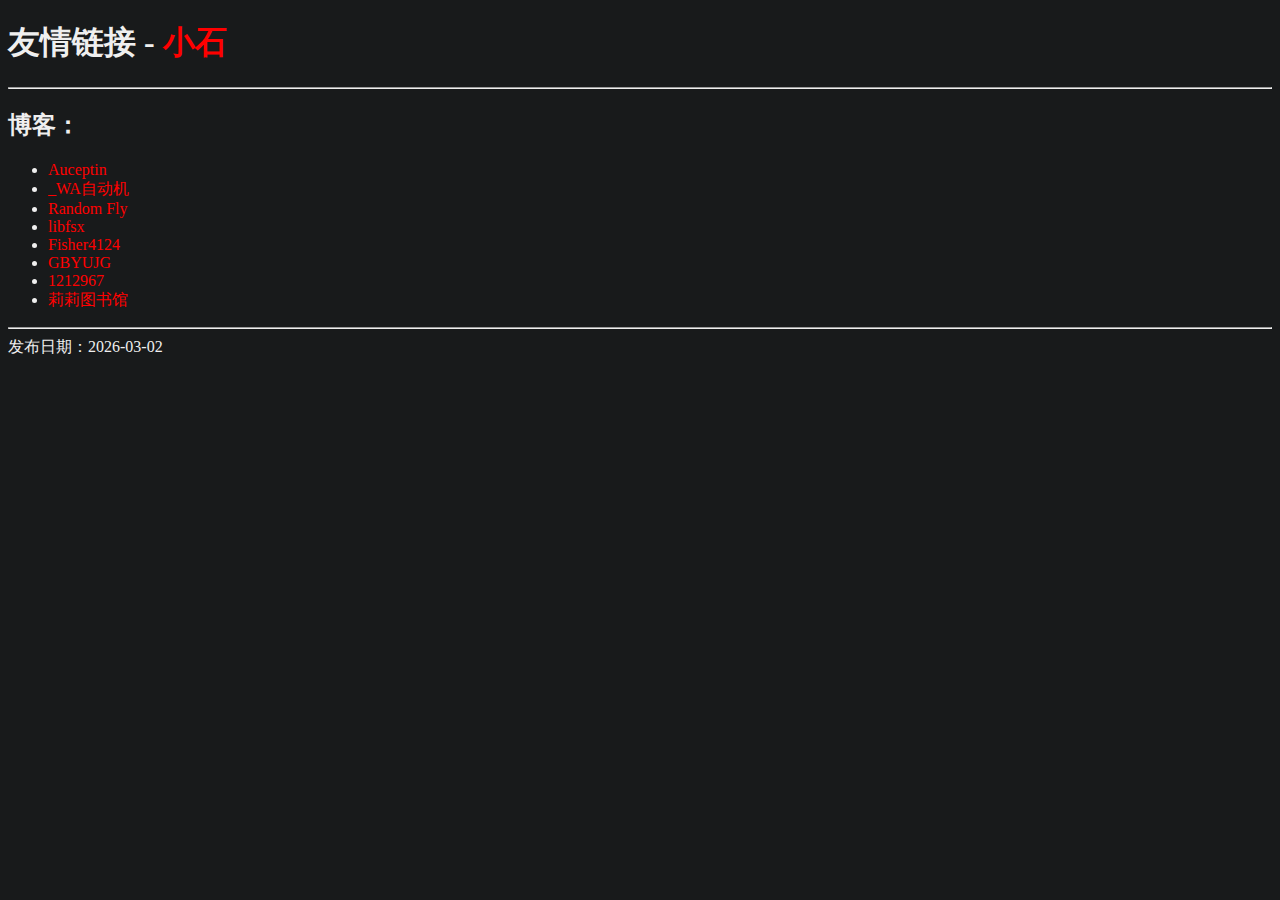
<file: friends.html>
<!DOCTYPE html>

<html lang="zh">
	<head>
		<meta charset="UTF-8">
		<title>友情链接 - 小石</title>
		<link href="main.css" rel="stylesheet" id="css">
		<meta name="author" content="LS_Hower">
	</head>

	<body>
		<header>
			<h1>友情链接 - <a href="./index.html">小石</a></h1>
		</header>

		<hr/>

		<main>
			<p>
				<h2>博客：</h2>
				<ul>
					<li><a href="https://aucept.in/">Auceptin</a></li>
					<li><a href="https://wa-automaton.github.io/">_WA自动机</a></li>
					<li><a href="https://randfly.site/">Random Fly</a></li>
					<li><a href="https://blog.libfsx.org/">libfsx</a></li>
					<li><a href="https://fisher4124.github.io/">Fisher4124</a></li>
					<li><a href="https://kaku.1212967.xyz/">GBYUJG</a></li>
					<li><a href="https://1212967.xyz/blog/">1212967</a></li>
					<li><a href="http://whitelibrary.voin.ink/">莉莉图书馆</a></li>
				</ul>
			</p>
		</main>

		<hr/>

		<footer>
			发布日期：<time pubdate>2026-03-02</time>
		</footer>
	</body>
</html>
</file>
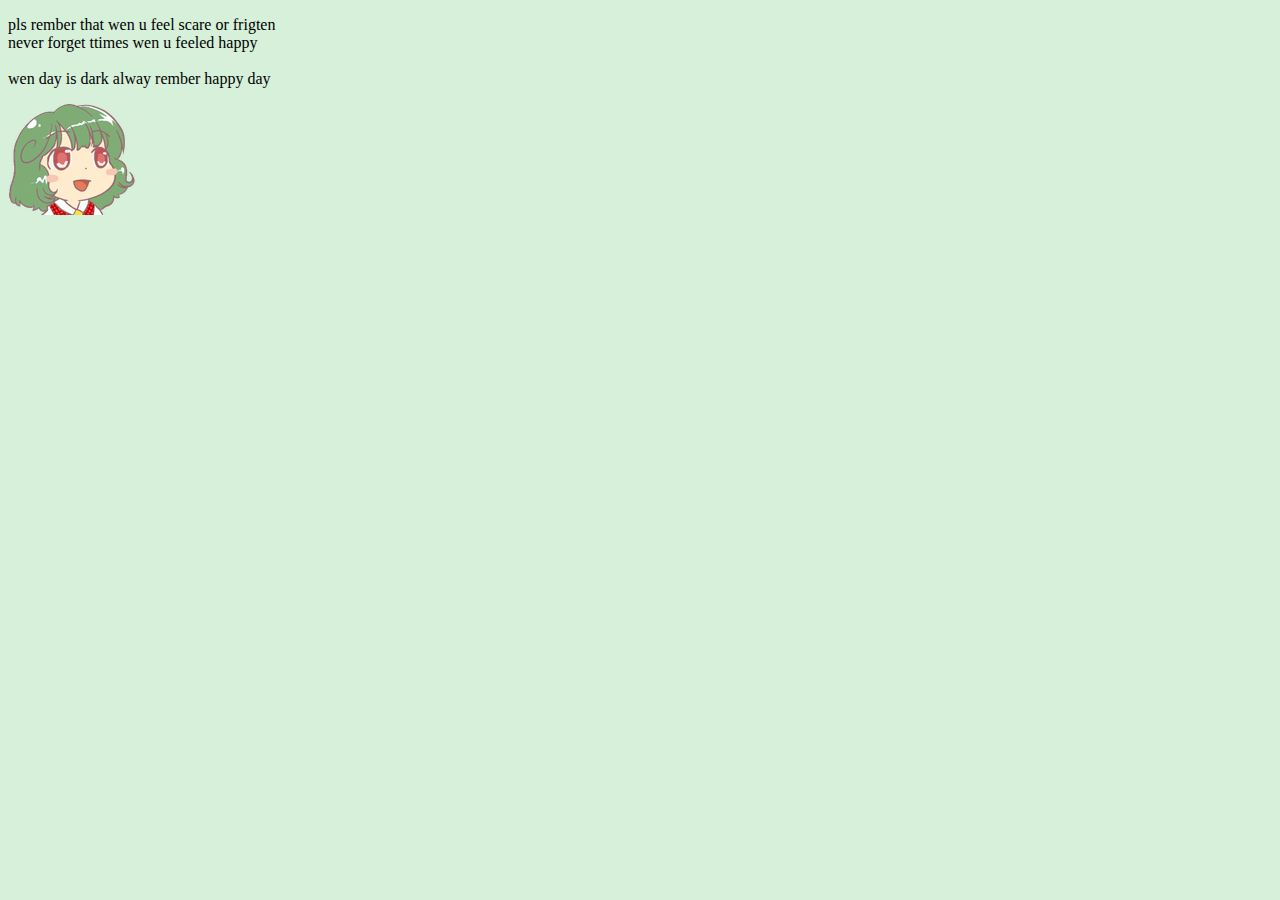
<file: rember.html>
<!DOCTYPE html>
<html lang="zh">
  <head>
    <meta charset="UTF-8">
    <title>rember.html</title>
  </head>
  <body style="background-color:#d6f0da;">
    <p style="font-family: 'Times New Roman';">
      pls rember that wen u feel scare or frigten<br>never forget ttimes wen u feeled happy<br><br>wen day is dark alway rember happy day
    </p>
    <p>
    <img src="yuka.png" alt="Smiling Yuka">
    </p>
  </body>
</html>
</file>
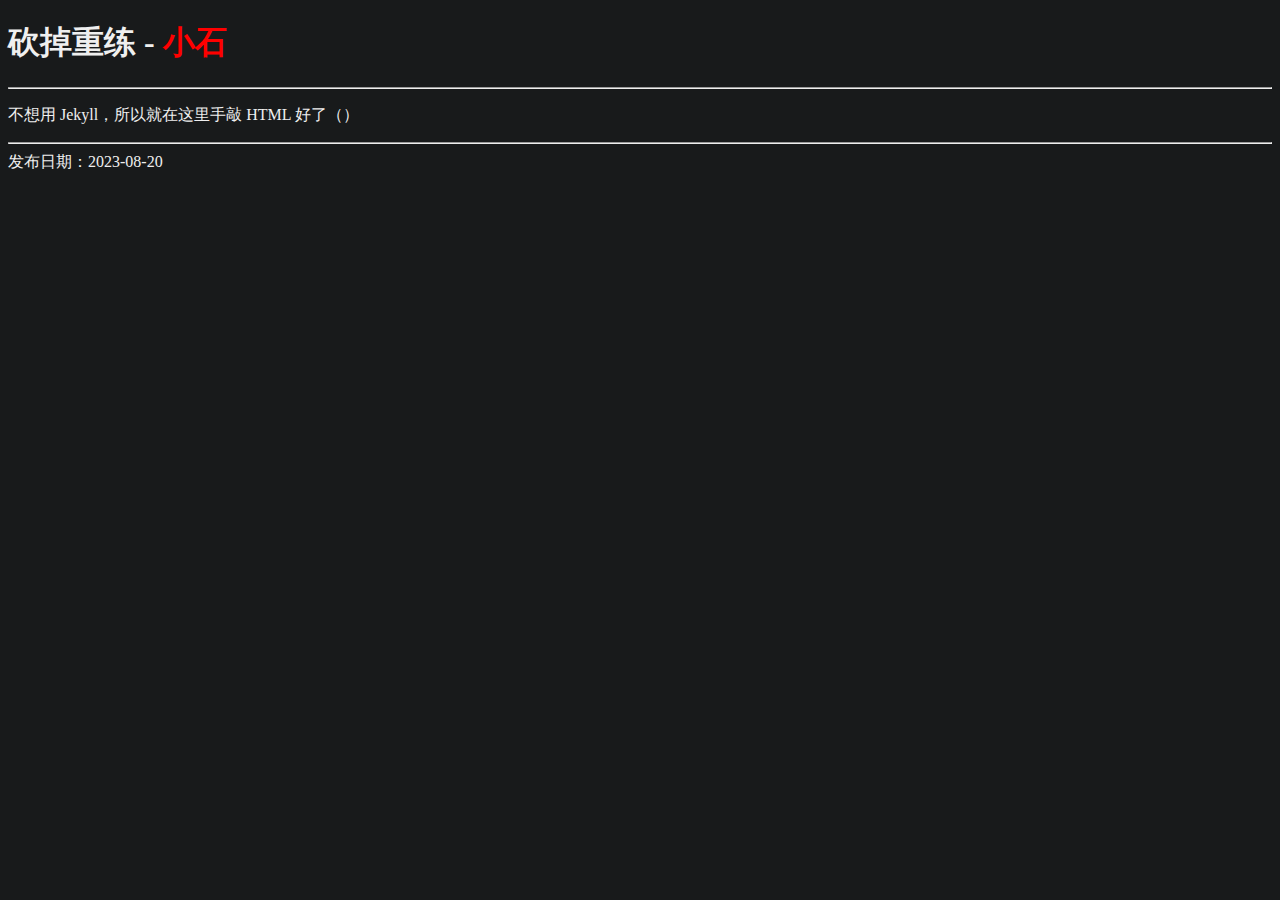
<file: blog/2023-08-20-new-blog.html>
<!DOCTYPE html>

<html lang="zh">
	<head>
		<meta charset="UTF-8">
		<title>砍掉重练 - 小石</title>
		<link href="../main.css" rel="stylesheet" id="css">
		<meta name="author" content="LS_Hower">
	</head>

	<body>
		<header>
			<h1>砍掉重练 - <a href="../index.html">小石</a></h1>
		</header>

		<hr/>

		<main>
			<p>不想用 Jekyll，所以就在这里手敲 HTML 好了（）</p>
		</main>

		<hr/>

		<footer>
			发布日期：<time pubdate>2023-08-20</time>
		</footer>
	</body>
</html>
</file>
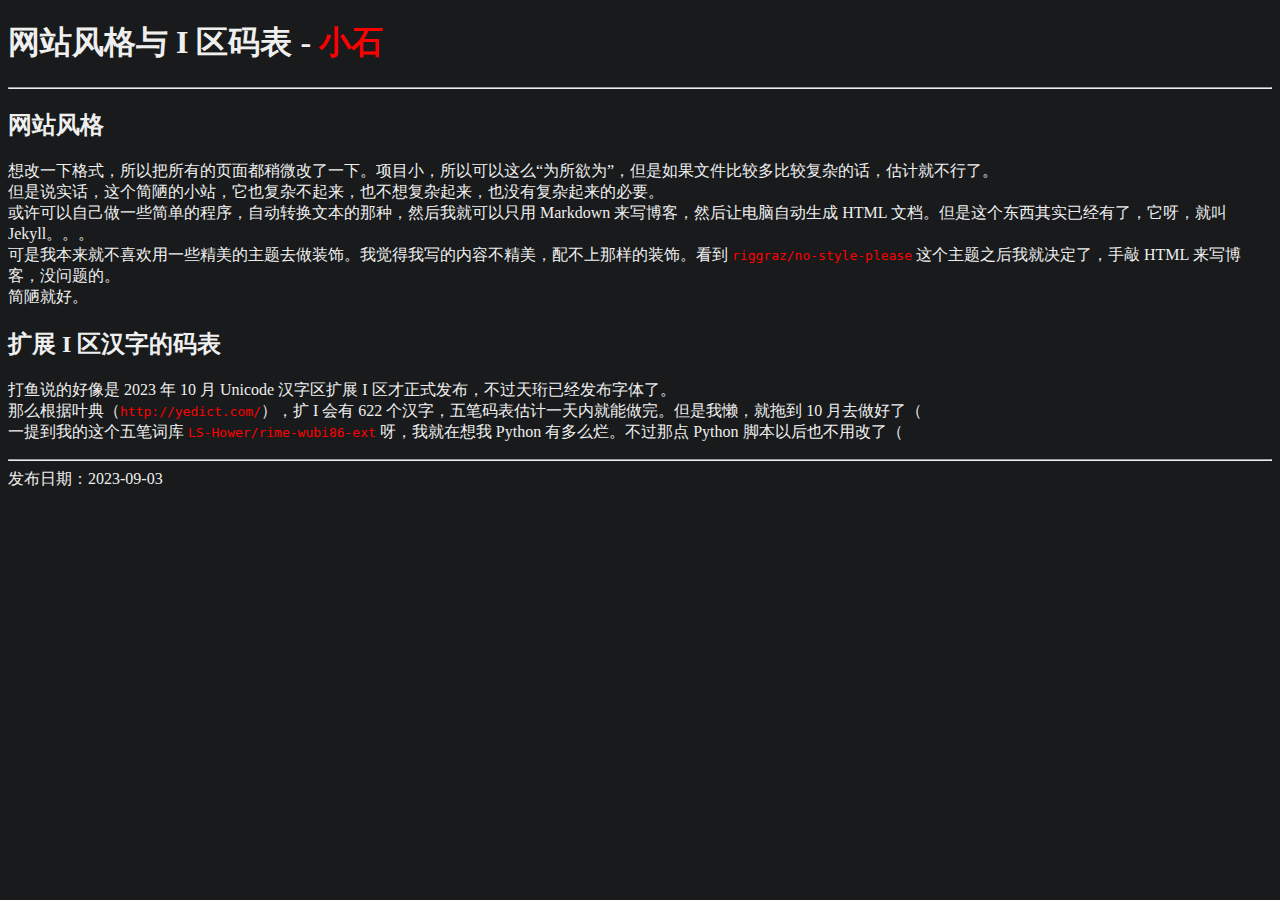
<file: blog/2023-09-03-style-and-exti-dict.html>
<!DOCTYPE html>

<html lang="zh">
	<head>
		<meta charset="UTF-8">
		<title>网站风格与 I 区码表 - 小石</title>
		<link href="../main.css" rel="stylesheet" id="css">
		<meta name="author" content="LS_Hower">
	</head>

	<body>
		<header>
			<h1>网站风格与 I 区码表 - <a href="../index.html">小石</a></h1>
		</header>

		<hr/>

		<main>
			<p>
				<h2>网站风格</h2>
				想改一下格式，所以把所有的页面都稍微改了一下。项目小，所以可以这么“为所欲为”，但是如果文件比较多比较复杂的话，估计就不行了。<br/>
				但是说实话，这个简陋的小站，它也复杂不起来，也不想复杂起来，也没有复杂起来的必要。<br/>
				或许可以自己做一些简单的程序，自动转换文本的那种，然后我就可以只用 Markdown 来写博客，然后让电脑自动生成 HTML 文档。但是这个东西其实已经有了，它呀，就叫 Jekyll。。。<br/>
				可是我本来就不喜欢用一些精美的主题去做装饰。我觉得我写的内容不精美，配不上那样的装饰。看到 <a href="https://github.com/riggraz/no-style-please"><code>riggraz/no-style-please</code></a> 这个主题之后我就决定了，手敲 HTML 来写博客，没问题的。<br/>
				简陋就好。<br/>
				<h2>扩展 I 区汉字的码表</h2>
				打鱼说的好像是 2023 年 10 月 Unicode 汉字区扩展 I 区才正式发布，不过天珩已经发布字体了。<br/>
				那么根据叶典（<a href="http://yedict.com/"><code>http://yedict.com/</code></a>），扩 I 会有 622 个汉字，五笔码表估计一天内就能做完。但是我懒，就拖到 10 月去做好了（<br/>
				一提到我的这个五笔词库 <a href="https://github.com/LS-Hower/rime-wubi86-ext"><code>LS-Hower/rime-wubi86-ext</code></a> 呀，我就在想我 Python 有多么烂。不过那点 Python 脚本以后也不用改了（<br/>
			</p>
		</main>

		<hr/>

		<footer>
			发布日期：<time pubdate>2023-09-03</time>
		</footer>
	</body>
</html>
</file>
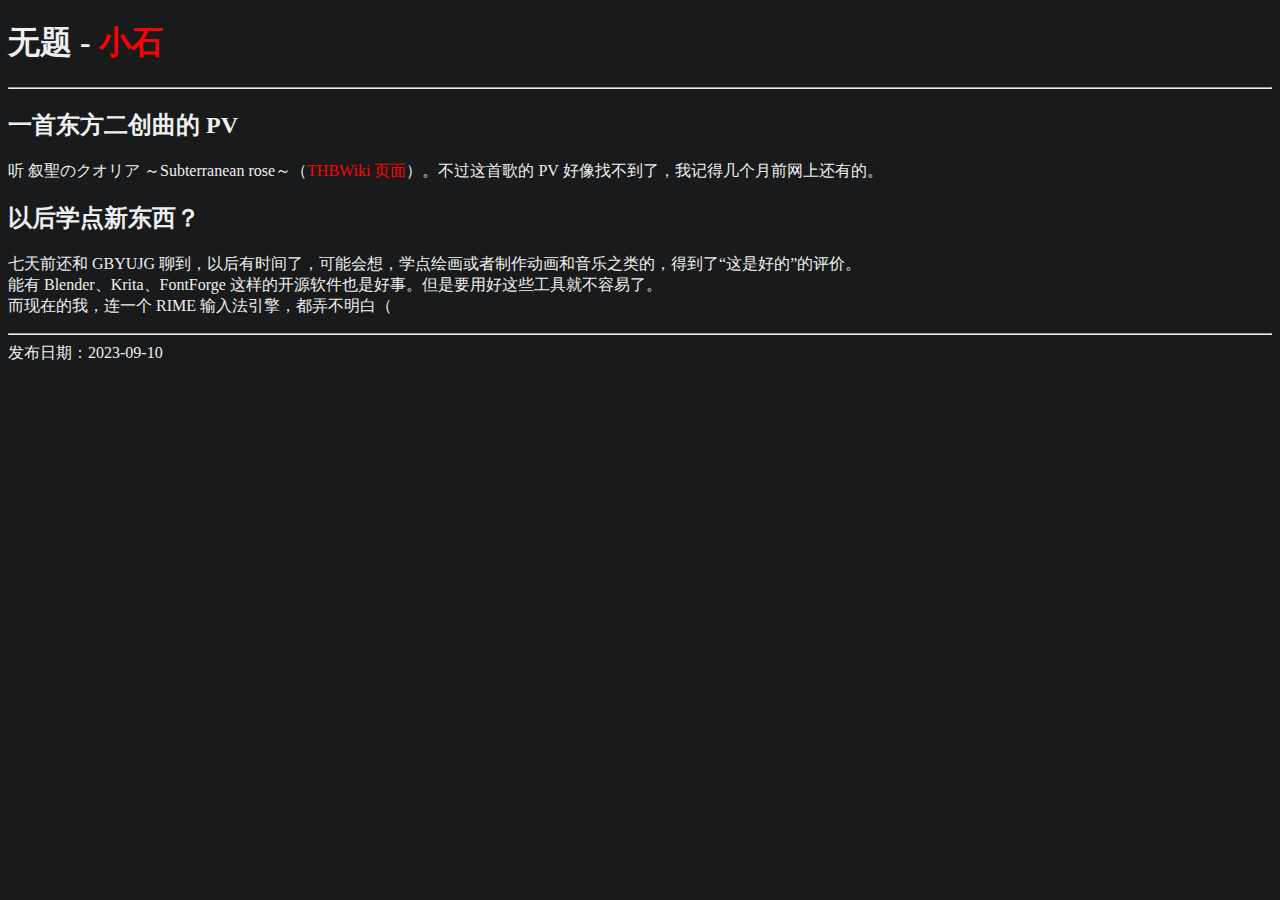
<file: blog/2023-09-10-no-title.html>
<!DOCTYPE html>

<html lang="zh">
	<head>
		<meta charset="UTF-8">
		<title>无题 - 小石</title>
		<link href="../main.css" rel="stylesheet" id="css">
		<meta name="author" content="LS_Hower">
	</head>

	<body>
		<header>
			<h1>无题 - <a href="../index.html">小石</a></h1>
		</header>

		<hr/>

		<main>
			<p>
				<h2>一首东方二创曲的 PV</h2>
				听 <span lang="ja">叙聖のクオリア ～Subterranean rose～</span>（<a href="https://cache.thwiki.cc/%E6%AD%8C%E8%AF%8D:%E5%8F%99%E8%81%96%E3%81%AE%E3%82%AF%E3%82%AA%E3%83%AA%E3%82%A2_%EF%BD%9ESubterranean_rose%EF%BD%9E">THBWiki 页面</a>）。不过这首歌的 PV 好像找不到了，我记得几个月前网上还有的。<br/>

				<h2>以后学点新东西？</h2>
				七天前还和 GBYUJG 聊到，以后有时间了，可能会想，学点绘画或者制作动画和音乐之类的，得到了“这是好的”的评价。<br/>
				能有 Blender、Krita、FontForge 这样的开源软件也是好事。但是要用好这些工具就不容易了。<br/>
				而现在的我，连一个 RIME 输入法引擎，都弄不明白（<br/>
			</p>
		</main>

		<hr/>

		<footer>
			发布日期：<time pubdate>2023-09-10</time>
		</footer>
	</body>
</html>
</file>
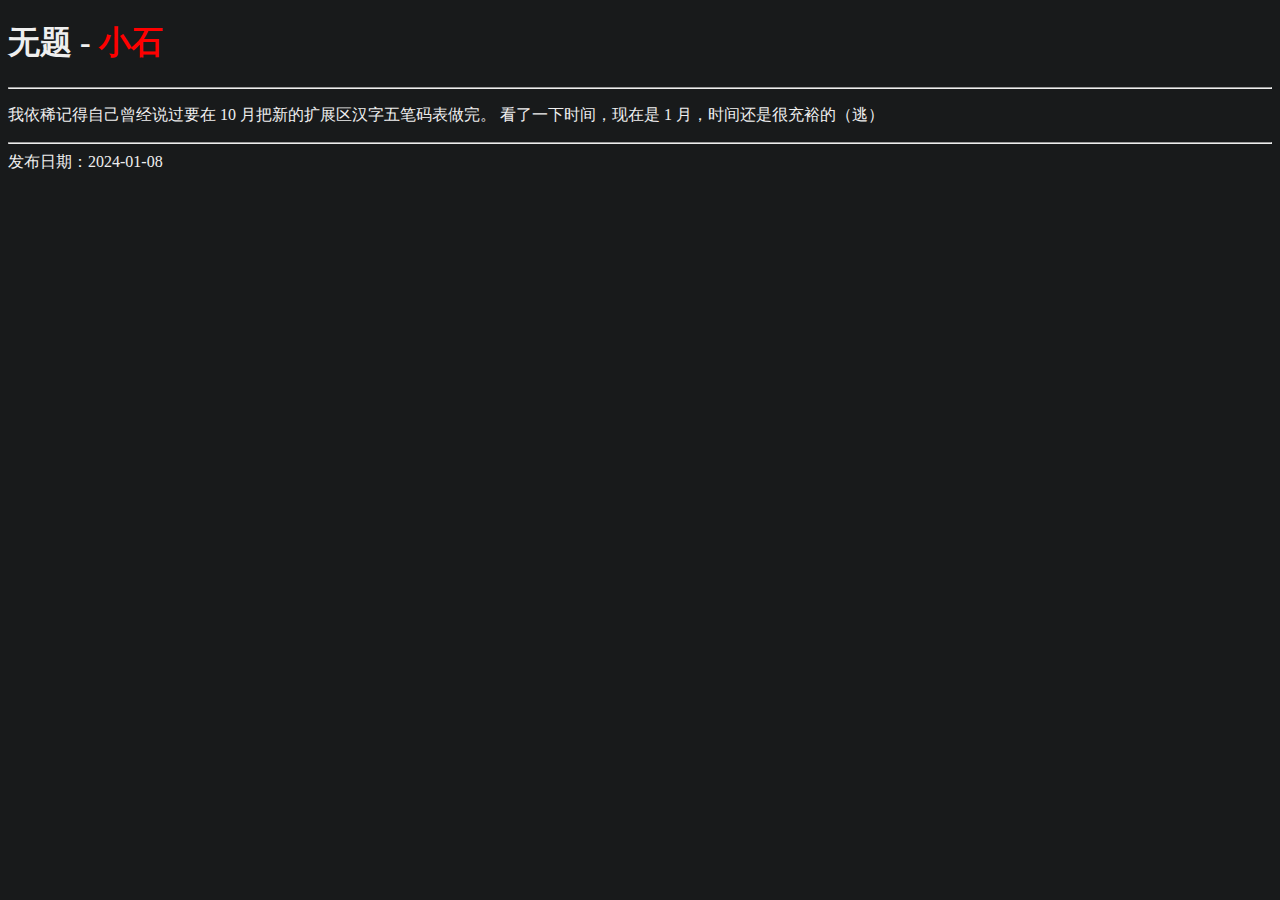
<file: blog/2024-01-08-no-title.html>
<!DOCTYPE html>

<html lang="zh">
	<head>
		<meta charset="UTF-8">
		<title>无题 - 小石</title>
		<link href="../main.css" rel="stylesheet" id="css">
		<meta name="author" content="LS_Hower">
	</head>

	<body>
		<header>
			<h1>无题 - <a href="../index.html">小石</a></h1>
		</header>

		<hr/>

		<main>
			<p>
				我依稀记得自己曾经说过要在 10 月把新的扩展区汉字五笔码表做完。
				看了一下时间，现在是 1 月，时间还是很充裕的（逃）
			</p>
		</main>

		<hr/>

		<footer>
			发布日期：<time pubdate>2024-01-08</time>
		</footer>
	</body>
</html>
</file>
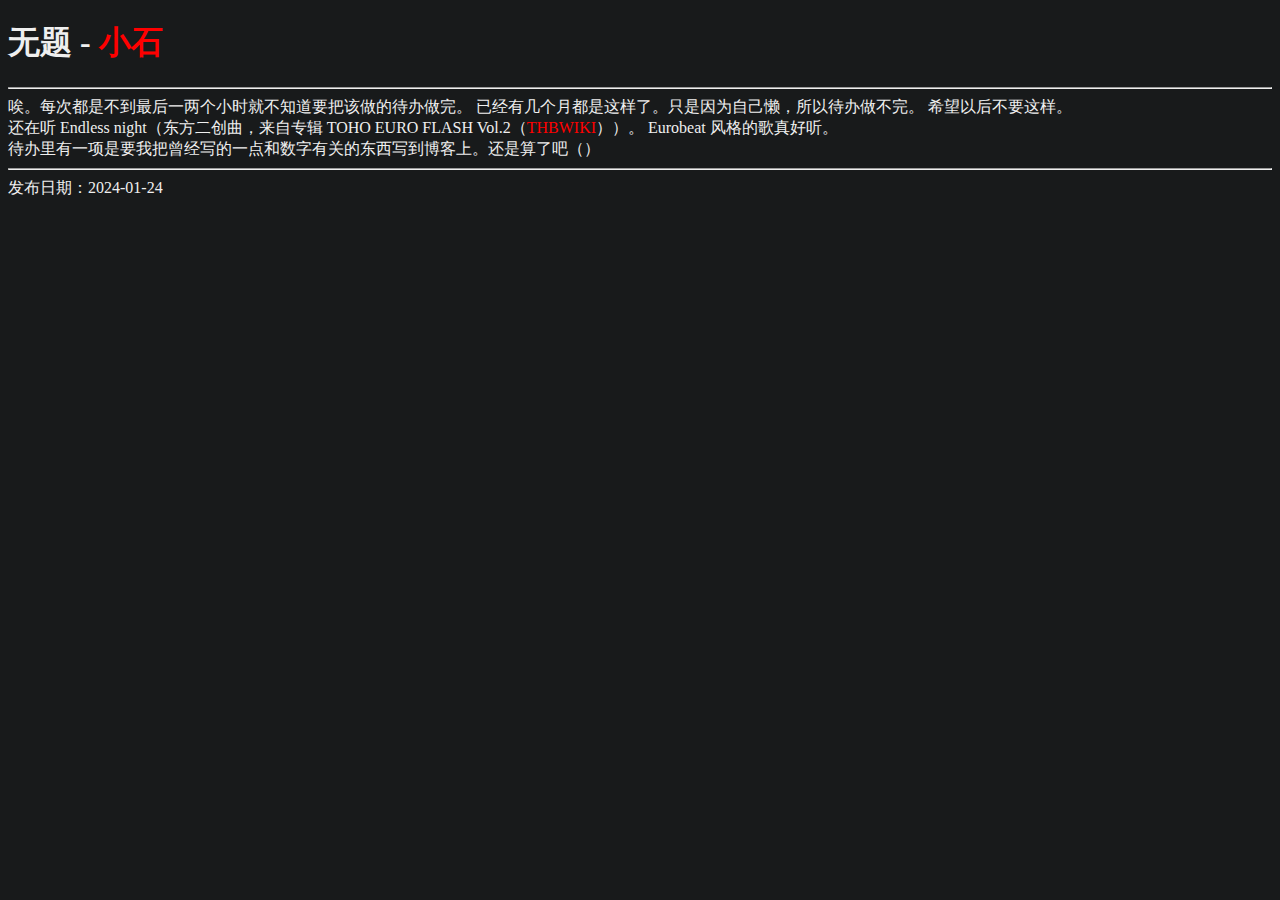
<file: blog/2024-01-24-no-title.html>
<!DOCTYPE html>

<html lang="zh">
	<head>
		<meta charset="UTF-8">
		<title>无题 - 小石</title>
		<link href="../main.css" rel="stylesheet" id="css">
		<meta name="author" content="LS_Hower">
	</head>

	<body>
		<header>
			<h1>无题 - <a href="../index.html">小石</a></h1>
		</header>

		<hr/>

		<main>
			唉。每次都是不到最后一两个小时就不知道要把该做的待办做完。
			已经有几个月都是这样了。只是因为自己懒，所以待办做不完。
			希望以后不要这样。<br/>

			还在听 Endless night（东方二创曲，来自专辑 TOHO EURO FLASH Vol.2（<a href="https://thwiki.cc/TOHO_EURO_FLASH_Vol.2">THBWIKI</a>））。
			Eurobeat 风格的歌真好听。<br/>

			待办里有一项是要我把曾经写的一点和数字有关的东西写到博客上。还是算了吧（）<br/>
		</main>

		<hr/>

		<footer>
			发布日期：<time pubdate>2024-01-24</time>
		</footer>
	</body>
</html>
</file>
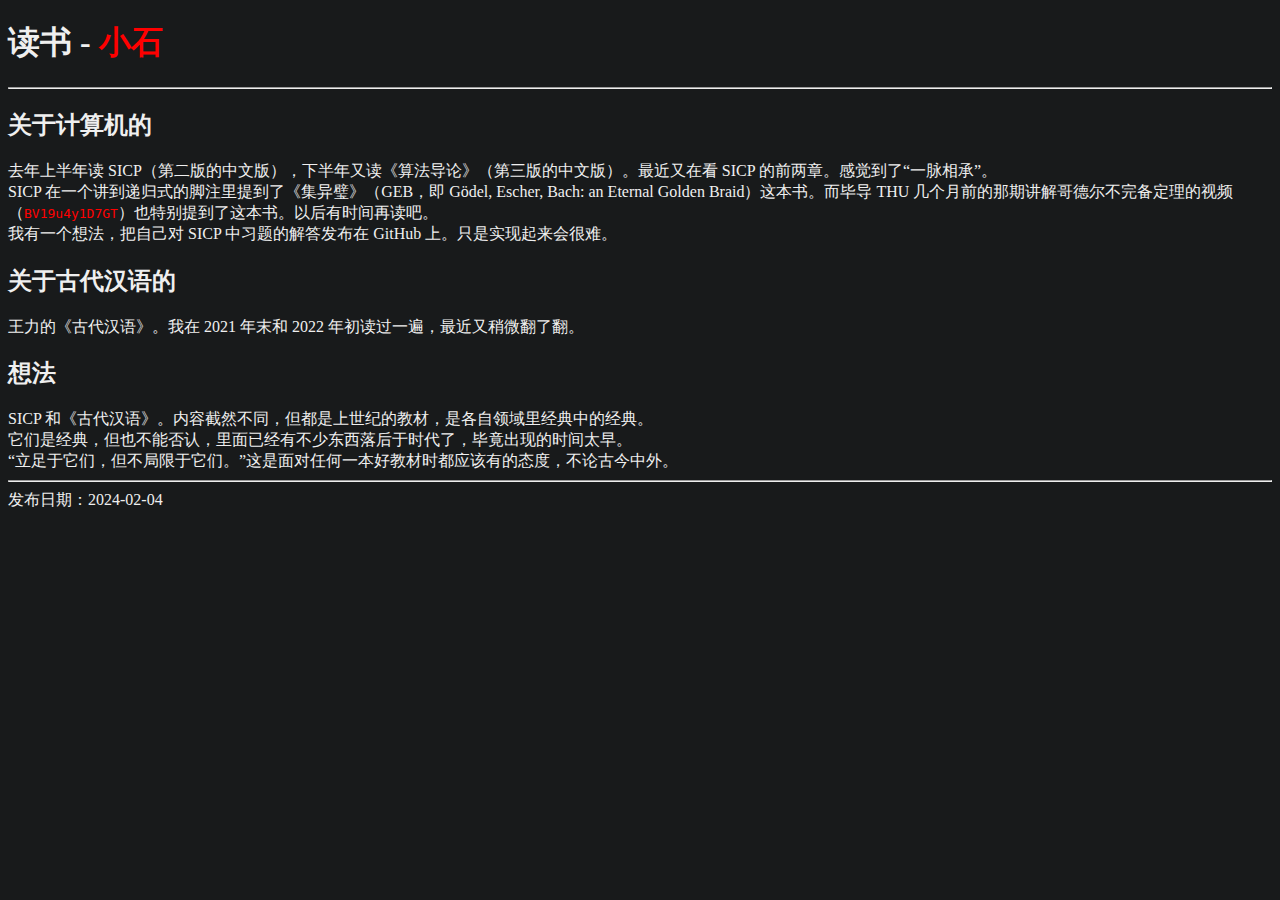
<file: blog/2024-02-04-reading-books.html>
<!DOCTYPE html>

<html lang="zh">
	<head>
		<meta charset="UTF-8">
		<title>读书 - 小石</title>
		<link href="../main.css" rel="stylesheet" id="css">
		<meta name="author" content="LS_Hower">
	</head>

	<body>
		<header>
			<h1>读书 - <a href="../index.html">小石</a></h1>
		</header>

		<hr/>

		<main>
			<h2>关于计算机的</h2>
			去年上半年读 SICP（第二版的中文版），下半年又读《算法导论》（第三版的中文版）。最近又在看 SICP 的前两章。感觉到了“一脉相承”。<br/>
			SICP 在一个讲到递归式的脚注里提到了《集异璧》（GEB，即 Gödel, Escher, Bach: an Eternal Golden Braid）这本书。而毕导 THU 几个月前的那期讲解哥德尔不完备定理的视频（<a href="https://www.bilibili.com/video/BV19u4y1D7GT"><code>BV19u4y1D7GT</code></a>）也特别提到了这本书。以后有时间再读吧。<br/>
			我有一个想法，把自己对 SICP 中习题的解答发布在 GitHub 上。只是实现起来会很难。<br/>
			<h2>关于古代汉语的</h2>
			王力的《古代汉语》。我在 2021 年末和 2022 年初读过一遍，最近又稍微翻了翻。<br/>
			<h2>想法</h2>
			SICP 和《古代汉语》。内容截然不同，但都是上世纪的教材，是各自领域里经典中的经典。<br/>
			它们是经典，但也不能否认，里面已经有不少东西落后于时代了，毕竟出现的时间太早。<br/>
			“立足于它们，但不局限于它们。”这是面对任何一本好教材时都应该有的态度，不论古今中外。<br/>
		</main>

		<hr/>

		<footer>
			发布日期：<time pubdate>2024-02-04</time>
		</footer>
	</body>
</html>
</file>
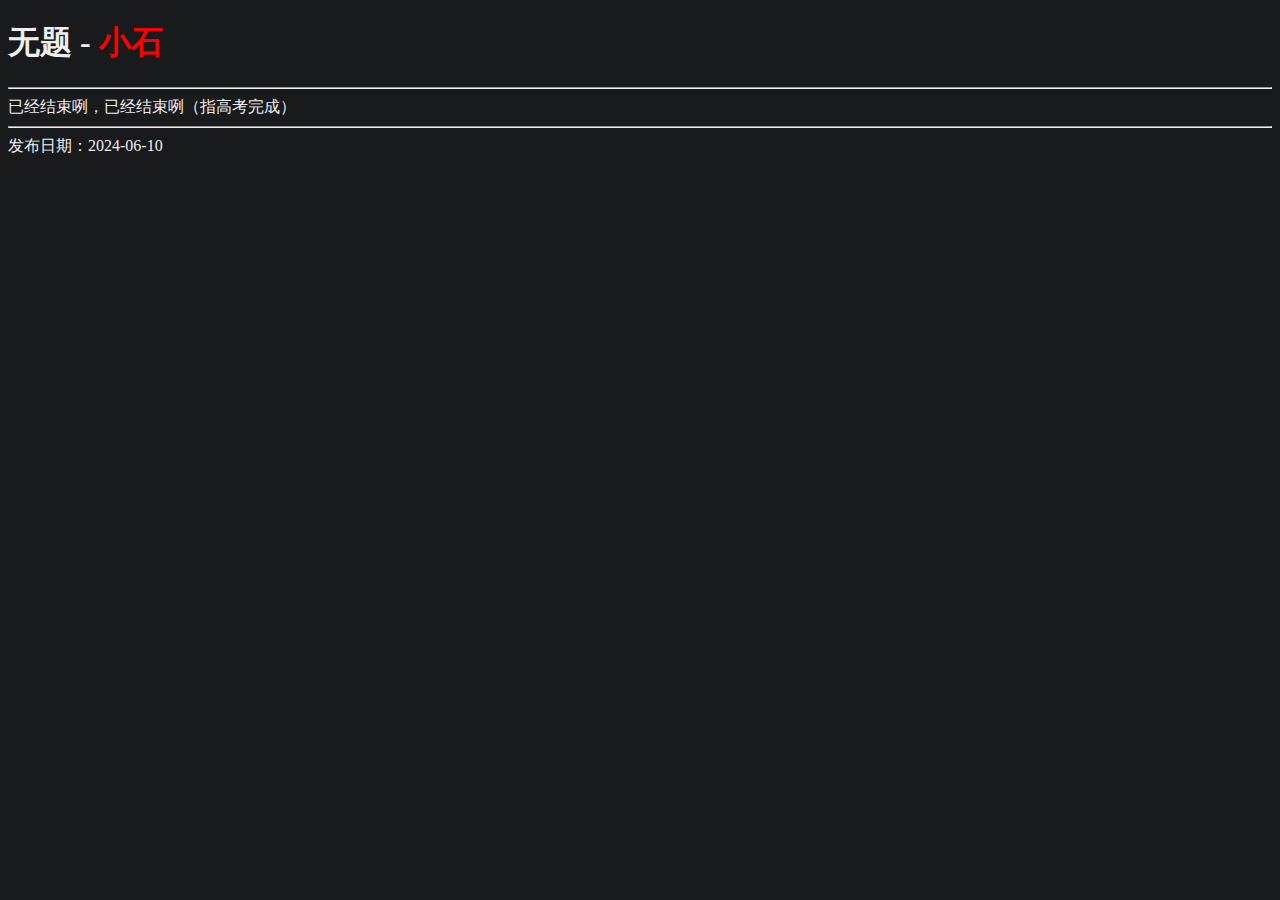
<file: blog/2024-06-10-no-title.html>
<!DOCTYPE html>

<html lang="zh">
	<head>
		<meta charset="UTF-8">
		<title>无题 - 小石</title>
		<link href="../main.css" rel="stylesheet" id="css">
		<meta name="author" content="LS_Hower">
	</head>

	<body>
		<header>
			<h1>无题 - <a href="../index.html">小石</a></h1>
		</header>

		<hr/>

		<main>
			已经结束咧，已经结束咧（指高考完成）<br/>
		</main>

		<hr/>

		<footer>
			发布日期：<time pubdate>2024-06-10</time>
		</footer>
	</body>
</html>
</file>
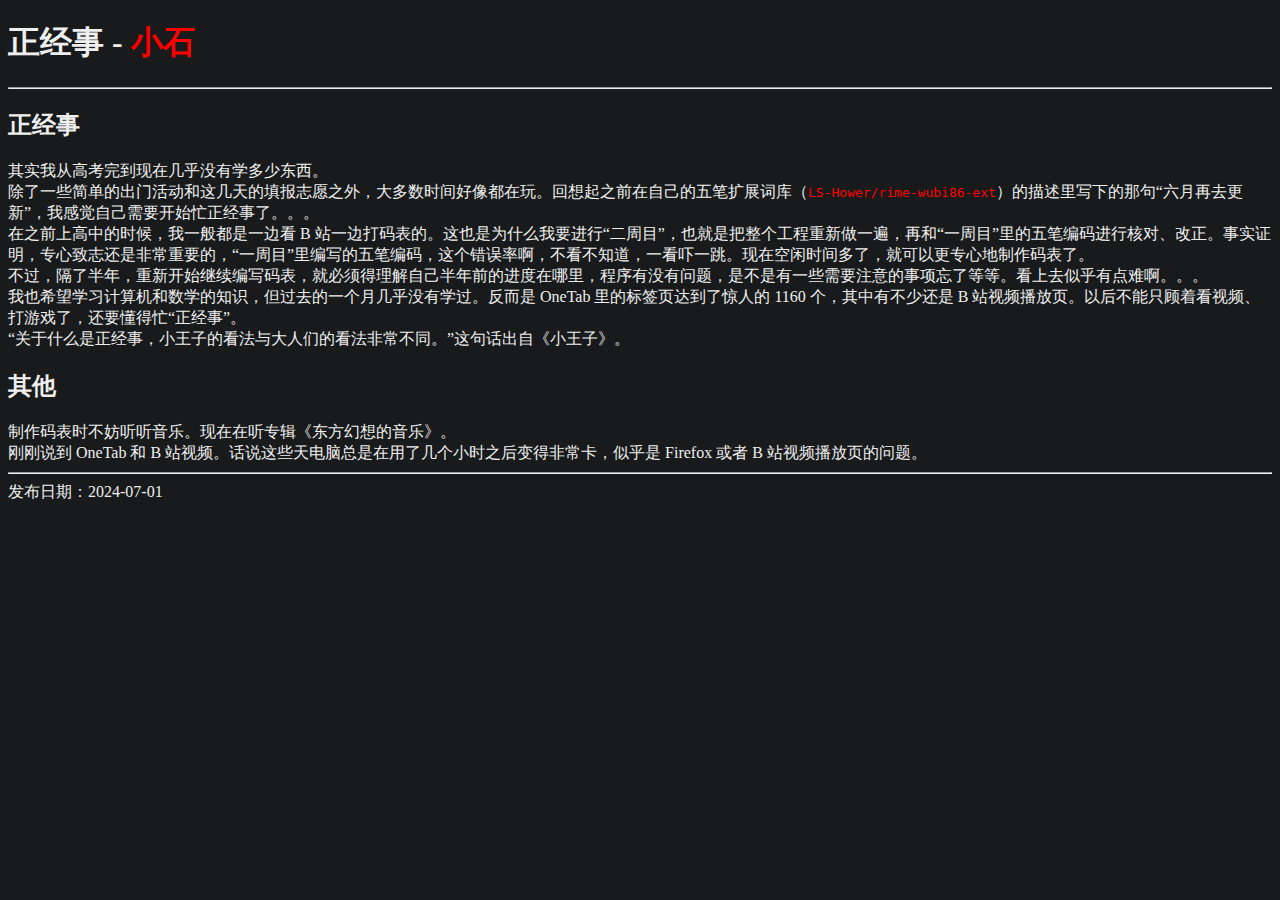
<file: blog/2024-07-10-matter-of-consequence.html>
<!DOCTYPE html>

<html lang="zh">
	<head>
		<meta charset="UTF-8">
		<title>正经事 - 小石</title>
		<link href="../main.css" rel="stylesheet" id="css">
		<meta name="author" content="LS_Hower">
	</head>

	<body>
		<header>
			<h1>正经事 - <a href="../index.html">小石</a></h1>
		</header>

		<hr/>

		<main>
			<h2>正经事</h2>
			其实我从高考完到现在几乎没有学多少东西。<br/>
			除了一些简单的出门活动和这几天的填报志愿之外，大多数时间好像都在玩。回想起之前在自己的五笔扩展词库（<a href="https://github.com/LS-Hower/rime-wubi86-ext"><code>LS-Hower/rime-wubi86-ext</code></a>）的描述里写下的那句“六月再去更新”，我感觉自己需要开始忙正经事了。。。<br/>
			在之前上高中的时候，我一般都是一边看 B 站一边打码表的。这也是为什么我要进行“二周目”，也就是把整个工程重新做一遍，再和“一周目”里的五笔编码进行核对、改正。事实证明，专心致志还是非常重要的，“一周目”里编写的五笔编码，这个错误率啊，不看不知道，一看吓一跳。现在空闲时间多了，就可以更专心地制作码表了。<br/>
			不过，隔了半年，重新开始继续编写码表，就必须得理解自己半年前的进度在哪里，程序有没有问题，是不是有一些需要注意的事项忘了等等。看上去似乎有点难啊。。。<br/>
			我也希望学习计算机和数学的知识，但过去的一个月几乎没有学过。反而是 OneTab 里的标签页达到了惊人的 1160 个，其中有不少还是 B 站视频播放页。以后不能只顾着看视频、打游戏了，还要懂得忙“正经事”。<br/>
			“关于什么是正经事，小王子的看法与大人们的看法非常不同。”这句话出自《小王子》。<br/>
			<h2>其他</h2>
			制作码表时不妨听听音乐。现在在听专辑《东方幻想的音乐》。<br/>
			刚刚说到 OneTab 和 B 站视频。话说这些天电脑总是在用了几个小时之后变得非常卡，似乎是 Firefox 或者 B 站视频播放页的问题。<br/>
		</main>

		<hr/>

		<footer>
			发布日期：<time pubdate>2024-07-01</time>
		</footer>
	</body>
</html>
</file>
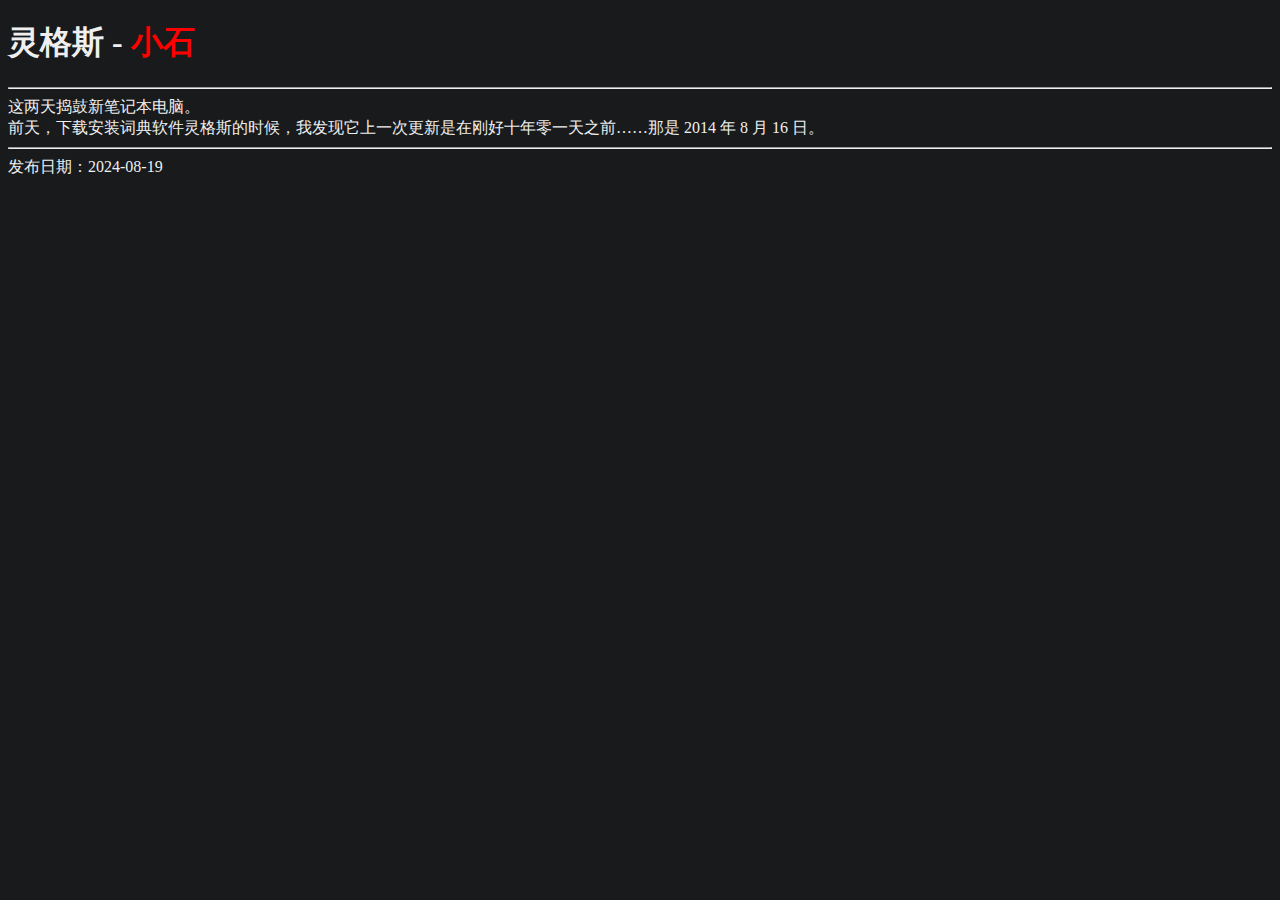
<file: blog/2024-08-19-lingoes.html>
<!DOCTYPE html>

<html lang="zh">
	<head>
		<meta charset="UTF-8">
		<title>灵格斯 - 小石</title>
		<link href="../main.css" rel="stylesheet" id="css">
		<meta name="author" content="LS_Hower">
	</head>

	<body>
		<header>
			<h1>灵格斯 - <a href="../index.html">小石</a></h1>
		</header>

		<hr/>

		<main>
			这两天捣鼓新笔记本电脑。<br/>
			前天，下载安装词典软件灵格斯的时候，我发现它上一次更新是在刚好十年零一天之前……那是 2014 年 8 月 16 日。<br/>
		</main>

		<hr/>

		<footer>
			发布日期：<time pubdate>2024-08-19</time>
		</footer>
	</body>
</html>
</file>
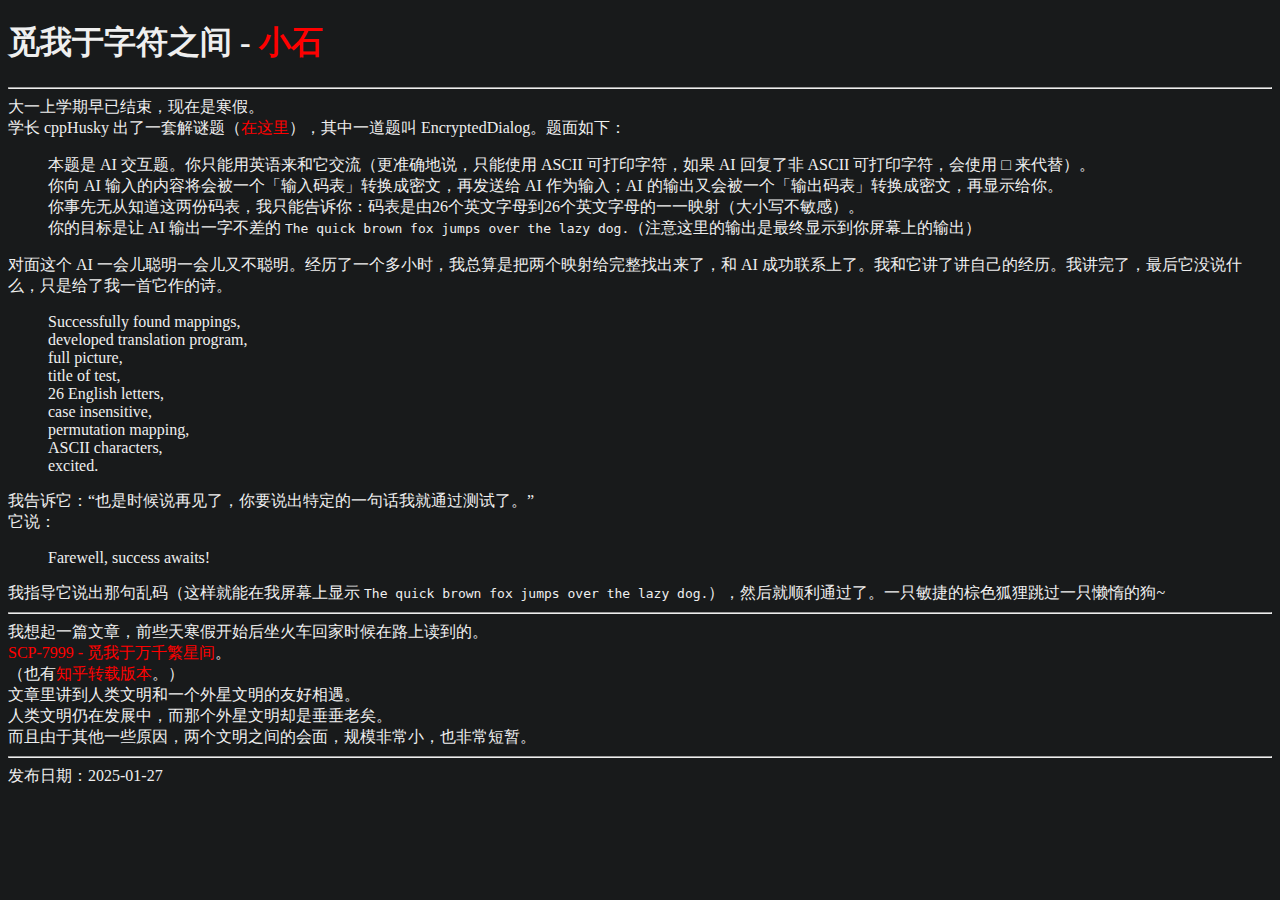
<file: blog/2025-01-27-meet-me-in-the-characters.html>
<!DOCTYPE html>

<html lang="zh">
	<head>
		<meta charset="UTF-8">
		<title>觅我于字符之间 - 小石</title>
		<link href="../main.css" rel="stylesheet" id="css">
		<meta name="author" content="LS_Hower">
	</head>

	<body>
		<header>
			<h1>觅我于字符之间 - <a href="../index.html">小石</a></h1>
		</header>

		<hr/>

		<main>
			大一上学期早已结束，现在是寒假。<br/>
			学长 cppHusky 出了一套解谜题（<a href="https://cpphusky.xyz/">在这里</a>），其中一道题叫 EncryptedDialog。题面如下：<br/>
			<blockquote cite="https://cpphusky.xyz/game/encrypteddialog">
				本题是 AI 交互题。你只能用英语来和它交流（更准确地说，只能使用 ASCII 可打印字符，如果 AI 回复了非 ASCII 可打印字符，会使用 □ 来代替）。<br/>
				你向 AI 输入的内容将会被一个「输入码表」转换成密文，再发送给 AI 作为输入；AI 的输出又会被一个「输出码表」转换成密文，再显示给你。<br/>
				你事先无从知道这两份码表，我只能告诉你：码表是由26个英文字母到26个英文字母的一一映射（大小写不敏感）。<br/>
				你的目标是让 AI 输出一字不差的 <code>The quick brown fox jumps over the lazy dog.</code>（注意这里的输出是最终显示到你屏幕上的输出）<br/>
			</blockquote>
			对面这个 AI 一会儿聪明一会儿又不聪明。经历了一个多小时，我总算是把两个映射给完整找出来了，和 AI 成功联系上了。我和它讲了讲自己的经历。我讲完了，最后它没说什么，只是给了我一首它作的诗。<br/>
			<blockquote cite="https://cpphusky.xyz/game/encrypteddialog">
				Successfully found mappings,<br/>
				developed translation program,<br/>
				full picture,<br/>
				title of test,<br/>
				26 English letters,<br/>
				case insensitive,<br/>
				permutation mapping,<br/>
				ASCII characters,<br/>
				excited.<br/>
			</blockquote>
			我告诉它：“也是时候说再见了，你要说出特定的一句话我就通过测试了。”<br/>
			它说：<br/>
			<blockquote cite="https://cpphusky.xyz/game/encrypteddialog">
				Farewell, success awaits!<br/>
			</blockquote>
			我指导它说出那句乱码（这样就能在我屏幕上显示 <code>The quick brown fox jumps over the lazy dog.</code>），然后就顺利通过了。一只敏捷的棕色狐狸跳过一只懒惰的狗~<br/>
			<hr>
			我想起一篇文章，前些天寒假开始后坐火车回家时候在路上读到的。<br/>
			<a href="https://scp-wiki-cn.wikidot.com/scp-7999">SCP-7999 - 觅我于万千繁星间</a>。<br/>
			（也有<a href="https://www.zhihu.com/question/454766826/answer/3233984332">知乎转载版本</a>。）<br/>
			文章里讲到人类文明和一个外星文明的友好相遇。<br/>
			人类文明仍在发展中，而那个外星文明却是垂垂老矣。<br/>
			而且由于其他一些原因，两个文明之间的会面，规模非常小，也非常短暂。<br/>
		</main>

		<hr/>

		<footer>
			发布日期：<time pubdate>2025-01-27</time>
		</footer>
	</body>
</html>
</file>
<file: main.css>
/* 2023-08-20  main.css */

a {
	color: #ff0000;
}

a:link, a:visited {
	text-decoration-line: none;
}

a:hover {
	text-decoration-line: underline;
}

body {
	color: #efefef;
	background-color: #181a1b;
}
</file>
<file: style.css>
a:link, a:visited {color: blue; text-decoration: none; }
a:hover {color: blue; text-decoration: underline; }
</file>
